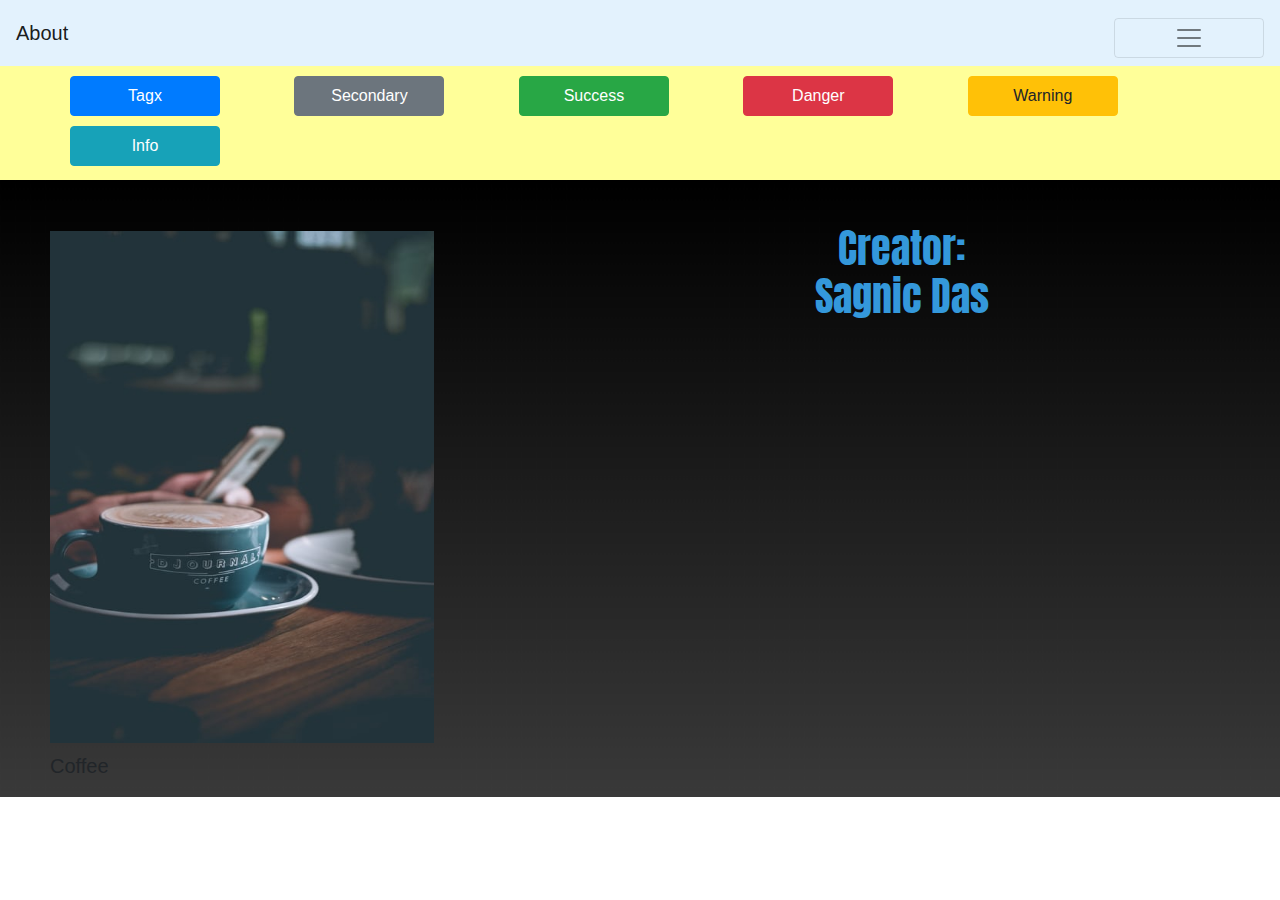
<file: jquary/index.html>
<!DOCTYPE html>
<html>
<head>
	<meta charset="utf-8">
	<meta name="viewport" content="width=device-width, initial-scale=1.0">
	<meta http-equiv="X-UA-Compatible" content="ie=edge">
    <link rel="stylesheet"  href="css/bootstrap.min.css">
    <link href="https://fonts.googleapis.com/css2?family=Anton&display=swap" rel="stylesheet">
    
	<title>new</title>
	<style>
		button
		{
			width: 150px;
			height: 40px;
			margin-top: 10px;
			margin-left: 70px;
		}
		#d1
		{
			width: 100%;
			height: 43%;
			padding-bottom: 14px;
			background-color: #ff06;
		}
		#d2
		{
			width: 100%;
			height: 100%;
			background-image:url(back.jpg);
			float:left; 
			background-repeat: no-repeat;
			background-size: cover;
		}
		#d21
		{
			width: 40%;
			height: 60%;
			margin-left: 50px;
			float:left; 
		}
		#d22
		{
			width: 50%;
			height: 60%;
			margin-left: 20px;
			float:left; 
			text-align: center;
			margin-top: 20px;
		}
		#container
		{
			width: 80%;
			height:100%; 
			margin-top: 4vw;


		}
		h2{
			font-family: 'Anton', sans-serif;
			color: #3498db;
			text-shadow: white;
			font-size: 40px
		}
		img
		{
			width: 30vw;
			height: 40vw;
		}

	</style>
</head>
<body>
	<nav class="navbar navbar-light" style="background-color: #e3f2fd;">
  <a class="navbar-brand" href="#">About</a>
  <button class="navbar-toggler" type="button" data-toggle="collapse" data-target="#navbarSupportedContent" aria-controls="navbarSupportedContent" aria-expanded="false" aria-label="Toggle navigation">
    <span class="navbar-toggler-icon"></span>
  </button>

  <div class="collapse navbar-collapse" id="navbarSupportedContent">
    <ul class="navbar-nav mr-auto">
      <li class="nav-item active">
        <a class="nav-link" href="#">Home <span class="sr-only">(current)</span></a>
      </li>
      <li class="nav-item">
        <a class="nav-link" href="#">Link</a>
      </li>
      <li class="nav-item dropdown">
        <a class="nav-link dropdown-toggle" href="#" id="navbarDropdown" role="button" data-toggle="dropdown" aria-haspopup="true" aria-expanded="false">
          Special
        </a>
        <div class="dropdown-menu" aria-labelledby="navbarDropdown">
          <a class="dropdown-item" href="#">Action</a>
          <a class="dropdown-item" href="#">Another action</a>
          <div class="dropdown-divider"></div>
          <a class="dropdown-item" href="#">Something else here</a>
        </div>
      </li>
    </ul>
    <form class="form-inline my-2 my-lg-0">
      <input class="form-control mr-sm-2" type="search" placeholder="Search" aria-label="Search">
      <button class="btn btn-outline-success my-2 my-sm-0" type="submit">Search</button>
    </form>
  </div>
</nav>
<div id="d1">
<a href="new.html"><button type="button" class="btn btn-primary"> Tagx</button></a>
<button type="button" class="btn btn-secondary">Secondary</button>
<button type="button" class="btn btn-success">Success</button>
<button type="button" class="btn btn-danger">Danger</button>
<button type="button" class="btn btn-warning">Warning</button>
<button type="button" class="btn btn-info">Info</button></div>

<div id="d2">
	<div id="d21">
		
  <div id="container">
    <h1 class="display-4"><img src="back1.jpg"></h1>
    <p class="lead">Coffee</p>
  </div>

	</div>
	<div id="d22">
		<br>
    <h2>Creator:
      <br>
      Sagnic Das
    </h2>
	</div>
</div>

</body>
</html>
</file>
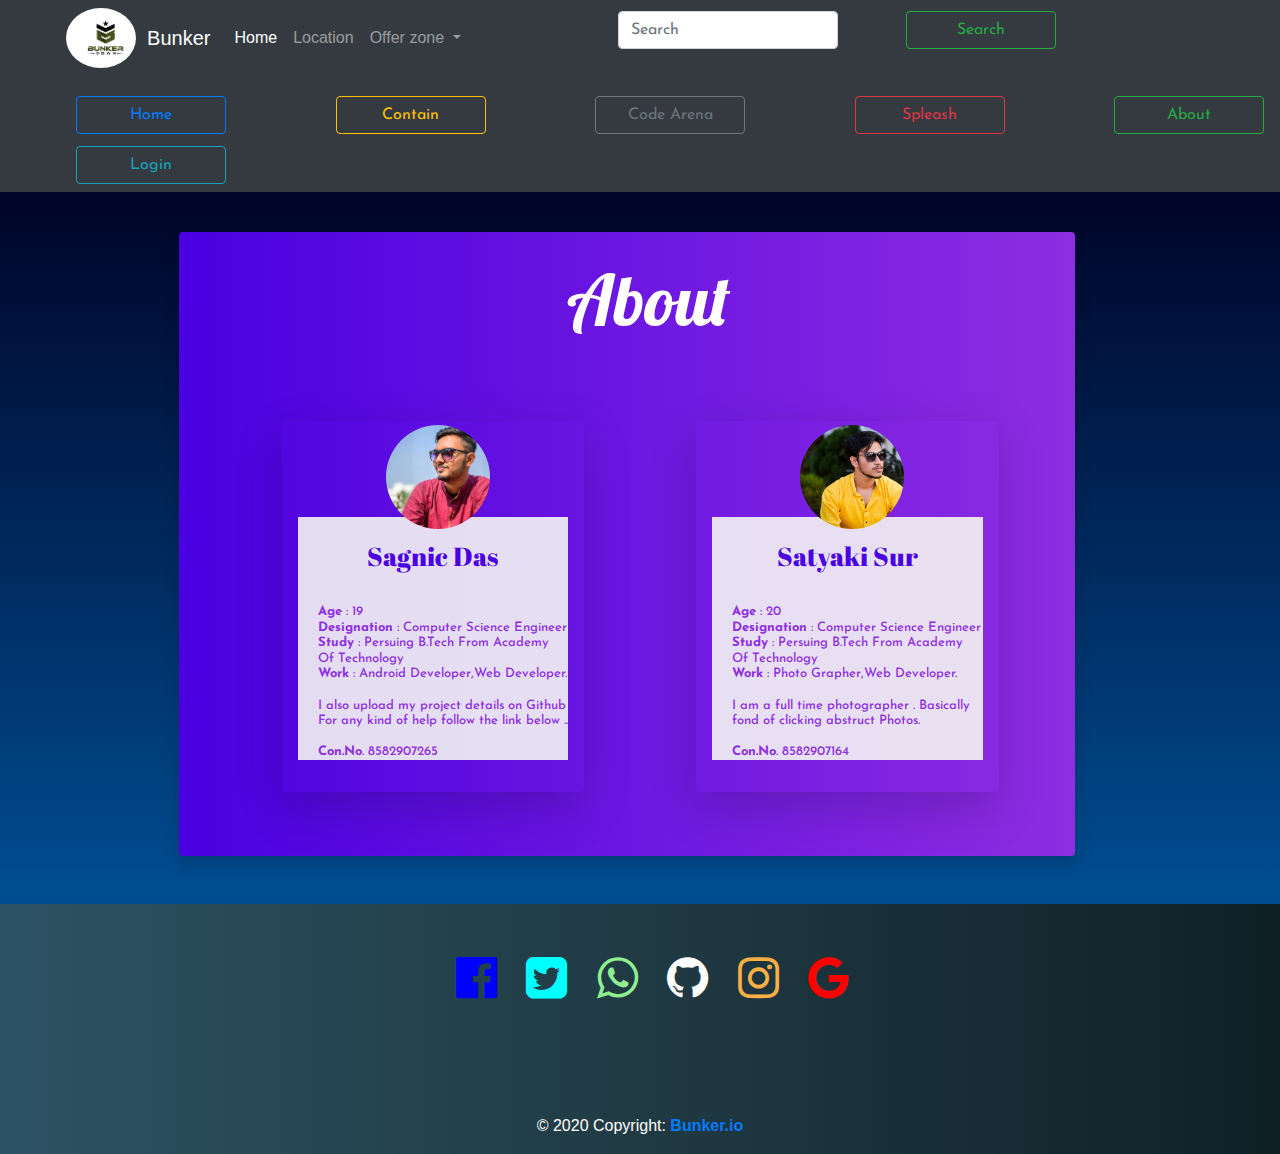
<file: jquary/about.html>
<!doctype html>
<html lang="en">
  <head>
    <!-- Required meta tags -->
    <meta charset="utf-8">
    <link rel="icon" href="bunker.jpeg">
    <meta name="viewport" content="width=device-width, initial-scale=1.0">

    <!-- Bootstrap CSS -->
    <meta http-equiv="X-UA-Compatible" content="ie=edge">
    <link rel="stylesheet"  href="css/bootstrap.min.css">
    <link rel="stylesheet"  href="about.css">
      <link href="https://fonts.googleapis.com/css2?family=Josefin+Sans&display=swap" rel="stylesheet">
      <link href="https://fonts.googleapis.com/css2?family=Abril+Fatface&display=swap" rel="stylesheet">
      <link href="https://fonts.googleapis.com/css2?family=Lobster&display=swap" rel="stylesheet">

      <link rel="stylesheet" href="https://cdnjs.cloudflare.com/ajax/libs/font-awesome/4.7.0/css/font-awesome.min.css">

<title>about</title>
<style>


footer {
  
  left: 0;
  bottom: 0;
  width: 100%;
 background: #0F2027;  /* fallback for old browsers */
background: -webkit-linear-gradient(to right, #2C5364, #203A43, #0F2027);  /* Chrome 10-25, Safari 5.1-6 */
background: linear-gradient(to right, #2C5364, #203A43, #0F2027); /* W3C, IE 10+/ Edge, Firefox 16+, Chrome 26+, Opera 12+, Safari 7+ */
  color: white;
  text-align: center;
}
i{
  margin-top: 4%;
  margin-left: 2%;
}
	
    #d0
  {
    height:60px;
    width:70px;
    background-image: url(bunker.jpeg);
    border-radius: 50%;
    margin-left: 50px;
    align-items: center;
    background-size: cover;
  }
  #contain{
  height: 100%;
  width: 17%;
  background-color: #00FA9A;
  color: white;
  padding-left: 4px;
 
}

  #d1
  {
    width: 100%;
    height: 100%;
    background: #000428;  /* fallback for old browsers */
background: -webkit-linear-gradient(to bottom, #000428, #004e92);  /* Chrome 10-25, Safari 5.1-6 */
background: linear-gradient(to bottom, #000428, #004e92); /* W3C, IE 10+/ Edge, Firefox 16+, Chrome 26+, Opera 12+, Safari 7+ */

  float: left;

  }
  .shadow 
  {
    height:100%;
    width:70%;
   background: #8E2DE2;  /* fallback for old browsers */
background: -webkit-linear-gradient(to right, #4A00E0, #8E2DE2);  /* Chrome 10-25, Safari 5.1-6 */
background: linear-gradient(to right, #4A00E0, #8E2DE2); /* W3C, IE 10+/ Edge, Firefox 16+, Chrome 26+, Opera 12+, Safari 7+ */
margin-top: 40px;
    margin-left:14%;
    float: left;
  }
  #d110
  {
    height: 5.5vw;
    width: 25%;
    
    background-size: cover;
    margin-left: 40%;
  }

  #d11
  {
    height:100%;
    width:35%;
    margin-top: 8vw;
    margin-left:10%;
    box-shadow: 0 8px 16px 0 rgba(0,0,0,0.2),0 6px 20px 0 rgba(0,0,0,0.69);
    border-radius: 10%;
    float: left;
    border-bottom: 2vw;
  }
  
  
  #d111
  {
    height:80px;
    width:80px;  
    transform: scale(1.3,1.3);
    transition: 5s;
    border-radius: 10px;
    background-image: url(crr.jpg);
    margin-left: 37%;
    background-size: cover;
    border-radius: 50%;
  }
  #d112
  {
    height: 100%;
    width: 100%;
    margin-bottom: 10px;
    background-color: rgba(243,243,243,0.91);
  }
  
  #d12
  {
    height:100%;
    width:35%;
    border-radius: 5%;
    margin-top: 8vw;
    margin-left:13%;
    float: left;

  }
  #d121
  {
    height:80px;
    width:80px;
    transform: scale(1.3,1.3);
    transition: 2s;
    border-radius: 10px;
    background-image: url(cr2.jpg);
    margin-left: 37%;
    background-size: cover;
    border-radius: 50%;
  }
  #d122
  {
    height: 100%;
    width: 100%;
    margin-bottom: 10px;
    background-color: rgba(243,243,243,0.91);
  }
  
#navbar 
{
  marker-end: 5px;
}
h4
{
  font-family: 'Abril Fatface', cursive;
  font-size:26px;
  color:#4A00E0;
  text-align: center;
  
  
}
p{
  text-align: center;
  font-family: 'Josefin Sans', sans-serif;
  color:#8E2DE2;
  font-size: 13px;
  padding-left: 20px;
}
.card-body
{
 background: #000428;  /* fallback for old browsers */
background: -webkit-linear-gradient(to right, #000428, #004e92);  /* Chrome 10-25, Safari 5.1-6 */
background: linear-gradient(to right, #000428, #004e92); /* W3C, IE 10+/ Edge, Firefox 16+, Chrome 26+, Opera 12+, Safari 7+ */



}
.card-header
{
background: #000428;  /* fallback for old browsers */
background: -webkit-linear-gradient(to right, #004e92, #000428);  /* Chrome 10-25, Safari 5.1-6 */
background: linear-gradient(to right, #004e92, #000428); /* W3C, IE 10+/ Edge, Firefox 16+, Chrome 26+, Opera 12+, Safari 7+ */



}
#df
{
  width: 48%;
  height: 100%;
  margin-left: 2%;
}
#df1
{
  width: 48%;
  height: 100%;
  margin-left: 2%;
}

.container {
  position: relative;
  width: 50%;
}

.image {
  opacity: 1;
  display: block;
  width: 100%;
  height: auto;
  transition: .5s ease;
  backface-visibility: hidden;
}

.middle {
  transition: .5s ease;
  opacity: 0;
  position: absolute;
  top: 50%;
  left: 50%;
  transform: translate(-50%, -50%);
  -ms-transform: translate(-50%, -50%);
  text-align: center;
}

.container:hover .image {
  opacity: 0.3;
}

.container:hover .middle {
  opacity: 1;
}

.text {
  background-color:rgba(243,243,243,0.61) ;
  color: #000;
  font-size: 18px;
  padding: 16px 32px;
}
.glow {
  font-size: 70px;
  color: #fff;
 font-family: 'Lobster', cursive;
  text-align: center;
  -webkit-animation: glow 1s ease-in-out infinite alternate;
  -moz-animation: glow 1s ease-in-out infinite alternate;
  animation: glow 1s ease-in-out infinite alternate;
}

@-webkit-keyframes glow {
  from {
    text-shadow: 0 0 10px #fff, 0 0 20px #fff, 0 0 30px #00CDAC, 0 0 40px ##00CDAC, 0 0 50px #ec38bc, 0 0 60px #ec38bc, 0 0 70px #ec38bc;
  }
  
  to {
    text-shadow: 0 0 20px #fff, 0 0 30px #ff4da6, 0 0 40px #ff4da6, 0 0 50px #ff4da6, 0 0 60px #ff4da6, 0 0 70px #ff4da6, 0 0 80px #ff4da6;
  }
}
	@media(max-width:768px){
  h2
  {
    padding-left: 10px;
    font-size: 20px;

  }
  .form-inline
  {
    float: left;
  }
  #name
  {
    float: left;
    margin-left: 2px;
  }
  .btn btn-outline-success my-2 my-sm-0
  {
    float: left;
  }
  #contain{
  height: 100%;
  width: 30%;
  background-color: #00FA9A;
  color: white;
  float: left;
  margin-left: 30%;
  padding-left: 4px;
 
}
  .container {
  position: relative;
  width: 80%;
}
.image {
  opacity: 1;
  display: block;
  width: 100%;
  height: 200px;
  transition: .5s ease;
  backface-visibility: hidden;
}

.middle {
  transition: .5s ease;
  opacity: 0;
  position: absolute;
  top: 50%;
  left: 50%;
  transform: translate(-50%, -50%);
  -ms-transform: translate(-50%, -50%);
  text-align: center;
}

  #icon
  {
  	height: 75px;
  	width: 100px;
  }
  
  #d0
  {
    width: 0%;
    height: 0%;
  }
  .shadow
  {
    height:100%;
    width:85%;
    margin-left:7%;
  }
  #d1
  {
    width: 100%;
    height: 100%;
    background: #0f0c29;  /* fallback for old browsers */
background: -webkit-linear-gradient(to right, #24243e, #302b63, #0f0c29);  /* Chrome 10-25, Safari 5.1-6 */
background: linear-gradient(to right, #24243e, #302b63, #0f0c29); /* W3C, IE 10+/ Edge, Firefox 16+, Chrome 26+, Opera 12+, Safari 7+ */
 

  }
  #d10
  {

    height:80px;
    width:80px;
    background-image: url(bunker.jpeg);
    border-radius: 50%;
    margin-left: 40%;
    margin-top: 18vw;
    align-items: center;
    background-size: contain;

  }

  #d110
  {
    height: 10vw;
    width: 30%;
  }
  
  #d11
  {
    height: 100%;
    width:80%;
    margin-left:9%;
   
  }
  #d111
  {
    height:80px;
    width:80px;
    background-image: url(crr.jpg);
    margin-left: 37%;
    background-size: cover;
    border-radius: 50%;
  }
  #d112
  {
    height: 48vw;
    width: 100%;
    margin-bottom: 10px;
    background-color: rgba(243,243,243,0.91);
  }
  


  #d12
  {
    height: 100%;
    width:80%;
    margin-left:9%;
    
  }
  #d121
  {
    height: 80px;
    width: 80px;
    background-image: url(cr2.jpg);
    margin-left: 37%;
    background-size: cover;
    border-radius: 50%;
  }
  #d122
  {
    height:48vw;
    width: 100%;
     background-color: rgba(243,243,243,0.91);
    
  }
  .text {
  background-color:rgba(243,243,243,0.61) ;
  color: #000;
  font-size: 18px;
  padding: 8px 8px;
}
.glow {
  font-size: 40px;
  color: #fff;
  font-family: 'Lobster', cursive;
  text-align: center;
  -webkit-animation: glow 2s ease-in-out infinite alternate;
  -moz-animation: glow 2s ease-in-out infinite alternate;
  animation: glow 1s ease-in-out infinite alternate;
}

i{
  margin-top: 8%;
  margin-left: 4%;
}

  }

@media(max-width: 425px ){
button
{
  margin-left:3px;
  width: 94px;
  margin-top:12px;
  font-family: 'Josefin Sans', sans-serif;
  font-size: 6px;
}
i{
  margin-top: 8%;
  margin-left: 4%;
}
 .container {
  position: relative;
  width: 80%;
}
.image {
  opacity: 1;
  display: block;
  width: 100%;
  height: 200px;
  transition: .5s ease;
  backface-visibility: hidden;
}

.middle {
  transition: .5s ease;
  opacity: 0;
  position: absolute;
  top: 50%;
  left: 50%;
  transform: translate(-50%, -50%);
  -ms-transform: translate(-50%, -50%);
  text-align: center;
}
#com{
  font-size: 12px;
}
.glow {
  font-size: 25px;
  color: #fff;
 font-family: 'Lobster', cursive;
  text-align: center;
  -webkit-animation: glow 1s ease-in-out infinite alternate;
  -moz-animation: glow 1s ease-in-out infinite alternate;
  animation: glow 1s ease-in-out infinite alternate;
}
.text {
  background-color:rgba(243,243,243,0.61) ;
  color: #000;
  font-size: 18px;
  padding: 8px 8px;
}
p{
  font-size: 12px;
}
#d11
  {
    height: 100%;
    width:90%;
    margin-left:3%;
   
  }
  #d111
  {
    height:70px;
    width:70px;
    background-image: url(crr.jpg);
    margin-left: 37%;
    background-size: cover;
    border-radius: 50%;
  }
  #d112
  {
    height: 90vw;
    width: 100%;
    margin-bottom: 10px;
    background-color: rgba(243,243,243,0.91);
  }
  


  #d12
  {
    height: 100%;
    width:90%;
    margin-left:3%;
    
  }
  #d121
  {
    height: 70px;
    width: 70px;
    background-image: url(cr2.jpg);
    margin-left: 37%;
    background-size: cover;
    border-radius: 50%;
  }
  #d122
  {
    height:90vw;
    width: 100%;
     background-color: rgba(243,243,243,0.91);
    
  }
}
	</style>
</head>

<body>


<nav class="navbar navbar-expand-lg navbar-dark bg-dark" style="background-color: #ff06">
  <div id="d0">
    
  </div>
  <a class ="navbar-brand" href="#">&nbsp; Bunker</a>
  <button class="navbar-toggler" type="button" data-toggle="collapse" data-target="#navbarSupportedContent" aria-controls="navbarSupportedContent" aria-expanded="false" aria-label="Toggle navigation">
    <span class="navbar-toggler-icon"></span>
  </button>

  <div class="collapse navbar-collapse" id="navbarSupportedContent">
    <ul class="navbar-nav mr-auto">
      <li class="nav-item active">
        <a class="nav-link" href="#">Home <span class="sr-only">(current)</span></a>
      </li>
      <li class="nav-item">
        <a class="nav-link" href="#">Location </a>
      </li>
      <li class="nav-item dropdown">
        <a class="nav-link dropdown-toggle" href="#" id="navbarDropdown" role="button" data-toggle="dropdown" aria-haspopup="true" aria-expanded="false">
          Offer zone
        </a>
        <div class="dropdown-menu" aria-labelledby="navbarDropdown">
          <a class="dropdown-item" href="#">Best Offer</a>
          <a class="dropdown-item" href="#">Combo Pack</a>
          <div class="dropdown-divider"></div>
          <a class="dropdown-item" href="#">Special Offer</a>
        </div>
      </li>
      <li class="nav-item">
      </li>
    </ul>
    <p class="form-inline ">
      <input class="form-control mr-sm-2" type="search" placeholder="Search" aria-label="Search" id="name">
      <button class="btn btn-outline-success my-2 my-sm-0"  onclick="saybye();">Search</button>
       &nbsp; &nbsp;<div id="contain"> </div>
    </p>
  </div>
</nav>



  <header id="nav-header"> 
    <nav class="navbar navbar-dark bg-dark">
  <!-- Navbar content -->

 <a href="new.html"><button type="button" class="btn btn-outline-primary">Home</button></a>
 <a href="photo.html"><button type="button" class="btn btn-outline-warning">Contain</button></a>
<a href="code1.html"><button type="button" id="com" class="btn btn-outline-secondary">Code Arena</button></a>

<a href="code.html"><button type="button" class="btn btn-outline-danger">Spleash</button></a>

<a href="about.html"><button type="button" class="btn btn-outline-success">About</button></a>
<a href="login.html"><button type="button" class="btn btn-outline-info">Login</button></a>
</nav>

<div id="d1">

  <div class="shadow p-3 mb-5 bg-white rounded">
<div id="d110" class="glow">
    About</font></div>

    
    <div id="d11" class="shadow-lg p-3 mb-5  rounded">
      <div id="d111" class="container">
        
        <div class="middle">
    <div class="text">Sagnic Das</div>
  </div>
      </div>
      <div id="d112">
        <br>
        <center><h4>Sagnic Das</h4></center>
        <br>
       <h5> <p class="text-left" class="text-right" size="+1">

        <b>Age</b> : 19
        <br>
        <b>Designation</b> : Computer Science Engineer
        <br>
       <b>Study</b> : Persuing B.Tech From Academy Of Technology
        <br>
        <b>Work</b> : Android Developer,Web Developer.
        <br>
        <br>
        I also upload my project details on Github For any kind of help follow the link below ..
        <br>
        <br>
        <b>Con.No</b>. 8582907265
        

    </p></h5>
      </div>
    </div>

    <div id="d12" class="shadow-lg p-3 mb-5  rounded">
      <div id="d121" class="container">
        
        <div class="middle">
    <div class="text">Satyaki Sur</div>
  </div>
      </div>
      <div id="d122">
        <br>
        <center><h4>Satyaki Sur</h4></center>
        <br>
       <h5> <p class="text-left" class="text-right" size="+1">

        <b>Age</b> : 20
        <br>
        <b>Designation</b> : Computer Science Engineer
        <br>
       <b>Study</b> : Persuing B.Tech From Academy Of Technology
        <br>
        <b>Work</b> : Photo Grapher,Web Developer.
        <br>
        <br>
        I am a full time photographer . Basically fond of clicking abstruct Photos.
        <br>
        <br>
        <b>Con.No</b>. 8582907164
        

    </p></h5>
      </div>
    </div>
  </div>

<!--<div class="container">
  <img src=".jpg" alt="Avatar" class="image" style="width:100%">
  <div class="middle">
    <div class="text">John Doe</div>
  </div>
</div>-->
  

 </div>

<script src="js/jquery-3.5.1.min.js"></script>
    <script src="js/bootstrap.min.js"></script>
     <script src="script2.js"></script>



     <!-- Footer -->
<footer  class="page-footer font-small ">

  <!-- Footer Elements -->
  <div class="container1">

    <!-- Grid row-->
    <div class="row1">

      <!-- Grid column -->
      <div class="col-md-12 py-5">
        <div class="mb-5 flex-center">

          <!-- Facebook -->
          <a class="fb-ic">
            <i class="fa fa-facebook-official" style="font-size:48px ;color:blue"></i>
          </a>
          <!-- Twitter -->
          <a class="tw-ic">
           <i class="fa fa-twitter-square" style="font-size:48px;color:cyan"></i>

          <!-- Google +-->
          <a class="gplus-ic">
            <i class="fa fa-whatsapp" style="font-size:48px;color:lightgreen"></i>

          </a>
          <!--Linkedin -->
          <a class="li-ic">
            <i class="fa fa-github" style="font-size:48px;color:white"></i>
          </a>
          <!--Instagram-->
          <a class="ins-ic">
            <i class="fa fa-instagram" style="font-size:48px;color:#FCAF45
"></i>

          </a>
          <!--Pinterest-->
          <a class="pin-ic">
            <i class="fa fa-google" style="font-size:48px;color:red"></i>
          </a>
        </div>
      </div>
      <!-- Grid column -->

    </div>
    <!-- Grid row-->

  </div>
  <!-- Footer Elements -->

  <!-- Copyright -->
  <div class="footer-copyright text-center py-3">© 2020 Copyright:
    <a href="https://sagnic007.github.io/bunkern/jquary/new.html"><b color="cyan"> Bunker.io</b></a>
  </div>
  <!-- Copyright -->

</footer>
<!-- Footer -->
</body>
</html>
</file>
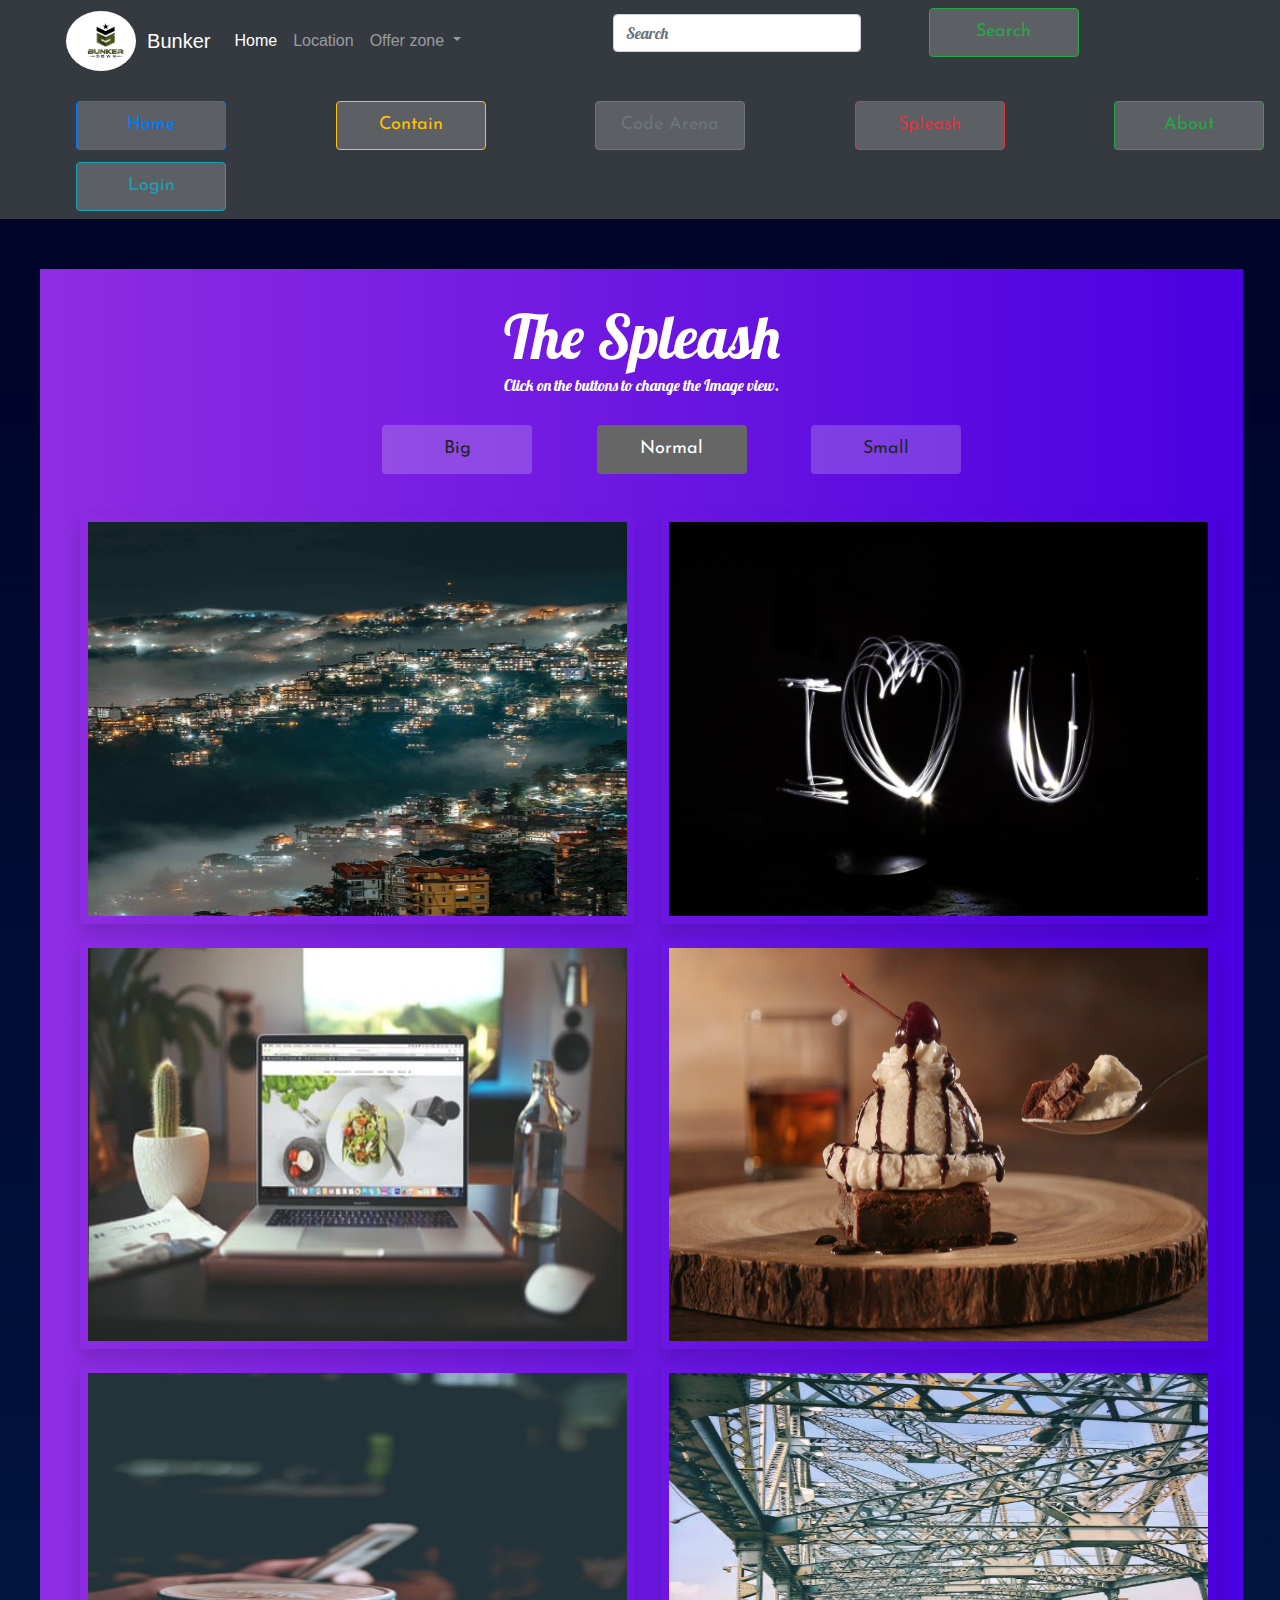
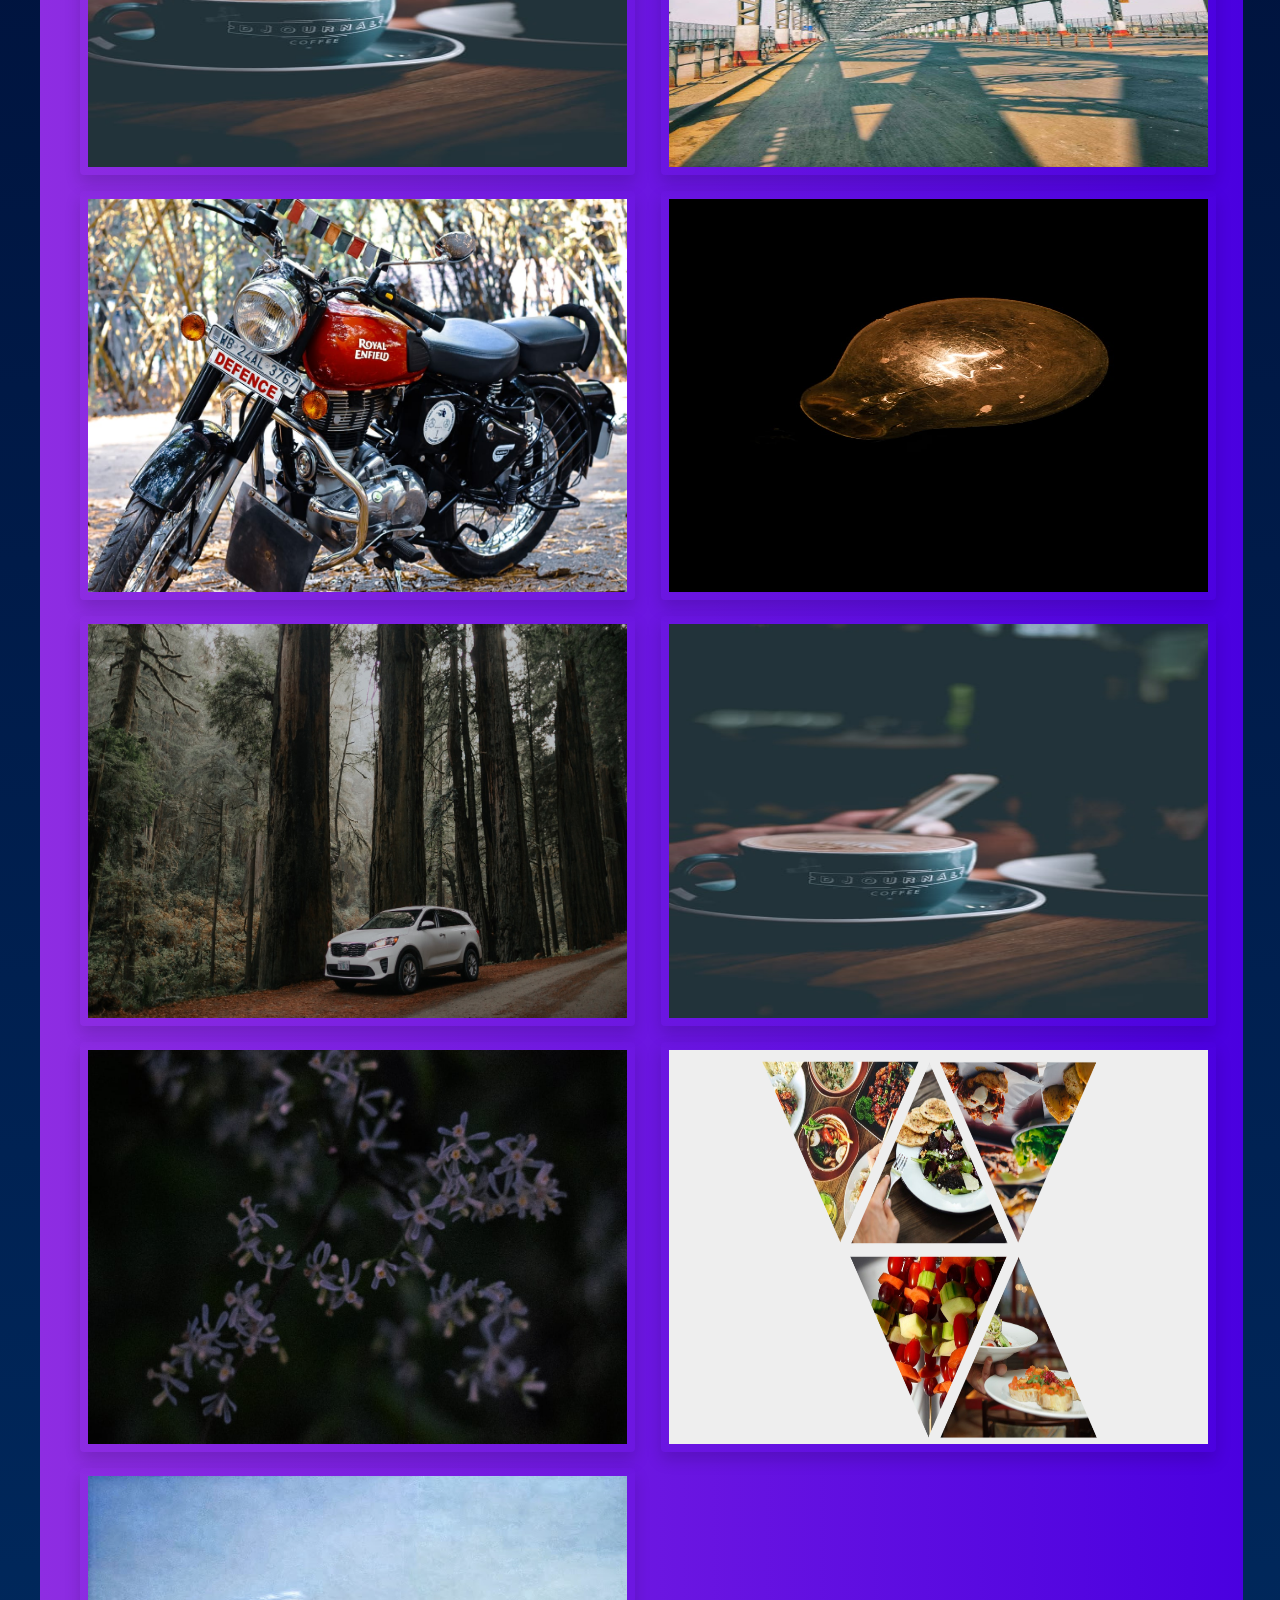
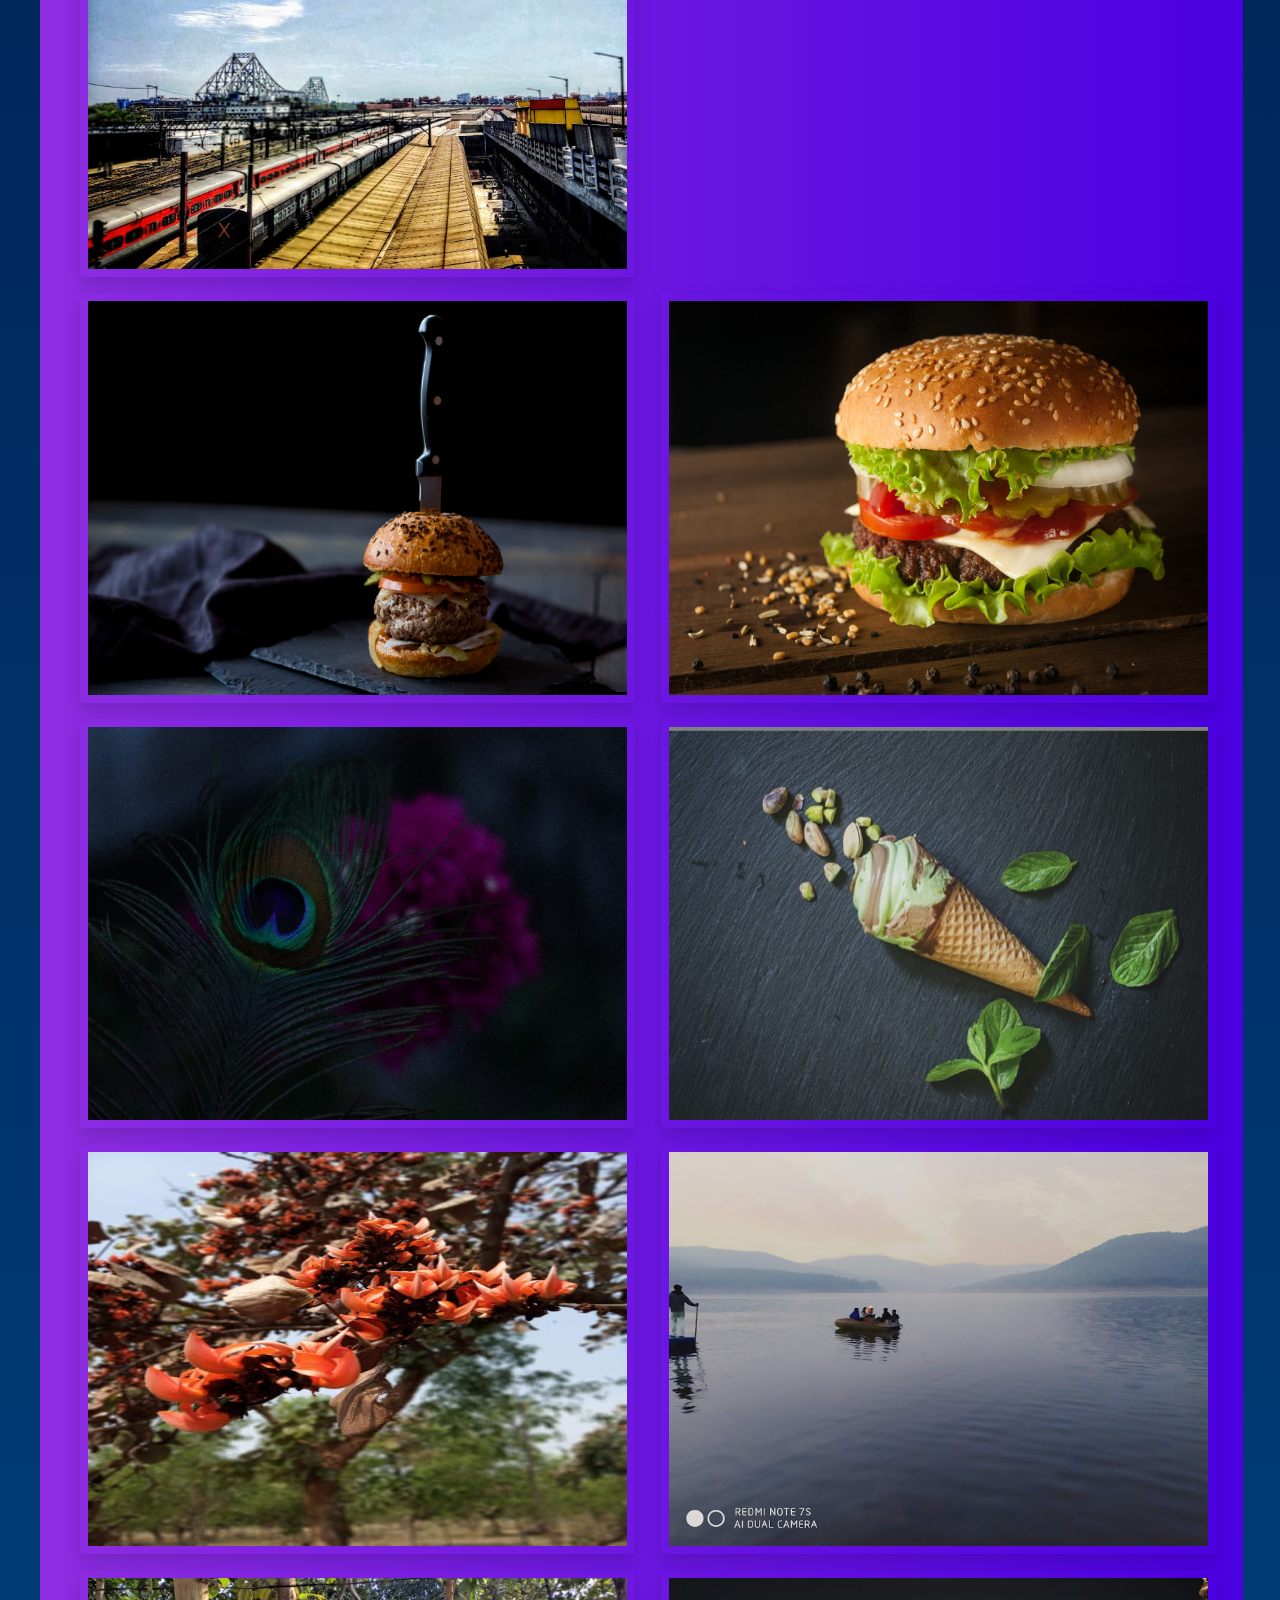
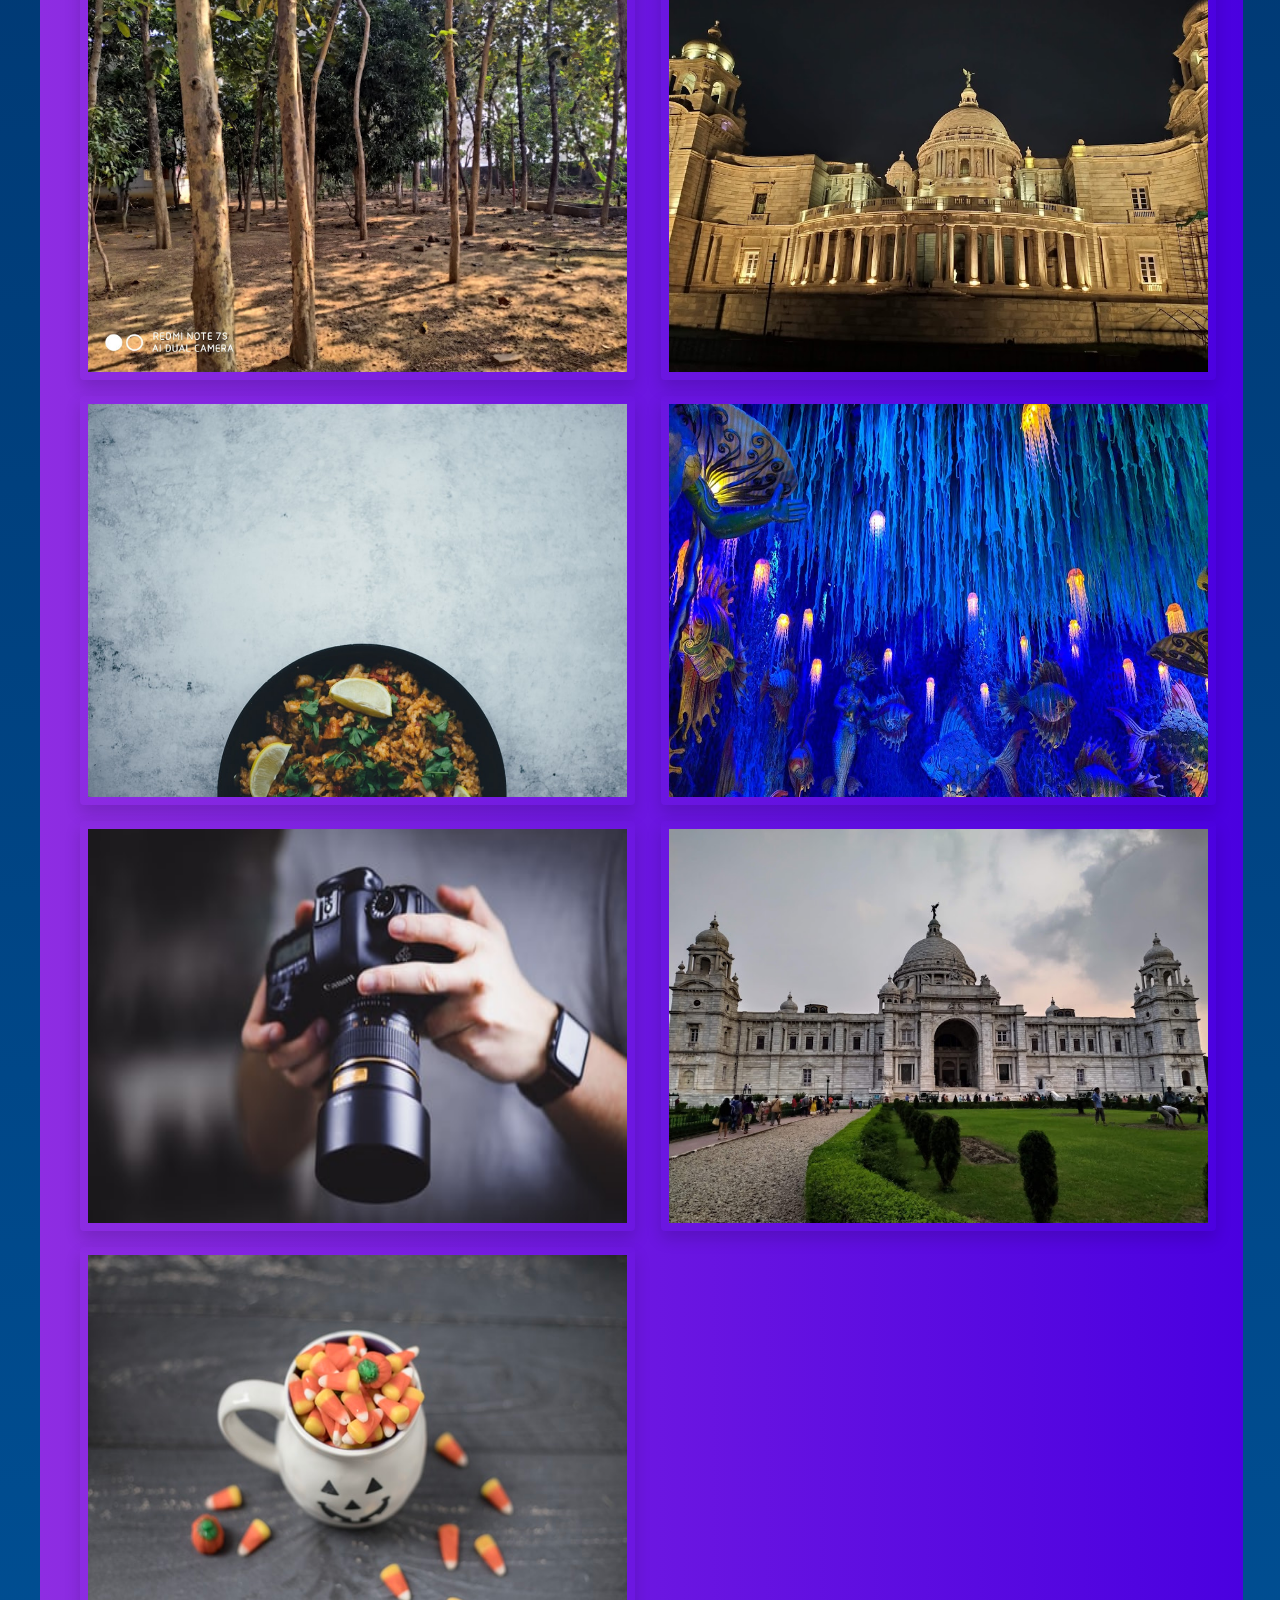
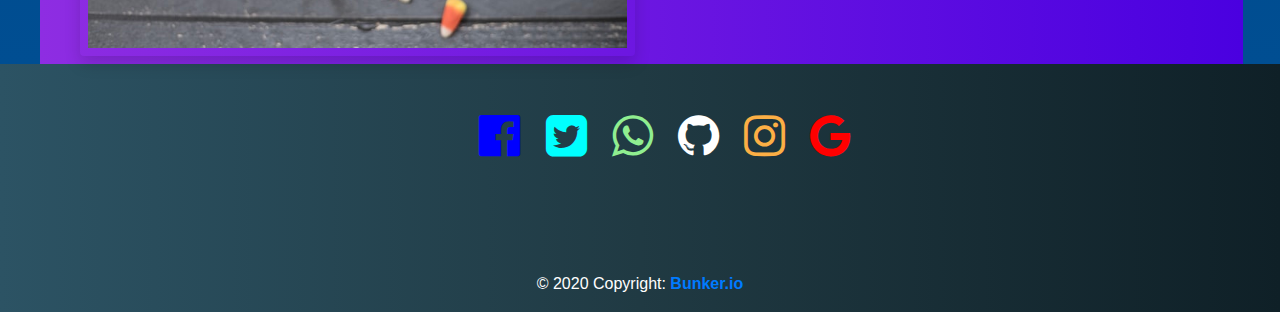
<file: jquary/code.html>
<!doctype html>
<html lang="en">
  <head>
    <!-- Required meta tags -->
    <meta charset="utf-8">
    <link rel="icon" href="bunker.jpeg">
    <meta name="viewport" content="width=device-width, initial-scale=1.0">

    <!-- Bootstrap CSS -->
    <meta http-equiv="X-UA-Compatible" content="ie=edge">
    <link rel="stylesheet"  href="css/bootstrap.min.css">
    <link rel="stylesheet"  href="codecss.css">
      <link href="https://fonts.googleapis.com/css2?family=Josefin+Sans&display=swap" rel="stylesheet">
      <link href="https://fonts.googleapis.com/css2?family=Abril+Fatface&display=swap" rel="stylesheet">
      <link href="https://fonts.googleapis.com/css2?family=Lobster&display=swap" rel="stylesheet">
      <link rel="stylesheet" href="https://cdnjs.cloudflare.com/ajax/libs/font-awesome/4.7.0/css/font-awesome.min.css">

      <style >

i{
  margin-left: 2%;
}

         footer {
  
  left: 0;
  bottom: 0;
  width: 100%;
 background: #0F2027;  /* fallback for old browsers */
background: -webkit-linear-gradient(to right, #2C5364, #203A43, #0F2027);  /* Chrome 10-25, Safari 5.1-6 */
background: linear-gradient(to right, #2C5364, #203A43, #0F2027); /* W3C, IE 10+/ Edge, Firefox 16+, Chrome 26+, Opera 12+, Safari 7+ */
  color: white;
  text-align: center;
}
        #d0
  {
    height:60px;
    width:70px;
    background-image: url(bunker.jpeg);
    border-radius: 50%;
    margin-left: 50px;
    align-items: center;
    background-size: cover;
  }
  #contain{
  height: 100%;
  width: 17%;
  background-color: #00FA9A;
  color: white;
  padding-left: 4px;
 
}
  #icon
  {
  	width: 10vw;
  	height: 9vw;
  	background-size: contain;
  	border-radius: 20%;
  	align-content: center;
  	background-image: url(bunker.jpeg);
  }


#navbar 
{
  marker-end: 5px;
}
#navbar-brand
{
  font-size: 10px;
  color:crimson;
}
#d1
{
  width:100%;
  height: 100%;
  /*background-image: url(back.jpg);*/
 background: #000428;  /* fallback for old browsers */
background: -webkit-linear-gradient(to top, #004e92, #000428);  /* Chrome 10-25, Safari 5.1-6 */
background: linear-gradient(to top, #004e92, #000428); /* W3C, IE 10+/ Edge, Firefox 16+, Chrome 26+, Opera 12+, Safari 7+ */

  background-repeat: no-repeat;
  background-size: cover;
  float: left;
  
}
#d11
{
	width: 94%;
	margin-left: 40px;
	margin-right: 7px;
	height: 100%;
  background: #8E2DE2;  /* fallback for old browsers */
background: -webkit-linear-gradient(to left, #4A00E0, #8E2DE2);  /* Chrome 10-25, Safari 5.1-6 */
background: linear-gradient(to left, #4A00E0, #8E2DE2); /* W3C, IE 10+/ Edge, Firefox 16+, Chrome 26+, Opera 12+, Safari 7+ */

	align-content: center;
	margin-top: 50px;
}


.* {
  box-sizing: border-box;
}

h1{
  margin: 0;
 font-family: 'Lobster', cursive;
 color: #ffff;
 border-color: pink;

}
p
{
   font-family: 'Lobster', cursive;
 color: #ffff;
}

.header {
  text-align: center;
  padding: 32px;
}

.row {
  display: -ms-flexbox; /* IE 10 */
  display: flex;
  -ms-flex-wrap: wrap; /* IE 10 */
  flex-wrap: wrap;
  padding: 0 4px;
  margin-right: 2px;
  margin-left: 2.5vw;
}

/* Create two equal columns that sits next to each other */
.column {
  -ms-flex: 50%; /* IE 10 */
  flex: 50%;
  padding: 0 4px;
}

.column img {
  margin-top: 8px;
  vertical-align: middle;
}

/* Style the buttons */
.btn {
  
  
  padding: 10px 16px;
   background-color: rgba(243,243,243,0.21);
  cursor: pointer;
  font-size: 18px;
}

.btn:hover {
  background-color: ;
}

.btn.active {
  background-color: #666;
  color: white;
}
.glow {
  font-size: 60px;
  color: #fff;
 font-family: 'Lobster', cursive;
  text-align: center;
  -webkit-animation: glow 1s ease-in-out infinite alternate;
  -moz-animation: glow 1s ease-in-out infinite alternate;
  animation: glow 1s ease-in-out infinite alternate;
}

@-webkit-keyframes glow {
  from {
   text-shadow: 0 0 10px #fff, 0 0 20px #fff, 0 0 30px #00CDAC, 0 0 40px ##00CDAC, 0 0 50px #00CDAC, 0 0 60px #ec38bc, 0 0 70px #00CDAC;
  }
  
  to {
    text-shadow: 0 0 20px #fff, 0 0 30px #ff4da6, 0 0 40px #ff4da6, 0 0 50px #ff4da6, 0 0 60px #ff4da6, 0 0 70px #ff4da6, 0 0 80px #ff4da6;
  }
}

@media(max-width:768px){
  h2
  {
    padding-left: 10px;
    font-size: 20px;

  }
  .form-inline
  {
    float: left;
  }
  #name
  {
    float: left;
    margin-left: 2px;
  }
  .btn btn-outline-success my-2 my-sm-0
  {
    float: left;
  }
  #contain{
  height: 100%;
  width: 30%;
  background-color: #00FA9A;
  color: white;
  float: left;
  margin-left: 30%;
  padding-left: 4px;
 
}
  .glow {
  font-size: 40px;
  color: #fff;
 font-family: 'Lobster', cursive;
  text-align: center;
  -webkit-animation: glow 1s ease-in-out infinite alternate;
  -moz-animation: glow 1s ease-in-out infinite alternate;
  animation: glow 1s ease-in-out infinite alternate;
}
  
  
  #d0
  {
    width: 0%;
    height: 0%;
  }
  
#d50
{
  width: 40%;
  height: 20px;
  margin-top: 40px;
  float: left;
  
}
#d1
{
  height: 100%;
  
}
#d11
{
	margin-left: 15px;
}
img
{
	height:80vw;
	width: 100%;
}
  #navbar-brand a
  {
    font-size: 20px;
  }
 } 

 @media(max-width: 425px ){
button
{
  margin-left:3px;
  width: 94px;
  margin-top:6px;
  font-family: 'Josefin Sans', sans-serif;
  font-size: 7px;
}
#com{
  font-size: 12px;
}
.glow {
  font-size: 25px;
  color: #fff;
 font-family: 'Lobster', cursive;
  text-align: center;
  -webkit-animation: glow 1s ease-in-out infinite alternate;
  -moz-animation: glow 1s ease-in-out infinite alternate;
  animation: glow 1s ease-in-out infinite alternate;
}
p{
  font-size: 12px;
}
.btn {
  
  
  padding: 8px 12px;
   background-color: rgba(243,243,243,0.21);
  cursor: pointer;
  font-size: 14px;
}

}
      </style>


    <title>The Spleash</title>
  </head>
  <body>


<nav class="navbar navbar-expand-lg navbar-dark bg-dark" style="background-color: #ff06">
  <div id="d0">
    
  </div>
  <a class ="navbar-brand" href="#">&nbsp; Bunker</a>
  <button class="navbar-toggler" type="button" data-toggle="collapse" data-target="#navbarSupportedContent" aria-controls="navbarSupportedContent" aria-expanded="false" aria-label="Toggle navigation">
    <span class="navbar-toggler-icon"></span>
  </button>

  <div class="collapse navbar-collapse" id="navbarSupportedContent">
    <ul class="navbar-nav mr-auto">
      <li class="nav-item active">
        <a class="nav-link" href="#">Home <span class="sr-only">(current)</span></a>
      </li>
      <li class="nav-item">
        <a class="nav-link" href="#">Location </a>
      </li>
      <li class="nav-item dropdown">
        <a class="nav-link dropdown-toggle" href="#" id="navbarDropdown" role="button" data-toggle="dropdown" aria-haspopup="true" aria-expanded="false">
          Offer zone
        </a>
        <div class="dropdown-menu" aria-labelledby="navbarDropdown">
          <a class="dropdown-item" href="#">Best Offer</a>
          <a class="dropdown-item" href="#">Combo Pack</a>
          <div class="dropdown-divider"></div>
          <a class="dropdown-item" href="#">Special Offer</a>
        </div>
      </li>
      <li class="nav-item">
      </li>
    </ul>
    <p class="form-inline ">
      <input class="form-control mr-sm-2" type="search" placeholder="Search" aria-label="Search" id="name">
      <button class="btn btn-outline-success my-2 my-sm-0"  onclick="saybye();">Search</button>
       &nbsp; &nbsp;<div id="contain"> </div>
    </p>
  </div>
</nav>



  <header id="nav-header"> 
    <nav class="navbar navbar-dark bg-dark">
  <!-- Navbar content -->

 <a href="new.html"><button type="button" class="btn btn-outline-primary">Home</button></a>
 <a href="photo.html"><button type="button" class="btn btn-outline-warning">Contain</button></a>
<a href="code1.html"><button type="button" id="com" class="btn btn-outline-secondary">Code Arena</button></a>

<a href="code.html"><button type="button" class="btn btn-outline-danger">Spleash</button></a>

<a href="about.html"><button type="button" class="btn btn-outline-success">About</button></a>
<a href="login.html"><button type="button" class="btn btn-outline-info">Login</button></a>
</nav>

<div id="d1">

	<div id="d11">
    <div class="header" id="myHeader">
  <h1 class="glow">The Spleash</h1>
  <p>Click on the buttons to change the Image view.</p>
  <button class="btn" onclick="one()">Big</button>
  <button class="btn active" onclick="two()">Normal</button>
  <button class="btn" onclick="four()">Small</button>
</div>
    

	
	<div class="row" > 
  <div class="column" >
   <a href="photogl.html"> <img src="simla.jpg" style="width:97%" class="shadow p-2 mb-2  rounded"></a>
   <a href="photogl.html"> <img src="4.jpg" style="width:97%"class="shadow p-2 mb-2  rounded"></a>
   <a href="photogl.html"> <img src="back1.jpg" style="width:97%"class="shadow p-2 mb-2  rounded"></a>
   <a href="photogl.html"> <img src="photobike.jpg" style="width:97%" class="shadow p-2 mb-2  rounded"></a>
   <a href="photogl.html"> <img src="5.jpg" style="width:97%" class="shadow p-2 mb-2  rounded"></a>
   <a href="photogl.html"> <img src="photoflower.jpg" style="width:97%" class="shadow p-2 mb-2  rounded"></a>
   <a href="photogl.html"> <img src="station.jpg" style="width:97%" class="shadow p-2 mb-2  rounded"></a>
  </div>
  <div class="column">
   <a href="photogl.html"> <img src="abstruct.jpg" style="width:97%" class="shadow p-2 mb-2  rounded"></a>
   <a href="photogl.html"> <img src="about7.jpg" style="width:97%" class="shadow p-2 mb-2  rounded"></a>
   <a href="photogl.html"> <img src="howrah.jpg" style="width:97%" class="shadow p-2 mb-2  rounded"></a>
   <a href="photogl.html"> <img src="photobalb.jpg" style="width:97%"class="shadow p-2 mb-2  rounded"></a>
   <a href="photogl.html"> <img src="back1.jpg" style="width:97%"class="shadow p-2 mb-2  rounded"></a>
   <a href="photogl.html"> <img src="bac.png" style="width:97%"class="shadow p-2 mb-2  rounded"></a>
  </div>  
  <div class="column">
   <a href="photogl.html"> <img src="burger.jpg" style="width:97%"class="shadow p-2 mb-2  rounded"></a>
    <a href="photogl.html"><img src="photopalok.jpg" style="width:97%"class="shadow p-2 mb-2  rounded"></a>
    <a href="photogl.html"><img src="palash.jpg" style="width:97%"class="shadow p-2 mb-2  rounded"></a>
    <a href="photogl.html"><img src="for.jpg" style="width:97%"class="shadow p-2 mb-2  rounded"></a>
   <a href="photogl.html"> <img src="bac1.jpg" style="width:97%"class="shadow p-2 mb-2  rounded"></a>
  <a href="photogl.html">  <img src="2.jpg" style="width:97%"class="shadow p-2 mb-2  rounded"></a>
  <a href="photogl.html">  <img src="3.jpg" style="width:97%"class="shadow p-2 mb-2  rounded"></a>
  </div>
  <div class="column">
   <a href="photogl.html"> <img src="burger2.jpg" style="width:97%"class="shadow p-2 mb-2  rounded"></a>
   <a href="photogl.html"> <img src="icecreame1.png" style="width:97%"class="shadow p-2 mb-2  rounded"></a>
    <a href="photogl.html"><img src="lake.jpg" style="width:97%"class="shadow p-2 mb-2  rounded"></a>
    <a href="photogl.html"><img src="victoria.jpg" style="width:97%"class="shadow p-2 mb-2  rounded"></a>
  <a href="photogl.html">  <img src="chan.jpg" style="width:97%"class="shadow p-2 mb-2  rounded"></a>
  <a href="photogl.html">  <img src="victoria1.jpg" style="width:97%"class="shadow p-2 mb-2  rounded"></a>
  </div>
</div>
</div>
</div>

<!-- Footer -->
<footer  class="page-footer font-small ">

  <!-- Footer Elements -->
  <div class="container">

    <!-- Grid row-->
    <div class="row">

      <!-- Grid column -->
      <div class="col-md-12 py-5">
        <div class="mb-5 flex-center">

          <!-- Facebook -->
          <a class="fb-ic">
            <i class="fa fa-facebook-official" style="font-size:48px ;color:blue"></i>
          </a>
          <!-- Twitter -->
          <a class="tw-ic">
           <i class="fa fa-twitter-square" style="font-size:48px;color:cyan"></i>

          <!-- Google +-->
          <a class="gplus-ic">
            <i class="fa fa-whatsapp" style="font-size:48px;color:lightgreen"></i>

          </a>
          <!--Linkedin -->
          <a class="li-ic">
            <i class="fa fa-github" style="font-size:48px;color:white"></i>
          </a>
          <!--Instagram-->
          <a class="ins-ic">
            <i class="fa fa-instagram" style="font-size:48px;color:#FCAF45
"></i>

          </a>
          <!--Pinterest-->
          <a class="pin-ic">
            <i class="fa fa-google" style="font-size:48px;color:red"></i>
          </a>
        </div>
      </div>
      <!-- Grid column -->

    </div>
    <!-- Grid row-->

  </div>
  <!-- Footer Elements -->

  <!-- Copyright -->
  <div class="footer-copyright text-center py-3">© 2020 Copyright:
    <a href="https://sagnic007.github.io/bunkern/jquary/new.html"><b color="cyan"> Bunker.io</b></a>
  </div>
  <!-- Copyright -->

</footer>
<!-- Footer -->


<script>
// Get the elements with class="column"
var elements = document.getElementsByClassName("column");

// Declare a loop variable
var i;

// Full-width images
function one() {
    for (i = 0; i < elements.length; i++) {
    elements[i].style.msFlex = "90%";  // IE10
    elements[i].style.flex = "90%";
  }
}

// Two images side by side
function two() {
  for (i = 0; i < elements.length; i++) {
    elements[i].style.msFlex = "50%";  // IE10
    elements[i].style.flex = "50%";
  }
}

// Four images side by side
function four() {
  for (i = 0; i < elements.length; i++) {
    elements[i].style.msFlex = "28%";  // IE10
    elements[i].style.flex = "28%";
  }
}

// Add active class to the current button (highlight it)
var header = document.getElementById("myHeader");
var btns = header.getElementsByClassName("btn");
for (var i = 0; i < btns.length; i++) {
  btns[i].addEventListener("click", function() {
    var current = document.getElementsByClassName("active");
    current[0].className = current[0].className.replace(" active", "");
    this.className += " active";
  });
}
</script>





    <!-- Optional JavaScript -->
    <!-- jQuery first, then Popper.js, then Bootstrap JS -->
    <script src="js/jquery-3.5.1.min.js"></script>
    <script src="js/bootstrap.min.js"></script>
     <script src="script2.js"></script>
  </body>
</html>
</file>
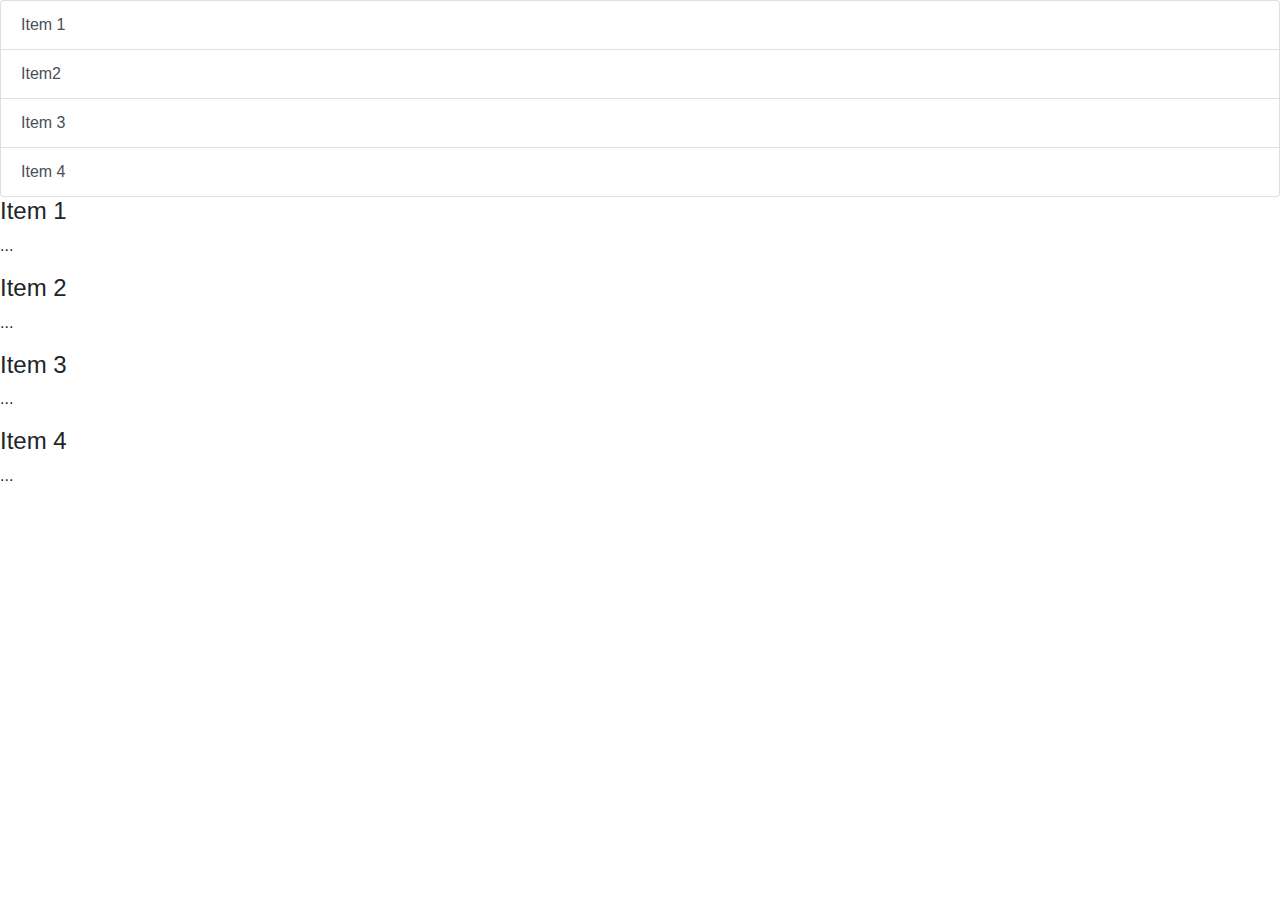
<file: jquary/demo.html>
<!doctype html>
<html lang="en">
  <head>
    <!-- Required meta tags -->
    <meta charset="utf-8">
    <meta name="viewport" content="width=device-width, initial-scale=1, shrink-to-fit=no">

    <!-- Bootstrap CSS -->
    <link rel="stylesheet" href="https://maxcdn.bootstrapcdn.com/bootstrap/4.0.0/css/bootstrap.min.css" integrity="sha384-Gn5384xqQ1aoWXA+058RXPxPg6fy4IWvTNh0E263XmFcJlSAwiGgFAW/dAiS6JXm" crossorigin="anonymous">

    <title>Hello, world!</title>
  </head>
  <body>
    

    <div id="list-example" class="list-group">
  <a class="list-group-item list-group-item-action" href="#list-item-1">Item 1</a>
  <a class="list-group-item list-group-item-action" href="#list-item-2">Item2</a>
  <a class="list-group-item list-group-item-action" href="#list-item-3">Item 3</a>
  <a class="list-group-item list-group-item-action" href="#list-item-4">Item 4</a>
</div>
<div data-spy="scroll" data-target="#list-example" data-offset="0" class="scrollspy-example">
  <h4 id="list-item-1">Item 1</h4>
  <p>...</p>
  <h4 id="list-item-2">Item 2</h4>
  <p>...</p>
  <h4 id="list-item-3">Item 3</h4>
  <p>...</p>
  <h4 id="list-item-4">Item 4</h4>
  <p>...</p>
</div>

    <!-- Optional JavaScript -->
    <!-- jQuery first, then Popper.js, then Bootstrap JS -->
    <script src="https://code.jquery.com/jquery-3.2.1.slim.min.js" integrity="sha384-KJ3o2DKtIkvYIK3UENzmM7KCkRr/rE9/Qpg6aAZGJwFDMVNA/GpGFF93hXpG5KkN" crossorigin="anonymous"></script>
    <script src="https://cdnjs.cloudflare.com/ajax/libs/popper.js/1.12.9/umd/popper.min.js" integrity="sha384-ApNbgh9B+Y1QKtv3Rn7W3mgPxhU9K/ScQsAP7hUibX39j7fakFPskvXusvfa0b4Q" crossorigin="anonymous"></script>
    <script src="https://maxcdn.bootstrapcdn.com/bootstrap/4.0.0/js/bootstrap.min.js" integrity="sha384-JZR6Spejh4U02d8jOt6vLEHfe/JQGiRRSQQxSfFWpi1MquVdAyjUar5+76PVCmYl" crossorigin="anonymous"></script>
  </body>
</html>
</file>
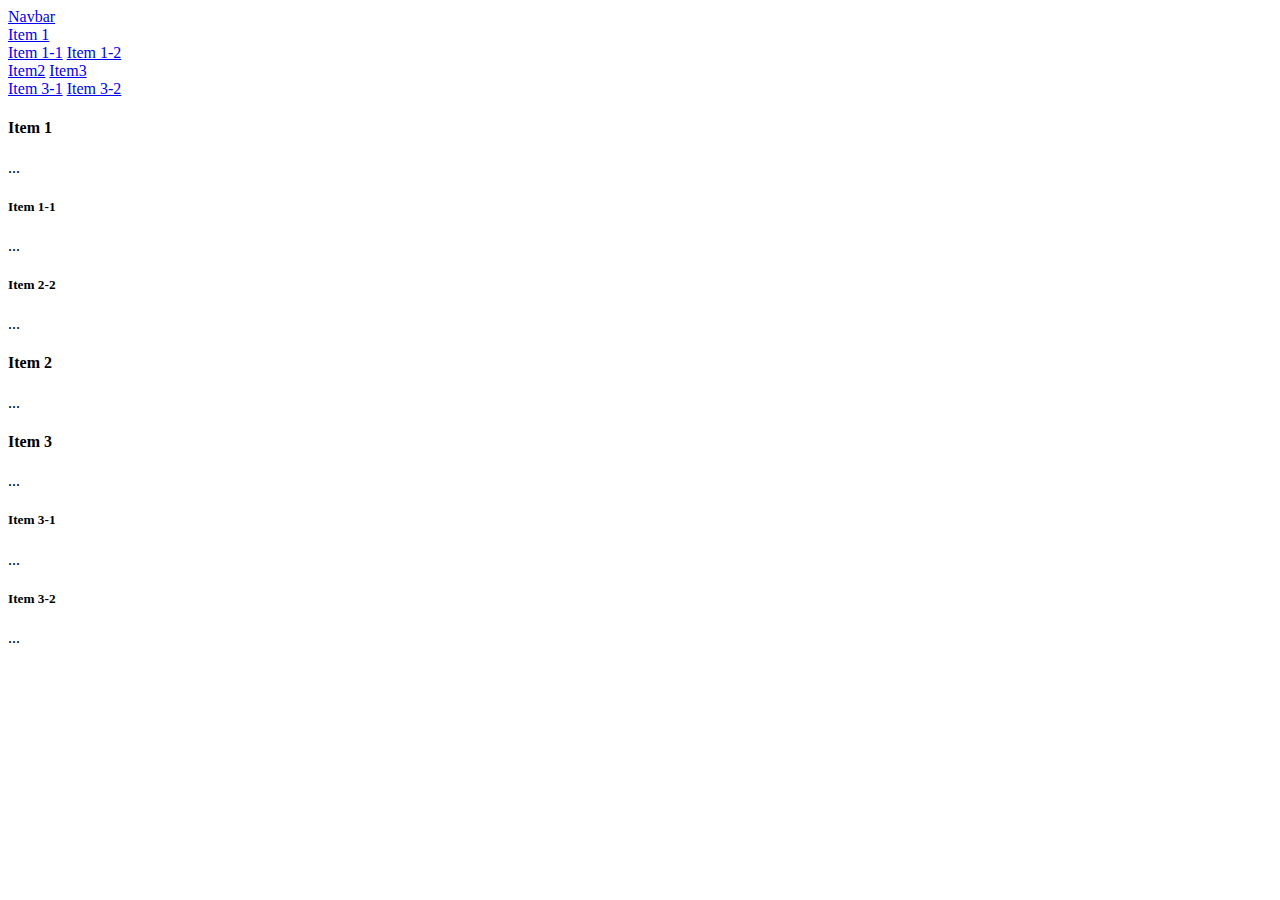
<file: jquary/demo1.html>
<!DOCTYPE html>
<html lang="en">
<meta charset="utf-8">
<head>

	<meta name="viewport" content="width=device-width, initial-scale=1.0">

    <!-- Bootstrap CSS -->
    <meta http-equiv="X-UA-Compatible" content="ie=edge">
	<title>demo</title>
</head>
<body>
	<nav id="navbar-example3" class="navbar navbar-light bg-light">
  <a class="navbar-brand" href="#">Navbar</a>
  <nav class="nav nav-pills flex-column">
    <a class="nav-link" href="#item-1">Item 1</a>
    <nav class="nav nav-pills flex-column">
      <a class="nav-link ml-3 my-1" href="#item-1-1">Item 1-1</a>
      <a class="nav-link ml-3 my-1" href="#item-1-2">Item 1-2</a>
    </nav>
    <a class="nav-link" href="#item-2">Item2</a>
    <a class="nav-link" href="#item-3">Item3</a>
    <nav class="nav nav-pills flex-column">
      <a class="nav-link ml-3 my-1" href="#item-3-1">Item 3-1</a>
      <a class="nav-link ml-3 my-1" href="#item-3-2">Item 3-2</a>
    </nav>
  </nav>
</nav>

<div data-spy="scroll" data-target="#navbar-example3" data-offset="0">
  <h4 id="item-1">Item 1</h4>
  <p>...</p>
  <h5 id="item-1-1">Item 1-1</h5>
  <p>...</p>
  <h5 id="item-1-2">Item 2-2</h5>
  <p>...</p>
  <h4 id="item-2">Item 2</h4>
  <p>...</p>
  <h4 id="item-3">Item 3</h4>
  <p>...</p>
  <h5 id="item-3-1">Item 3-1</h5>
  <p>...</p>
  <h5 id="item-3-2">Item 3-2</h5>
  <p>...</p>
</div>

</body>
</html>
</file>
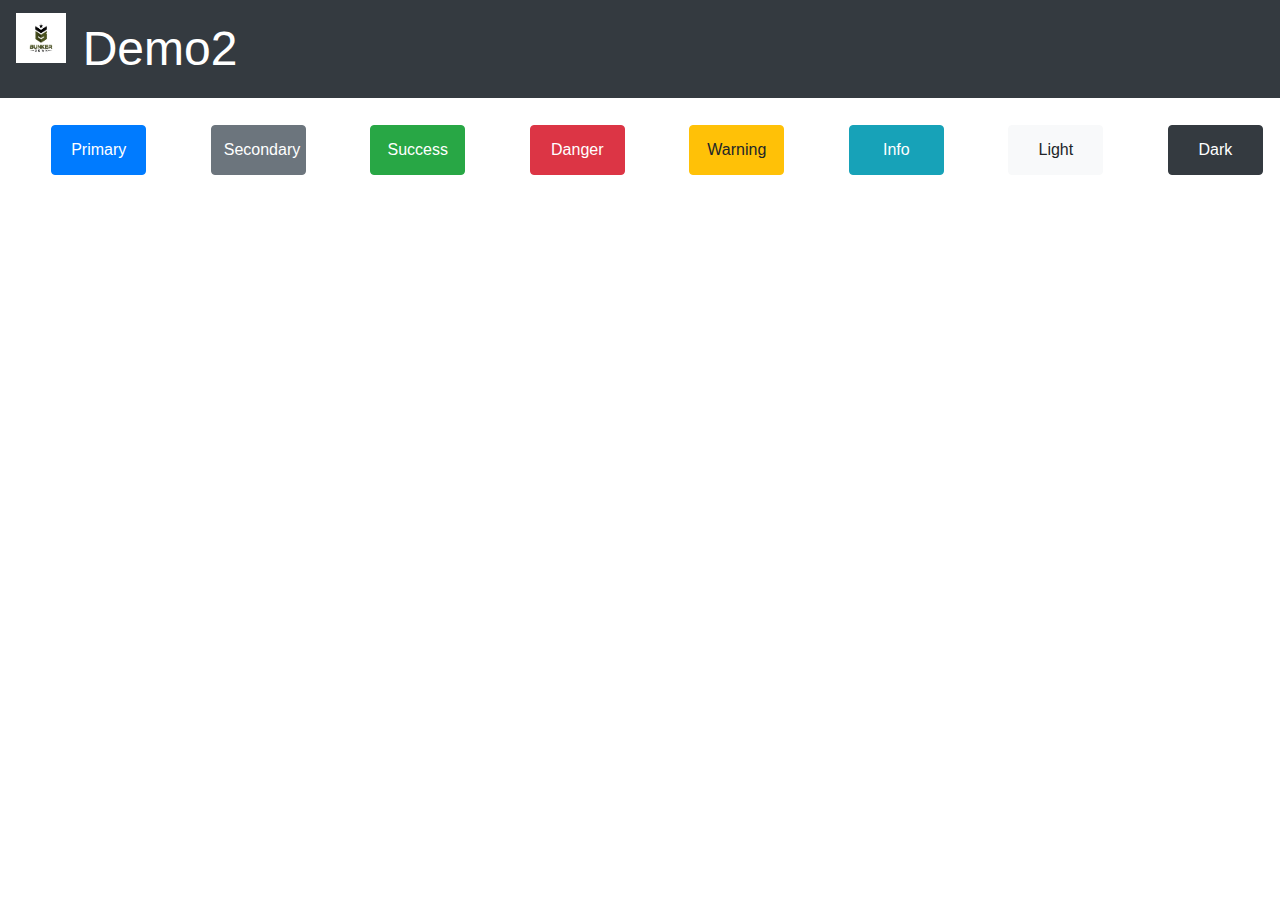
<file: jquary/demo4.html>
<!DOCTYPE html>
<html lang="en">
  <head>
    <!-- Required meta tags -->
    <meta charset="utf-8">
    
    <link rel="icon" href="bunker.jpeg">
    <meta name="viewport" content="width=device-width, initial-scale=1.0">

    <!-- Bootstrap CSS -->
    <meta http-equiv="X-UA-Compatible" content="ie=edge">
    <link rel="stylesheet"  href="css/bootstrap.min.css">
	<title> Demo </title>
	<style >
		button
		{
			height: 50px;
			width: 95px;
			margin-left:4%;
			margin-top: 2%; 
		}
	</style>
</head>
<body>
	<nav class="navbar navbar-light bg-dark">
  <a class="navbar-brand" href="#">
    <img src="bunker.jpeg" width="50" height="50" class="d-inline-block align-top" alt="">
    &nbsp;&nbsp;<font face="arial" color="white" size="15px" >Demo2
  </a>
</nav>

	<a href="demo3.html"><button type="button" class="btn btn-primary">Primary</button></a>
<a href="demo4.html"><button type="button" class="btn btn-secondary">Secondary</button></a>
<button type="button" class="btn btn-success">Success</button>
<button type="button" class="btn btn-danger">Danger</button>
<button type="button" class="btn btn-warning">Warning</button>
<button type="button" class="btn btn-info">Info</button>
<button type="button" class="btn btn-light">Light</button>
<button type="button" class="btn btn-dark">Dark</button>



	<script src="js/jquery-3.5.1.min.js"></script>
    <script src="js/bootstrap.min.js"></script>
</body>
</html>
</file>
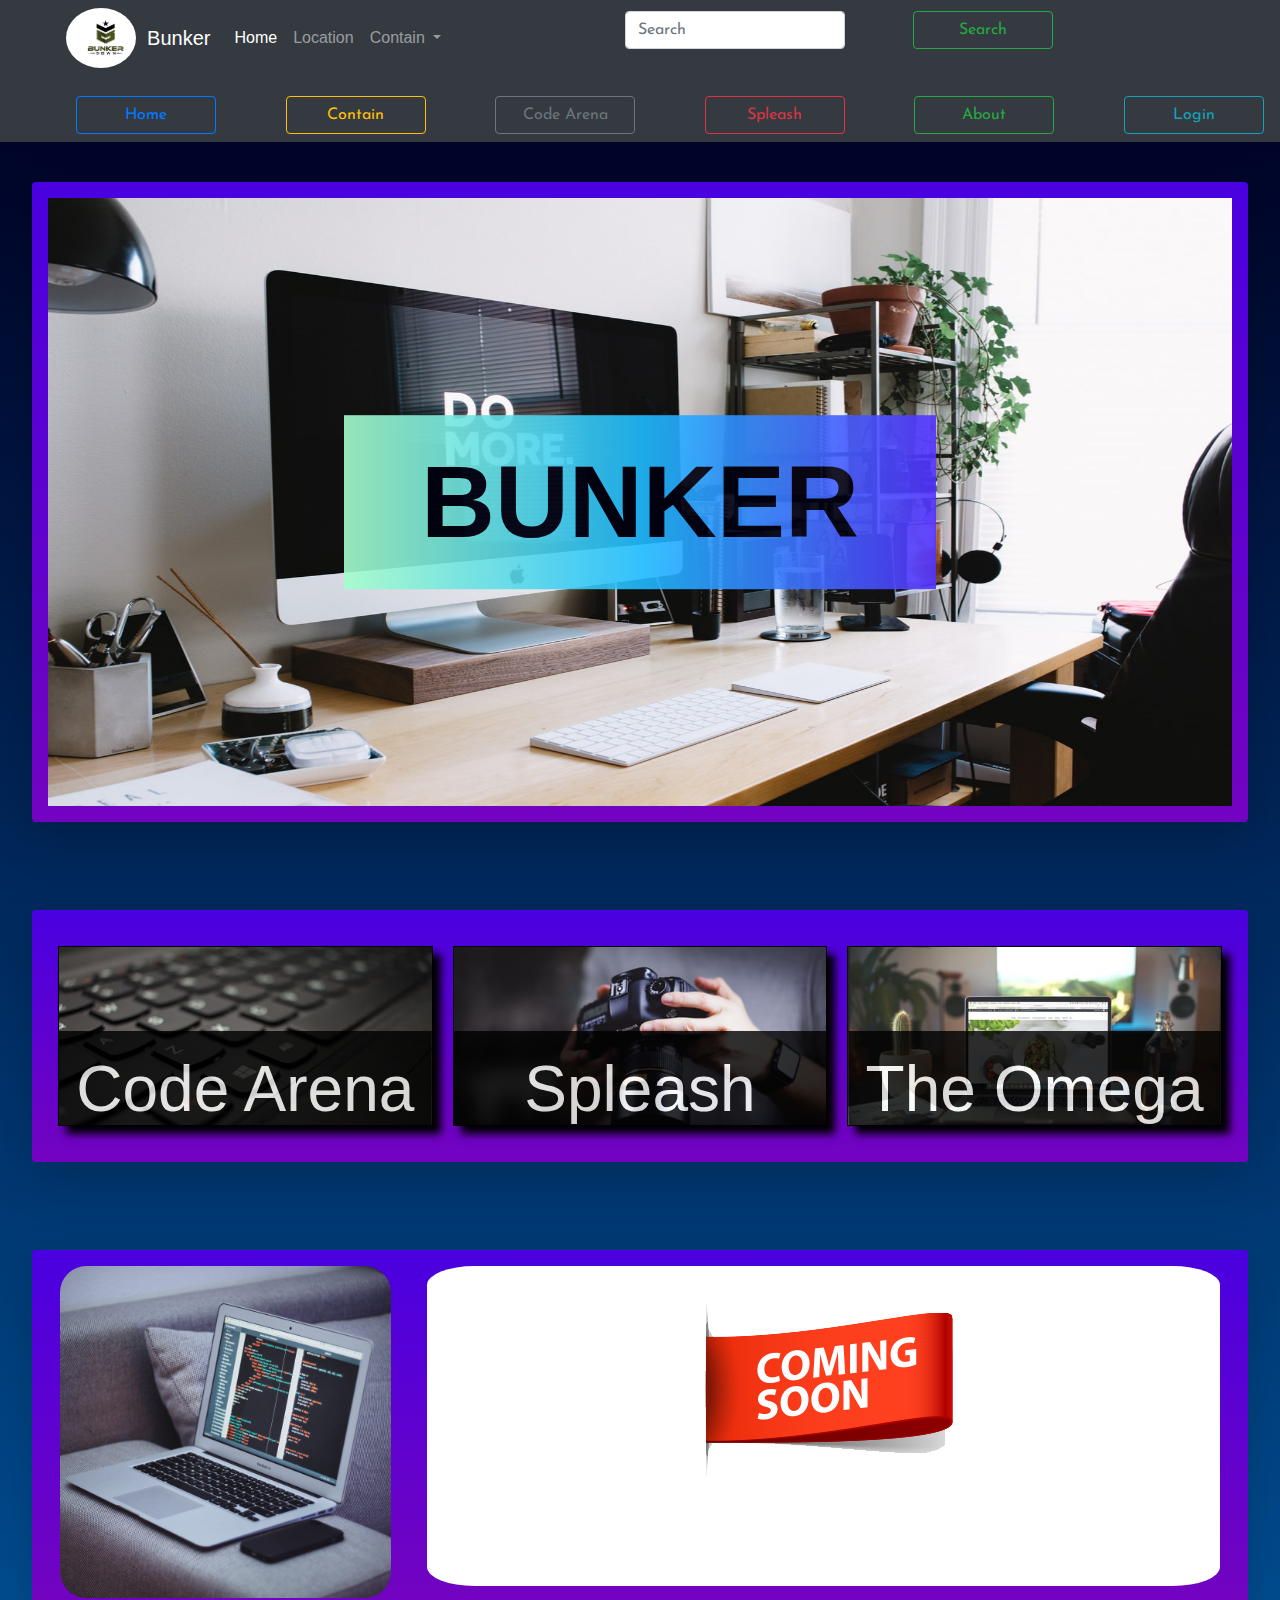
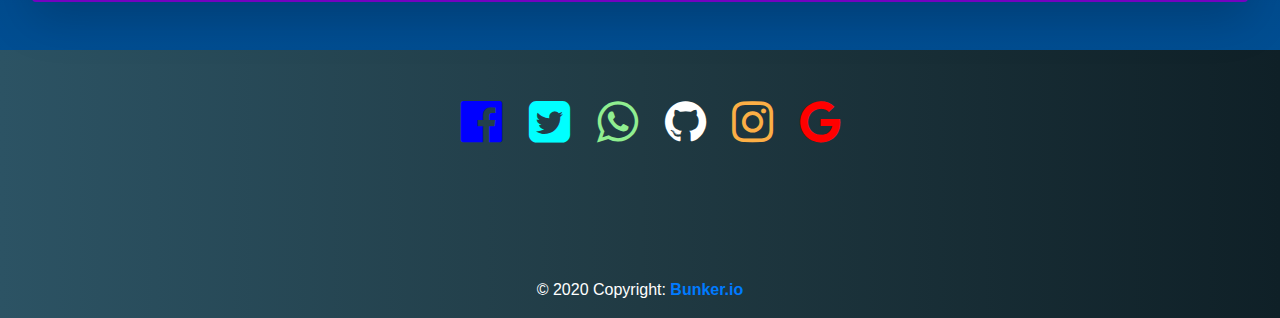
<file: jquary/new.html>
<!doctype html>
<html lang="en">
  <head>
    <!-- Required meta tags -->
    <meta charset="utf-8">
    
    <link rel="icon" href="bunker.jpeg">
    <meta name="viewport" content="width=device-width, initial-scale=1.0">

    <!-- Bootstrap CSS -->
    <meta http-equiv="X-UA-Compatible" content="ie=edge">
    <link rel="stylesheet"  href="css/bootstrap.min.css">
    <link rel="stylesheet"  href="style.css">
      <link href="https://fonts.googleapis.com/css2?family=Josefin+Sans&display=swap" rel="stylesheet">
      <link href="https://fonts.googleapis.com/css2?family=Abril+Fatface&display=swap" rel="stylesheet">

      <link rel="stylesheet" href="https://cdnjs.cloudflare.com/ajax/libs/font-awesome/4.7.0/css/font-awesome.min.css">
      <script>
    var names = []; // DO NOT REMOVE
  </script>

   <!--  <script src="script.js"></script>
     <script src="SpeakHello.js"></script>
  <script src="SpeakGoodBye.js"></script>-->
      

      <style >


  * {box-sizing: border-box;}


#slide{
  width: 100%;
  height: 47.5vw;
}
  footer {
  
  left: 0;
  bottom: 0;
  width: 100%;
 background: #0F2027;  /* fallback for old browsers */
background: -webkit-linear-gradient(to right, #2C5364, #203A43, #0F2027);  /* Chrome 10-25, Safari 5.1-6 */
background: linear-gradient(to right, #2C5364, #203A43, #0F2027); /* W3C, IE 10+/ Edge, Firefox 16+, Chrome 26+, Opera 12+, Safari 7+ */
  color: white;
  text-align: center;
}
i{
  margin-left: 2%;
}
#d2
{
  width: 95%;
  margin-left: 2.5%;
  float: left;
  height: 100%;
} 

#d3
{
  width: 95%;
  margin-left: 2.5%;
  float: left;
  border-radius: 20%;
  height: 100%;
}

#d31{
  width: 28%;
  margin-left:1%;
  height:25vw;
  border-radius: 30%;
  float:left;
  
} 
#rad
{
  border-radius: 8%;
}
#d32{
  width: 67%;
  margin-left: 3%;
  height: 25vw;
  float: left;
  padding-left: 1%;
  padding-top: 2%;
  border-radius: 6%;
  background-color: white;
  font-family: 'Josefin Sans', sans-serif;
  color: #F7F8F8;

}

#d4
{
  width: 95%;
  margin-left: 2.5%;
  float: left;
  height: 100%;
  background-color: white;
} 



.container1 {
  position: relative;
  width: 100%;
}

.image {
  opacity: 1;
  display: block;
  width: 100%;
  height: auto;
  transition: .5s ease;
  backface-visibility: hidden;
}

.middle {
  transition: .5s ease;
  opacity: 0.8;
  position: absolute;
  top: 80%;
  left: 40%;
  width: 100%;
  margin-left: 10%;
  transform: translate(-50%, -50%);
  -ms-transform: translate(-50%, -50%);
  text-align: center;
}

.container1:hover .image {
  opacity: 0.3;
}

.container1:hover .middle {
  opacity: 1;
}

.text1 {
  background-color:black ;
  color: #fff;
  font-size: 5vw;
  padding:10px 10px 10px 10px;
}
#d21
{
  width: 30%;
  height: 95%;
  margin-top: 2.5%;
  float: left;
  margin-left: 3%;
}
#d22
{
  width: 30%;
  height: 95%;
  margin-top: 2.5%;
  float: left;
  margin-left: 3%;
}
#d23
{
  width: 30%;
  height: 95%;
  margin-top: 2.5%;
  float: left;
  margin-left: 3%;
}

.pgcontainer:hover .overlay {
  opacity: 1;
}      
        #d0
  {
    height:60px;
    width:70px;
    background-image: url(bunker.jpeg);
    border-radius: 50%;
    margin-left: 50px;
    padding-right: 10px;
    align-items: center;
    background-size: cover;
  }
  input
  {
      width: 100px;
  }

#navbar 
{
  marker-end: 5px;
}
#navbar-brand
{
  font-size: 10px;
  color:crimson;
}
#contain{
  height: 100%;
  width: 17%;
  background-color: #00FA9A;
  color: white;
  padding-left: 4px;
 
}

#d1
{
  width:100%;
  height: 100%;
  
   background: #000428;  /* fallback for old browsers */
background: -webkit-linear-gradient(to bottom, #000428, #004e92);  /* Chrome 10-25, Safari 5.1-6 */
background: linear-gradient(to bottom, #000428, #004e92); /* W3C, IE 10+/ Edge, Firefox 16+, Chrome 26+, Opera 12+, Safari 7+ */

  background-repeat: no-repeat;
  background-size: cover;
  float: left;
  
}

.shadow-lg
{
  width: 95%;
  height: 50vw;
  margin-left: 2.5%;
  background: #8E2DE2;  /* fallback for old browsers */
background: -webkit-linear-gradient(to top, #7303c0, #4A00E0);  /* Chrome 10-25, Safari 5.1-6 */
background: linear-gradient(to top,#7303c0, #4A00E0); /* W3C, IE 10+/ Edge, Firefox 16+, Chrome 26+, Opera 12+, Safari 7+ */

margin-top: 40px;
    float: left;
}
body {font-family: Arial, Helvetica, sans-serif;}

.image-container {
  background-image: url("5.jpg");
  background-size: cover;
  position: relative;
  height: 50vw;
}

.text {
  background: #5433FF;  /* fallback for old browsers */
background: -webkit-linear-gradient(to right, #A5FECB, #20BDFF, #5433FF);  /* Chrome 10-25, Safari 5.1-6 */
background: linear-gradient(to right, #A5FECB, #20BDFF, #5433FF); /* W3C, IE 10+/ Edge, Firefox 16+, Chrome 26+, Opera 12+, Safari 7+ */


  color: #000011;

  font-size: 8vw; 
  font-weight: bold;
  margin: 0 auto;
  padding: 10px;
  width: 50%;
  opacity: 90%;
  text-align: center;
  position: absolute;
  top: 50%;
  left: 50%;
  transform: translate(-50%, -50%);
  ;
}


h2
{
  font-family: 'Abril Fatface', cursive;
  font-size: 40px;
  color: #FBD786;
  text-align: center;
  padding-right: 30px;
  
}
p{
  text-align: center;
  font-family: 'Josefin Sans', sans-serif;
  color: #F7F8F8;
  padding-left: 20px;
}
 
#contain{
  height: 100%;
  width: 17%;
  background-color: #00FA9A;
  color: white;
  padding-left: 4px;
 
}
.glow {
  
  color: #fff;
 font-family: 'Lobster', cursive;
  text-align: center;
  -webkit-animation: glow 1s ease-in-out infinite alternate;
  -moz-animation: glow 1s ease-in-out infinite alternate;
  animation: glow 1s ease-in-out infinite alternate;
}

@-webkit-keyframes glow {
  from {
    text-shadow: 0 0 10px #fff, 0 0 20px #fff, 0 0 30px #00CDAC, 0 0 40px ##00CDAC, 0 0 50px #ec38bc, 0 0 60px #ec38bc, 0 0 70px #ec38bc;
  }
  
  to {
    text-shadow: 0 0 20px #fff, 0 0 30px#f12711, 0 0 40px #f12711, 0 0 50px #f12711, 0 0 60px #f12711, 0 0 70px #f12711, 0 0 50px#f12711;
  }
  }

@media(max-width:768px){
  h2
  {
    padding-left: 10px;
    font-size: 20px;

  }
  h3
{
  
  font-size: 4vw;
}

#slide{
  width: 100%;
  height: 43vw;
}
  #d0
  {
    width: 0%;
    height: 0%;
  }
  
  .shadow-lg
  {
    width: 94%;
    margin-left: 4%;
  }
  .form-inline
  {
    float: left;
  }
  #name
  {
    float: left;
    margin-left: 2px;
  }
  .btn btn-outline-success my-2 my-sm-0
  {
    float: left;
  }
  #contain{
  height: 100%;
  width: 30%;
  background-color: #00FA9A;
  color: white;
  float: left;
  margin-left: 30%;
  padding-left: 4px;
 
}
.text
{
  font-size: 8vw;
}
  
  p
  {
    font-size: 10px;
  }
  #d3
  {
    margin-top: 0px;
  }
  #navbar-brand a
  {
    font-size: 30px;
  }


  #img{
    height: 15vw;
  }
}
@media(max-width: 425px ){
button
{
  margin-left:3px;
  width: 94px;
  margin-top:12px;
  font-family: 'Josefin Sans', sans-serif;
  font-size: 6px;
}
.middle {
  top: 85%;}
.text{
  font-size: 8vw;
}
#slide{
  width: 100%;
  height: 71vw;
}
#com{
  font-size: 12px;
}
.shadow-lg
{
  width: 95%;
  height: 80vw;
  margin-left: 2.5%;
  background: #8E2DE2;  /* fallback for old browsers */
background: -webkit-linear-gradient(to top, #7303c0, #4A00E0);  /* Chrome 10-25, Safari 5.1-6 */
background: linear-gradient(to top,#7303c0, #4A00E0); /* W3C, IE 10+/ Edge, Firefox 16+, Chrome 26+, Opera 12+, Safari 7+ */

margin-top: 40px;
    float: left;
}



}

      </style>


    <title>Bunker</title>
  </head>
  <body>


<nav class="navbar navbar-expand-lg navbar-dark bg-dark" style="background-color: #ff06">
  <div id="d0">
    
  </div>

  <a class ="navbar-brand" href="#">&nbsp;&nbsp;Bunker</a>
  <button class="navbar-toggler" type="button" data-toggle="collapse" data-target="#navbarSupportedContent" aria-controls="navbarSupportedContent" aria-expanded="false" aria-label="Toggle navigation">
    <span class="navbar-toggler-icon"></span>
  </button>

  <div class="collapse navbar-collapse" id="navbarSupportedContent">
    <ul class="navbar-nav mr-auto">
      <li class="nav-item active">
        <a class="nav-link" href="#">Home <span class="sr-only">(current)</span></a>
      </li>
      <li class="nav-item">
        <a class="nav-link" href="#">Location </a>
      </li>
      <li class="nav-item dropdown">
        <a class="nav-link dropdown-toggle" href="#" id="navbarDropdown" role="button" data-toggle="dropdown" aria-haspopup="true" aria-expanded="false">
          Contain
        </a>
        <div class="dropdown-menu" aria-labelledby="navbarDropdown">
          <a class="dropdown-item" href="#">Best Offer</a>
          <a class="dropdown-item" href="#">Combo Pack</a>
          <div class="dropdown-divider"></div>
          <a class="dropdown-item" href="#">Special Offer</a>
        </div>
      </li>
      <li class="nav-item">
      </li>
    </ul>
    <p class="form-inline ">
      <input class="form-control mr-sm-2" type="search" placeholder="Search" aria-label="Search" id="name">
      <button class="btn btn-outline-success my-2 my-sm-0" onclick="saybye()"  >Search</button>
       &nbsp; &nbsp;<div id="contain"> </div>
    </p>
  </div>
</nav>



  <header id="nav-header"> 
    <nav class="navbar navbar-dark bg-dark">
  <!-- Navbar content -->

 <a href="new.html"><button type="button" class="btn btn-outline-primary">Home</button></a>
 <a href="photo.html"><button type="button" class="btn btn-outline-warning">Contain</button></a>
<a href="code1.html"><button type="button" id="com" class="btn btn-outline-secondary">Code Arena</button></a>

<a href="code.html"><button type="button" class="btn btn-outline-danger">Spleash</button></a>

<a href="about.html"><button type="button" class="btn btn-outline-success">About</button></a>
<a href="login.html"><button type="button" class="btn btn-outline-info">Login</button></a>
</nav>

<div id="d1">
 <div class="shadow-lg p-3 mb-5 bg-white rounded">   
  <div id="carouselExampleSlidesOnly" class="carousel slide" data-ride="carousel">
  <div class="carousel-inner">
    <div class="carousel-item active">
      <img class="d-block w-100" id="slide"  src="12.jpg" alt="First slide" >
    </div>
    <div class="carousel-item">
      <img class="d-block w-100" id="slide" src="13.png" alt="Second slide">
    </div>
    <div class="carousel-item">
      <img class="d-block w-100" id="slide"  src="14.jpg" alt="Third slide">
    </div>
  </div>

  <div class="text">BUNKER</div>
</div>
  

 </div>
<div id="d2" class="shadow-lg p-3 mb-5 bg-white rounded">

 

<a href="code1.html">
  <div class="container col-lg-4 col-md-6 col-sm-12">
    <section class="container1">
      <img src="tech.jpg" width="100%">
    <div class="middle">
      <div class="text1"><font>Code Arena</font></div>
    </div>
    </section>
  </div></a>
  <a href="code.html">
  <div class="container col-lg-4 col-md-6 col-sm-12">
    <section>
    <img src="2.jpg" width="100%">
    <div class="middle">
      <div class="text1"> Spleash</div></div>
    </section>
  </div></a>
  <a href="photo.html">
  <div class="container col-lg-4 col-md-12 col-sm-12">
    <section>
    <img src="4.jpg" width="100%">
    <div class="middle">
      <div class="text1">The Omega</div>
    </section>
  </div></a>

</div>


<div id="d3" class="shadow-lg p-3 mb-5 bg-white rounded">
  
<div id="d31">
  <img id="rad" src="coding.jpg" width="100%"></div>

  <div id="d32">
  <font color="orange" size="5px" class="glow" > &nbsp;Advanced C progrming ..<b> </b></font>
  <img id="img" src="cmsn.png">
</div>
</div>


</div>
<!-- Footer -->
<footer  class="page-footer font-small ">

  <!-- Footer Elements -->
  <div class="container">

    <!-- Grid row-->
    <div class="row">

      <!-- Grid column -->
      <div class="col-md-12 py-5">
        <div class="mb-5 flex-center">

          <!-- Facebook -->
          <a class="fb-ic">
            <i class="fa fa-facebook-official" style="font-size:48px ;color:blue"></i>
          </a>
          <!-- Twitter -->
          <a class="tw-ic">
           <i class="fa fa-twitter-square" style="font-size:48px;color:cyan"></i>

          <!-- Google +-->
          <a class="gplus-ic">
            <i class="fa fa-whatsapp" style="font-size:48px;color:lightgreen"></i>

          </a>
          <!--Linkedin -->
          <a class="li-ic">
            <i class="fa fa-github" style="font-size:48px;color:white"></i>
          </a>
          <!--Instagram-->
          <a class="ins-ic">
            <i class="fa fa-instagram" style="font-size:48px;color:#FCAF45
"></i>

          </a>
          <!--Pinterest-->
          <a class="pin-ic">
            <i class="fa fa-google" style="font-size:48px;color:red"></i>
          </a>
        </div>
      </div>
      <!-- Grid column -->

    </div>
    <!-- Grid row-->

  </div>
  <!-- Footer Elements -->

  <!-- Copyright -->
  <div class="footer-copyright text-center py-3">© 2020 Copyright:
    <a href="https://sagnic007.github.io/bunkern/jquary/new.html"><b color="cyan"> Bunker.io</b></a>
  </div>
  <!-- Copyright -->

</footer>
<!-- Footer -->




<!-- <script >
  console.log("boby");
</script>-->
    <!-- Optional JavaScript -->
    <!-- jQuery first, then Popper.js, then Bootstrap JS -->
    <script src="js/jquery-3.5.1.min.js"></script>
    <script src="js/bootstrap.min.js"></script>
    <script src="script2.js"></script>
  </body>
</html>
</file>
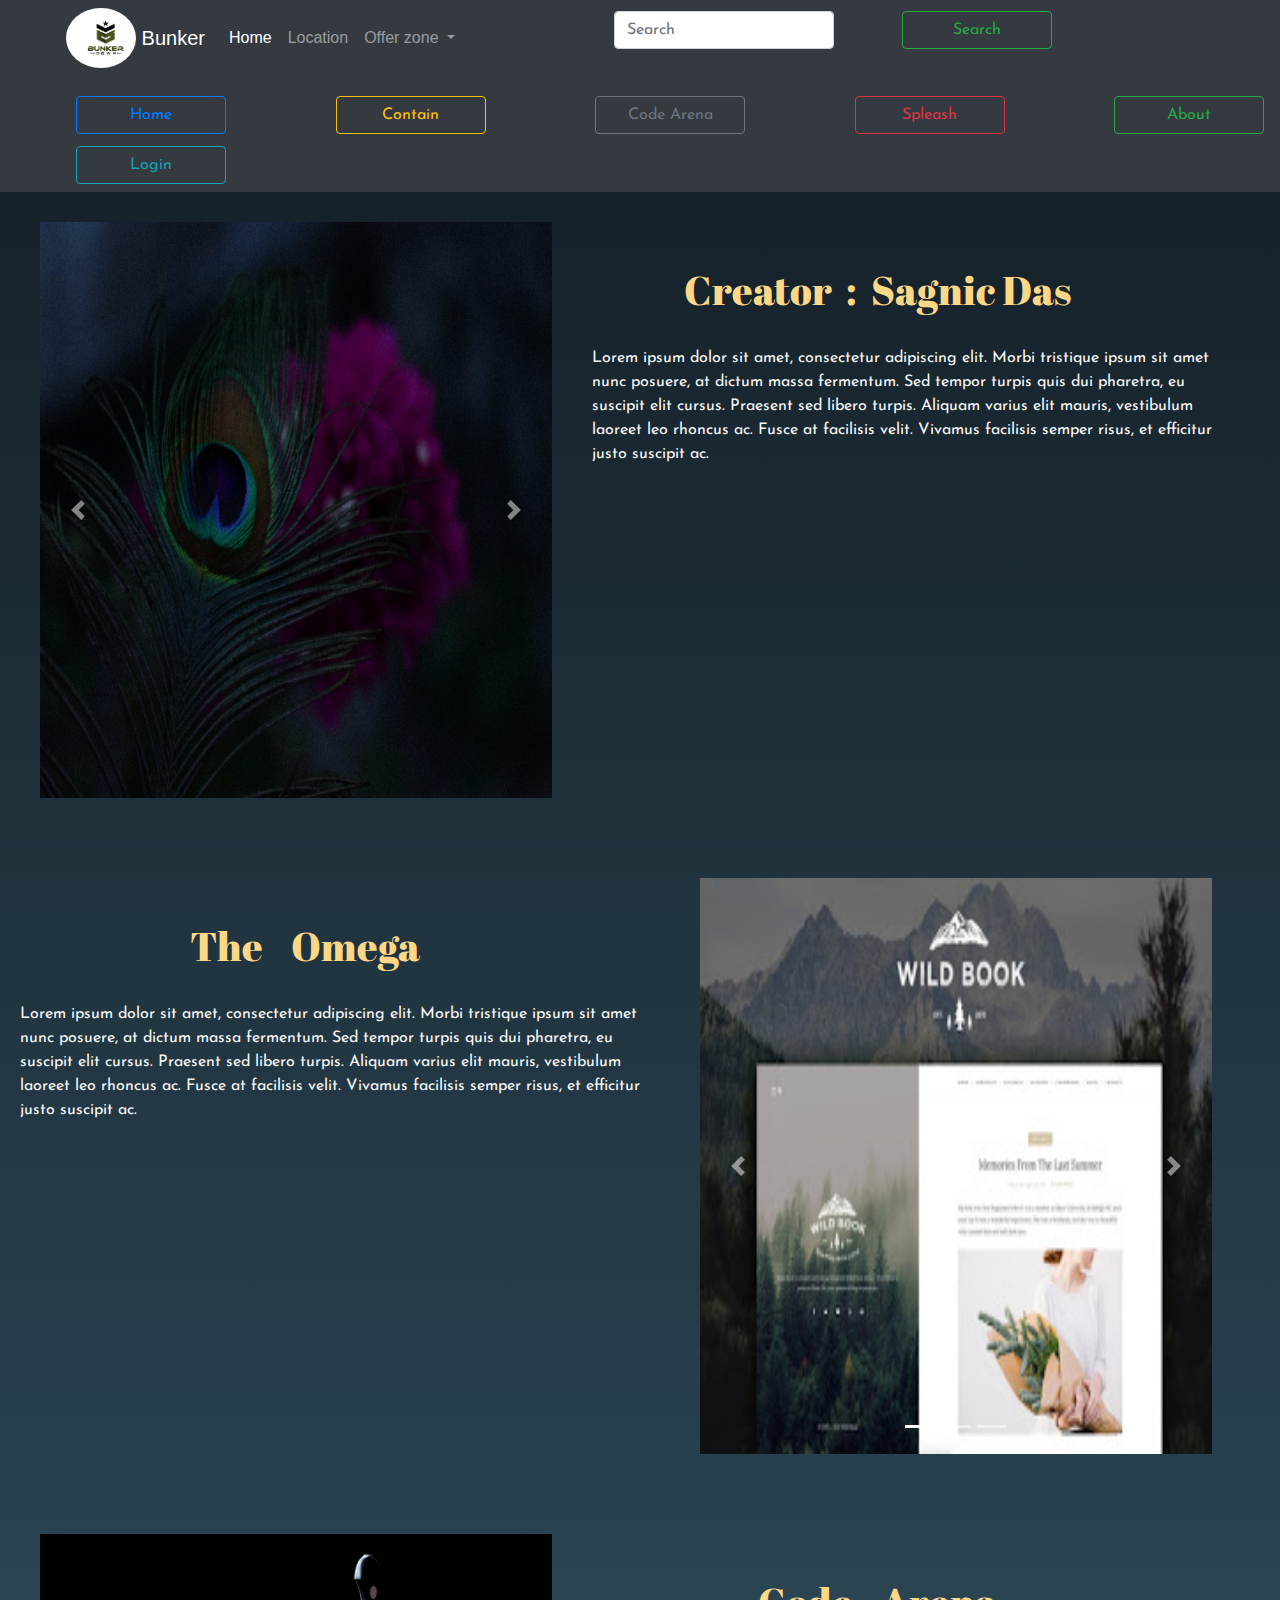
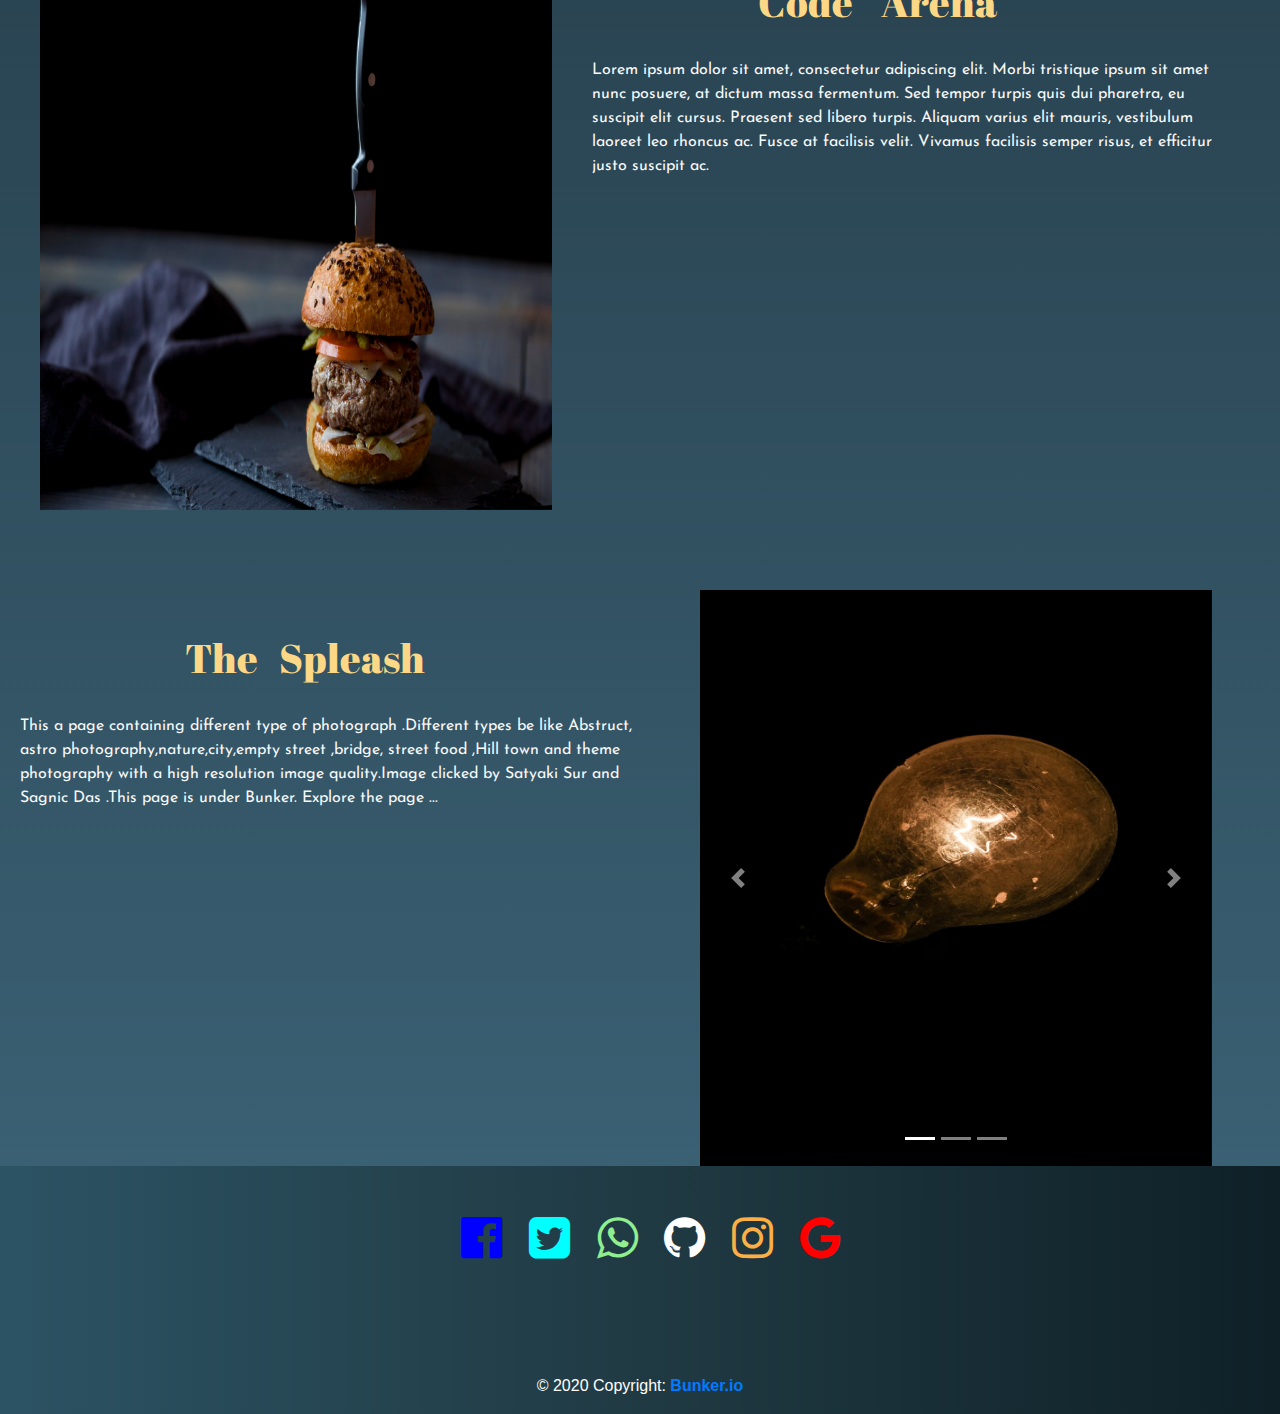
<file: jquary/photo.html>
<!doctype html>
<html lang="en">
  <head>
    <!-- Required meta tags -->
    <meta charset="utf-8">
    <link rel="icon" href="bunker.jpeg">
    <meta name="viewport" content="width=device-width, initial-scale=1.0">

    <!-- Bootstrap CSS -->
    <meta http-equiv="X-UA-Compatible" content="ie=edge">
    <link rel="stylesheet"  href="css/bootstrap.min.css">
    <link rel="stylesheet"  href="stylemenu.css">
      <link href="https://fonts.googleapis.com/css2?family=Josefin+Sans&display=swap" rel="stylesheet">
      <link href="https://fonts.googleapis.com/css2?family=Abril+Fatface&display=swap" rel="stylesheet">
      <link rel="stylesheet" href="https://cdnjs.cloudflare.com/ajax/libs/font-awesome/4.7.0/css/font-awesome.min.css">

      <style >
        #d0
  {
    height:60px;
    width:70px;
    background-image: url(bunker.jpeg);
    border-radius: 50%;
    margin-left: 50px;
    align-items: center;
    background-size: cover;
  }
  i{
  margin-left: 2%;
}

   footer {
  
  left: 0;
  bottom: 0;
  width: 100%;
 background: #0F2027;  /* fallback for old browsers */
background: -webkit-linear-gradient(to right, #2C5364, #203A43, #0F2027);  /* Chrome 10-25, Safari 5.1-6 */
background: linear-gradient(to right, #2C5364, #203A43, #0F2027); /* W3C, IE 10+/ Edge, Firefox 16+, Chrome 26+, Opera 12+, Safari 7+ */
  color: white;
  text-align: center;
}

#navbar 
{
  marker-end: 5px;
}
#navbar-brand
{
  font-size: 10px;
  color:crimson;
}
#d1
{
  width:100%;
  height: 100%;
  /*background-image: url(back.jpg);*/
 background: #16222A;  /* fallback for old browsers */
background: -webkit-linear-gradient(to bottom, #16222A,#3A6073);  /* Chrome 10-25, Safari 5.1-6 */
background: linear-gradient(to bottom, #16222A,#3A6073); /* W3C, IE 10+/ Edge, Firefox 16+, Chrome 26+, Opera 12+, Safari 7+ */
 /* W3C, IE 10+/ Edge, Firefox 16+, Chrome 26+, Opera 12+, Safari 7+ */
/* W3C, IE 10+/ Edge, Firefox 16+, Chrome 26+, Opera 12+, Safari 7+ */
/* W3C, IE 10+/ Edge, Firefox 16+, Chrome 26+, Opera 12+, Safari 7+ */
 /* W3C, IE 10+/ Edge, Firefox 16+, Chrome 26+, Opera 12+, Safari 7+ */

  background-repeat: no-repeat;
  background-size: cover;
  float: left;
  
}
#contain{
  height: 100%;
  width: 17%;
  background-color: #00FA9A;
  color: white;
  padding-left: 4px;
 
}

#contain1
{
  width: 100%;
  height: 40%;
  float: left;
  background-color:;
}
#d11
{
	width: 40%;
	height: 40%;
	border-radius: 20%;
	float: left;
	margin-top: 30px;
	margin-left: 40px;
}
#d2
{
  width:3%;
  height:100%; 
  float: left;
  margin-left: 10px;
}
#d3
{
  width: 50%;
  height:40vw;
  float: left;
  margin-left: 20px;
  margin-top: 50px;
  
}
#d13
{
  width: 100%;
  text-align: center;
  height: 40%;
  font-family: 
  color:#ff06;
  float: left;
}
#d23
{
  width: 100%;
  height: 40%;
  font-family: 'Abril Fatface', cursive;
  text-align: center;
  margin-top: 69px;
  float: left;

}
#contain2
{
  width: 100%;
  height: 50%;
  margin-top: 50px;
  float: left;

}
#d4
{
  width: 50%;
  height:100%;
  float: left;
  margin-top: 50px;

}
#d41
{
  width: 100%;
  text-align: center;
  height: 40%;
  font-family: 
  color:#ff06;
  float: left;
}
#d42
{
  width: 100%;
  height: 40%;
  font-family: 'Abril Fatface', cursive;
  text-align: center;
  margin-top: 69px;
  float: left;

}

#d43
{
  width:3%;
  height:100%; 
  float: left;
  margin-left: 10px;
}

#d44
{
  width: 40%;
  height: 40%;
  float: left;
  margin-top: 30px;
  margin-left: 60px;
}
#contain3
{
  width: 100%;
  height: 50%;
  float: left;
  margin-top: 50px;
  background-color:;
}
#d50
{
  width: 40%;
  height: 40%;
  border-radius: 20%;
  float: left;
  margin-top: 30px;
  margin-left: 40px;
}
#d51
{
  width:3%;
  height:100%; 
  float: left;
  margin-left: 10px;
}
#d53
{
  width: 50%;
  height:40vw;
  float: left;
  margin-left: 20px;
  margin-top: 50px;
  
}
#d531
{
  width: 100%;
  text-align: center;
  height: 40%;
  font-family: 
  color:#ff06;
  float: left;
}
#d532
{
  width: 100%;
  height: 40%;
  font-family: 'Abril Fatface', cursive;
  text-align: center;
  margin-top: 69px;
  float: left;

}
#contain4
{
  width: 100%;
  height: 50%;
  margin-top: 50px;
  float: left;

}
#d6
{
  width: 50%;
  height:100%;
  float: left;
  margin-top: 50px;

}
#d61
{
  width: 100%;
  text-align: center;
  height: 40%;
  font-family: 
  color:#ff06;
  float: left;
}
#d62
{
  width: 100%;
  height: 40%;
  font-family: 'Abril Fatface', cursive;
  text-align: center;
  margin-top: 69px;
  float: left;

}

#d63
{
  width:3%;
  height:100%; 
  float: left;
  margin-left: 10px;
}

#d64
{
  width: 40%;
  height: 40%;
  float: left;
  margin-top: 30px;
  margin-left: 60px;
}




.container
{
  margin-top: 10px;
}
h2
{
  font-family: 'Abril Fatface', cursive;
  font-size: 40px;
  color: #FBD786;
  text-align: center;
  padding-right: 30px;
  
}
p{
  text-align: center;
  font-family: 'Josefin Sans', sans-serif;
  color: #F7F8F8;
  padding-left: 20px;
}
@media(max-width:768px){
  h2
  {
    padding-left: 10px;
    font-size: 20px;

  }
  .form-inline
  {
    float: left;
  }
  #name
  {
    float: left;
    margin-left: 2px;
  }
  .btn btn-outline-success my-2 my-sm-0
  {
    float: left;
  }
  #contain{
  height: 100%;
  width: 30%;
  background-color: #00FA9A;
  color: white;
  float: left;
  margin-left: 30%;
  padding-left: 4px;
 
}
  
  #d0
  {
    width: 0%;
    height: 0%;
  }
  #d11
{
	width: 40%;
	height: 20px;
  margin-top: 50px;
	float: left;
	
}
#d50
{
  width: 40%;
  height: 20px;
  margin-top: 40px;
  float: left;
  
}
#d1
{
  height: 100%;
  background-color: black;
}
#d53
{
  margin-left: 0px;
  margin-top: 10px;
}
#d43
{
  height: 0%;
  width:0%;
}
#d63
{
  height: 0%;
  width:0%;
}
#d3
{
  margin-left: 0px;
}

#d4
{
  margin-left: 0px;
  width: 50%;
}
#d6
{
  margin-left: 0px;
  width: 50%;
}

#d44
{
  width: 40%;
  height: 40px;
  margin-top: 79px;
  margin-right:0px;
  margin-left: 29px;
  float: left;
  
}
#d64
{
  width: 40%;
  height: 40px;
  margin-top: 79px;
  margin-right:0px;
  margin-left: 29px;
  float: left;
  
}
#d2
  {
    width: 0%;
    height:0%;

  }
   p
  {
    font-size: 12px;
  }
  #d3
  {
    margin-top: 10px;
  }
  #navbar-brand a
  {
    font-size: 30px;
  }
 } 
@media(max-width: 425px ){
button
{
  margin-left:3px;
  width: 94px;
  margin-top:12px;
  font-family: 'Josefin Sans', sans-serif;
  font-size: 7px;
}
#com{
  font-size: 12px;
}
#contain1
{
  width: 100%;
  height: 40%;
  float: left;
  background-color:;
}
#d11
{
  width: 40%;
  height: 50vw;
  border-radius: 20%;
  float: left;
  margin-top: 40px;
  margin-left: 4px;
}
#d2
{
  width:0%;
  height:100%; 
  float: left;
  margin-left: 0px;
}
#d3
{
  width: 50%;
  height:40vw;
  float: left;
  margin-left: 4px;
  margin-top: 10px;
  
}
#d13
{
  width: 100%;
  text-align: center;
  height: 40%;
  font-family: 
  color:#ff06;
  float: left;
}
#d23
{
  width: 100%;
  height: 30%;
  font-family: 'Abril Fatface', cursive;
  font-size: 4px;
  text-align: center;
  margin-top: 39px;
  float: left;

}
p{
  font-size: 8px;
}
#contain2
{
  width: 100%;
  height: 50%;
  margin-top: 30px;
  float: left;

}
#d4
{
  width: 50%;
  height:100%;
  float: left;
  margin-top: 30px;

}
#d41
{
  width: 100%;
  text-align: center;
  height: 40%;
  font-family: 
  color:#ff06;
  float: left;
}
#d42
{
  width: 100%;
  height: 40%;
  font-family: 'Abril Fatface', cursive;
  text-align: center;
  margin-top: 30px;
  float: left;

}

#d43
{
  width:0%;
  height:100%; 
  float: left;
  margin-left: 0px;
}

#d44
{
  width: 40%;
  height: 40%;
  float: left;
  margin-top: 50px;
  margin-left: 20px;
}
#contain3
{
  width: 100%;
  height: 50%;
  float: left;
  margin-top: 30px;
  background-color:;
}
#d50
{
  width: 40%;
  height: 40%;
  border-radius: 20%;
  float: left;
  margin-top: 48px;
  margin-left: 4px;
}
#d51
{
  width:0%;
  height:100%; 
  float: left;
  margin-left: 0px;
}
#d53
{
  width: 50%;
  height:40vw;
  float: left;
  margin-left: 20px;
  margin-top: 30px;
  
}
#d531
{
  width: 100%;
  text-align: center;
  height: 40%;
  font-family: 
  color:#ff06;
  float: left;
}
#d532
{
  width: 100%;
  height: 40%;
  font-family: 'Abril Fatface', cursive;
  text-align: center;
  margin-top: 30px;
  float: left;

}
#contain4
{
  width: 100%;
  height: 50%;
  margin-top: 30px;
  float: left;

}
#d6
{
  width: 50%;
  height:100%;
  float: left;
  margin-top: 30px;

}
#d61
{
  width: 100%;
  text-align: center;
  height: 40%;
  font-family: 
  color:#ff06;
  float: left;
}
#d62
{
  width: 100%;
  height: 40%;
  font-family: 'Abril Fatface', cursive;
  text-align: center;
  margin-top: 39px;
  float: left;

}

#d63
{
  width:0%;
  height:100%; 
  float: left;
  margin-left: 0px;
}

#d64
{
  width: 40%;
  height: 40%;
  float: left;
  margin-top: 50px;
  margin-left: 10px;
}



 }     
</style>


    <title>Contain</title>
  </head>
  <body>


<nav class="navbar navbar-expand-lg navbar-dark bg-dark" style="background-color: #ff06">
  <div id="d0">
    
  </div>
  <a class ="navbar-brand" href="#">&nbsp;Bunker</a>
  <button class="navbar-toggler" type="button" data-toggle="collapse" data-target="#navbarSupportedContent" aria-controls="navbarSupportedContent" aria-expanded="false" aria-label="Toggle navigation">
    <span class="navbar-toggler-icon"></span>
  </button>

  <div class="collapse navbar-collapse" id="navbarSupportedContent">
    <ul class="navbar-nav mr-auto">
      <li class="nav-item active">
        <a class="nav-link" href="#">Home <span class="sr-only">(current)</span></a>
      </li>
      <li class="nav-item">
        <a class="nav-link" href="#">Location </a>
      </li>
      <li class="nav-item dropdown">
        <a class="nav-link dropdown-toggle" href="#" id="navbarDropdown" role="button" data-toggle="dropdown" aria-haspopup="true" aria-expanded="false">
          Offer zone
        </a>
        <div class="dropdown-menu" aria-labelledby="navbarDropdown">
          <a class="dropdown-item" href="#">Best Offer</a>
          <a class="dropdown-item" href="#">Combo Pack</a>
          <div class="dropdown-divider"></div>
          <a class="dropdown-item" href="#">Special Offer</a>
        </div>
      </li>
      <li class="nav-item">
      </li>
    </ul>
    <p class="form-inline ">
      <input class="form-control mr-sm-2" type="search" placeholder="Search" aria-label="Search" id="name">
      <button class="btn btn-outline-success my-2 my-sm-0"  onclick="saybye();">Search</button>
       &nbsp; &nbsp;<div id="contain"> </div>
    </p>
  </div>
</nav>



  <header id="nav-header"> 
    <nav class="navbar navbar-dark bg-dark">
  <!-- Navbar content -->


 <a href="new.html"><button type="button" class="btn btn-outline-primary">Home</button></a>
 <a href="photo.html"><button type="button" class="btn btn-outline-warning">Contain</button></a>
<a href="code1.html"><button type="button" id="com" class="btn btn-outline-secondary">Code Arena</button></a>

<a href="code.html"><button type="button" class="btn btn-outline-danger">Spleash</button></a>

<a href="about.html"><button type="button" class="btn btn-outline-success">About</button></a>
<a href="login.html"><button type="button" class="btn btn-outline-info">Login</button></a>
</nav>

<div id="d1">
  <div id="contain1">
	<div id="d11">
	<div id="carouselExampleControls" class="carousel slide" data-ride="carousel">
  <div class="carousel-inner">
    <div class="carousel-item active">
      <img class="d-block w-100" src="photopalok.jpg" alt="First slide">
    </div>
    <div class="carousel-item">
      <img class="d-block w-100" src="abstruct.jpg" alt="Second slide">
    </div>
    <div class="carousel-item">
      <img class="d-block w-100" src="back1.jpg" alt="Third slide">
    </div>
  </div>
  <a class="carousel-control-prev" href="#carouselExampleControls" role="button" data-slide="prev">
    <span class="carousel-control-prev-icon" aria-hidden="true"></span>
    <span class="sr-only">Previous</span>
  </a>
  <a class="carousel-control-next" href="#carouselExampleControls" role="button" data-slide="next">
    <span class="carousel-control-next-icon" aria-hidden="true"></span>
    <span class="sr-only">Next</span>
  </a>
</div>
</div>

<div id="d2"></div>

<div id="d3">
  
  <div id="d13 ">
    <br>
    <h2>Creator &nbsp;:&nbsp;&nbsp;Sagnic Das
    </h2>
  </div>

  <div id="d23  col-lg-4 col-md-6 col-sm-12">
    
    <section>
      <br>
    <p class="text-left" class="text-right">
      Lorem ipsum dolor sit amet, consectetur adipiscing elit. Morbi tristique ipsum sit amet nunc posuere, at dictum massa fermentum. Sed tempor turpis quis dui pharetra, eu suscipit elit cursus. Praesent sed libero turpis. Aliquam varius elit mauris, vestibulum laoreet leo rhoncus ac. Fusce at facilisis velit. Vivamus facilisis semper risus, et efficitur justo suscipit ac. 
    </p>
    </section>

  </div>
</div>
</div>

<div id="contain2"> 
<div id="d4">
  
  <div id="d41 ">
    <br>
    <h2>The &nbsp;&nbsp;&nbsp;Omega
    </h2>
  </div>

  <div id="d42  col-lg-4 col-md-6 col-sm-12">
    
    <section>
      <br>
    <p class="text-left" class="text-right">
      Lorem ipsum dolor sit amet, consectetur adipiscing elit. Morbi tristique ipsum sit amet nunc posuere, at dictum massa fermentum. Sed tempor turpis quis dui pharetra, eu suscipit elit cursus. Praesent sed libero turpis. Aliquam varius elit mauris, vestibulum laoreet leo rhoncus ac. Fusce at facilisis velit. Vivamus facilisis semper risus, et efficitur justo suscipit ac. 
    </p>
    </section>

  </div>
</div>
<div id="d43"></div>

<div id="d44">
  <div id="carouselExampleIndicators" class="carousel slide" data-ride="carousel">
  <ol class="carousel-indicators">
    <li data-target="#carouselExampleIndicators" data-slide-to="0" class="active"></li>
    <li data-target="#carouselExampleIndicators" data-slide-to="1"></li>
    <li data-target="#carouselExampleIndicators" data-slide-to="2"></li>
  </ol>
  <div class="carousel-inner">
    <div class="carousel-item active">
      <img class="d-block w-100" src="webwild.jpg" alt="First slide">
    </div>
    <div class="carousel-item">
      <img class="d-block w-100" src="webcamp.jpg" alt="Second slide">
    </div>
    <div class="carousel-item">
      <img class="d-block w-100" src="webin.jpg" alt="Third slide">
    </div>
    <div class="carousel-item">
      <img class="d-block w-100" src="webexp.jpg" alt="Third slide">
    </div>
  </div>
  <a class="carousel-control-prev" href="#carouselExampleIndicators" role="button" data-slide="prev">
    <span class="carousel-control-prev-icon" aria-hidden="true"></span>
    <span class="sr-only">Previous</span>
  </a>
  <a class="carousel-control-next" href="#carouselExampleIndicators" role="button" data-slide="next">
    <span class="carousel-control-next-icon" aria-hidden="true"></span>
    <span class="sr-only">Next</span>
  </a>
</div>
</div>
</div>

<div id="contain3">
  <div id="d50">
  <div id="carouselExampleSlidesOnly" class="carousel slide" data-ride="carousel">
  <div class="carousel-inner">
    <div class="carousel-item active">
      <img class="d-block w-100" src="burger.jpg" alt="First slide">
    </div>
    <div class="carousel-item">
      <img class="d-block w-100" src="bac.png" alt="Second slide">
    </div>
    <div class="carousel-item">
      <img class="d-block w-100" src="4.jpg" alt="Third slide">
    </div>
  </div>
</div>
</div>

<div id="d51"></div>

<div id="d53">
  
  <div id="d531 ">
    <br>
    <h2>Code &nbsp;&nbsp;&nbsp;Arena
    </h2>
  </div>

  <div id="d532  col-lg-4 col-md-6 col-sm-12">
    
    <section>
      <br>
    <p class="text-left" class="text-right">
      Lorem ipsum dolor sit amet, consectetur adipiscing elit. Morbi tristique ipsum sit amet nunc posuere, at dictum massa fermentum. Sed tempor turpis quis dui pharetra, eu suscipit elit cursus. Praesent sed libero turpis. Aliquam varius elit mauris, vestibulum laoreet leo rhoncus ac. Fusce at facilisis velit. Vivamus facilisis semper risus, et efficitur justo suscipit ac. 
    </p>
    </section>

  </div>
</div>
</div>

<div id="contain4"> 
<div id="d6">
  
  <div id="d61 ">
    <br>
    <h2> The&nbsp;&nbsp;&nbsp;Spleash
    </h2>
  </div>

  <div id="d62  col-lg-4 col-md-6 col-sm-12">
    
    <section>
      <br>
    <p class="text-left" class="text-right">
      This a page containing different type of photograph .Different types be like Abstruct, astro photography,nature,city,empty street ,bridge, street food ,Hill town and theme photography with a high resolution image quality.Image clicked by Satyaki Sur and Sagnic Das .This  page is under Bunker. Explore the page ...
    </p>
    </section>

  </div>
</div>
<div id="d63"></div>

<div id="d64">
  <div id="carouselExampleIndicators" class="carousel slide" data-ride="carousel">
  <ol class="carousel-indicators">
    <li data-target="#carouselExampleIndicators" data-slide-to="0" class="active"></li>
    <li data-target="#carouselExampleIndicators" data-slide-to="1"></li>
    <li data-target="#carouselExampleIndicators" data-slide-to="2"></li>
  </ol>
  <div class="carousel-inner">
    <div class="carousel-item active">
      <img class="d-block w-100" src="photobalb.jpg" alt="First slide">
    </div>
    <div class="carousel-item">
      <img class="d-block w-100" src="photobike.jpg" alt="Second slide">
    </div>
    <div class="carousel-item">
      <img class="d-block w-100" src="photoflower.jpg" alt="Third slide">
    </div>
  </div>
  <a class="carousel-control-prev" href="#carouselExampleIndicators" role="button" data-slide="prev">
    <span class="carousel-control-prev-icon" aria-hidden="true"></span>
    <span class="sr-only">Previous</span>
  </a>
  <a class="carousel-control-next" href="#carouselExampleIndicators" role="button" data-slide="next">
    <span class="carousel-control-next-icon" aria-hidden="true"></span>
    <span class="sr-only">Next</span>
  </a>
</div>
</div>
</div>

</div>


<!-- Footer -->
<footer  class="page-footer font-small ">

  <!-- Footer Elements -->
  <div class="container">

    <!-- Grid row-->
    <div class="row">

      <!-- Grid column -->
      <div class="col-md-12 py-5">
        <div class="mb-5 flex-center">

          <!-- Facebook -->
          <a class="fb-ic">
            <i class="fa fa-facebook-official" style="font-size:48px ;color:blue"></i>
          </a>
          <!-- Twitter -->
          <a class="tw-ic">
           <i class="fa fa-twitter-square" style="font-size:48px;color:cyan"></i>

          <!-- Google +-->
          <a class="gplus-ic">
            <i class="fa fa-whatsapp" style="font-size:48px;color:lightgreen"></i>

          </a>
          <!--Linkedin -->
          <a class="li-ic">
            <i class="fa fa-github" style="font-size:48px;color:white"></i>
          </a>
          <!--Instagram-->
          <a class="ins-ic">
            <i class="fa fa-instagram" style="font-size:48px;color:#FCAF45
"></i>

          </a>
          <!--Pinterest-->
          <a class="pin-ic">
            <i class="fa fa-google" style="font-size:48px;color:red"></i>
          </a>
        </div>
      </div>
      <!-- Grid column -->

    </div>
    <!-- Grid row-->

  </div>
  <!-- Footer Elements -->

  <!-- Copyright -->
  <div class="footer-copyright text-center py-3">© 2020 Copyright:
    <a href="https://sagnic007.github.io/bunkern/jquary/new.html"><b color="cyan"> Bunker.io</b></a>
  </div>
  <!-- Copyright -->

</footer>
<!-- Footer -->









    <!-- Optional JavaScript -->
    <!-- jQuery first, then Popper.js, then Bootstrap JS -->
    <script src="js/jquery-3.5.1.min.js"></script>
    <script src="js/bootstrap.min.js"></script>
     <script src="script2.js"></script>
  </body>
</html>
</file>
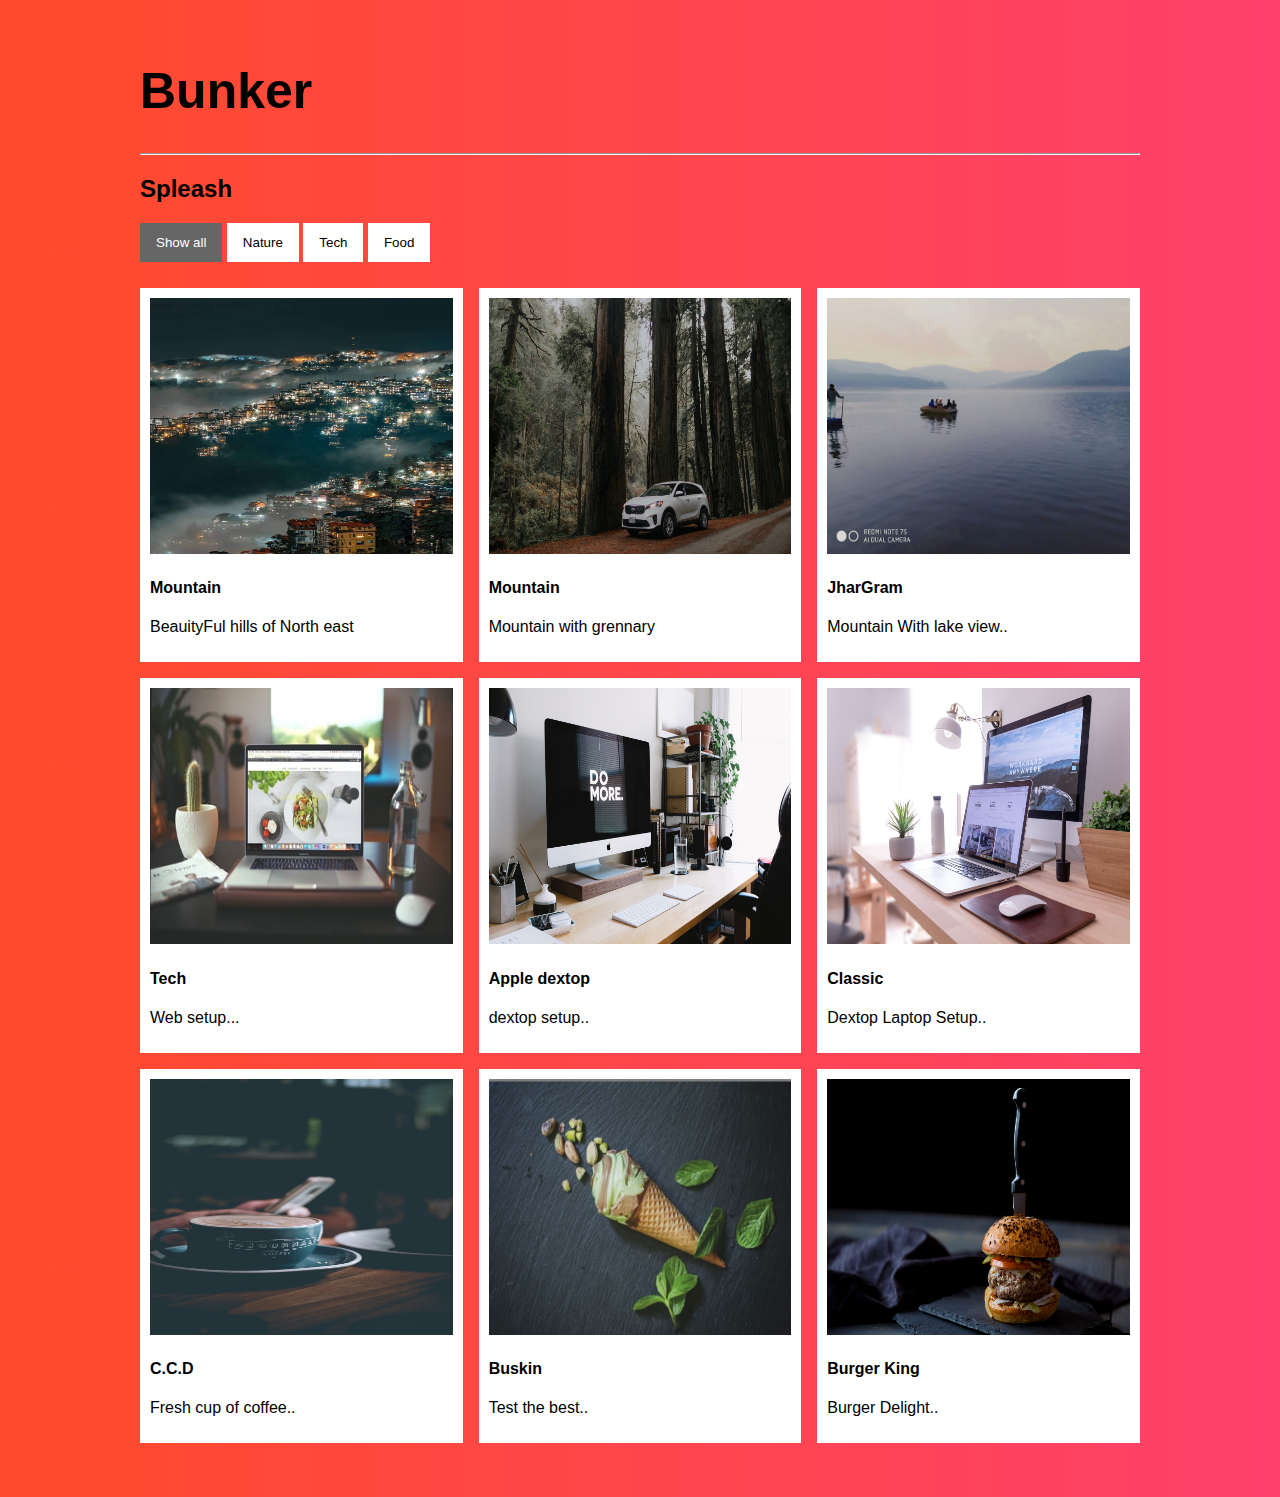
<file: jquary/photogl.html>
<!DOCTYPE html>
<html>
<head>
  <link rel="icon"  href="bunker.jpeg">
<meta name="viewport" content="width=device-width, initial-scale=1">
<style>
* {
  box-sizing: border-box;
}

body {
 background: #FF416C;  /* fallback for old browsers */
background: -webkit-linear-gradient(to right, #FF4B2B, #FF416C);  /* Chrome 10-25, Safari 5.1-6 */
background: linear-gradient(to right, #FF4B2B, #FF416C); /* W3C, IE 10+/ Edge, Firefox 16+, Chrome 26+, Opera 12+, Safari 7+ */

  padding: 20px;
  font-family: Arial;
}
img{
  height: 20vw
}

/* Center website */
.main {
  max-width: 1000px;
  margin: auto;
  
}

h1 {
  font-size: 50px;
  word-break: break-all;
}

.row {
  margin: 10px -16px;
  
}

/* Add padding BETWEEN each column */
.row,
.row > .column {
  padding: 8px;
}

/* Create three equal columns that floats next to each other */
.column {
  float: left;
  width: 33.33%;
  display: none; /* Hide all elements by default */
}

/* Clear floats after rows */ 
.row:after {
  content: "";
  display: table;
  clear: both;
}

/* Content */
.content {
  background-color: white;
  padding: 10px;
}

/* The "show" class is added to the filtered elements */
.show {
  display: block;
}

/* Style the buttons */
.btn {
  border: none;
  outline: none;
  padding: 12px 16px;
  background-color: white;
  cursor: pointer;
}

.btn:hover {
  background-color: #ddd;
}

.btn.active {
  background-color: #666;
  color: white;
}
</style>
</head>
<body bgcolor="cyan">

<!-- MAIN (Center website) -->
<div class="main">

<h1>Bunker</h1>
<hr>

<h2>Spleash</h2>

<div id="myBtnContainer">
  <button class="btn active" onclick="filterSelection('all')"> Show all</button>
  <button class="btn" onclick="filterSelection('nature')"> Nature</button>
  <button class="btn" onclick="filterSelection('cars')"> Tech</button>
  <button class="btn" onclick="filterSelection('people')">Food</button>
</div>

<!-- Portfolio Gallery Grid -->
<div class="row">
  <div class="column nature">
    <div class="content">
      <img src="simla.jpg" alt="Mountains" style="width:100% " >
      <h4>Mountain </h4>
      <p>BeauityFul hills of North east </p>
    </div>
  </div>
  <div class="column nature">
    <div class="content">
    <img src="5.jpg" alt="Lights" style="width:100%">
      <h4>Mountain </h4>
      <p> Mountain with grennary</p>
    </div>
  </div>
  <div class="column nature">
    <div class="content">
    <img src="lake.jpg" alt="Nature" style="width:100%">
      <h4>JharGram</h4>
      <p>Mountain With lake view..</p>
    </div>
  </div>
  
  <div class="column cars">
    <div class="content">
      <img src="4.jpg" alt="Car" style="width:100%">
      <h4>Tech</h4>
      <p>Web setup...</p>
    </div>
  </div>
  <div class="column cars">
    <div class="content">
    <img src="12.jpg" alt="Car" style="width:100%">
      <h4>Apple dextop </h4>
      <p> dextop setup..</p>
    </div>
  </div>
  <div class="column cars">
    <div class="content">
    <img src="13.png" alt="Car" style="width:100%">
      <h4>Classic</h4>
      <p> Dextop Laptop Setup..</p>
    </div>
  </div>

  <div class="column people">
    <div class="content">
      <img src="back1.jpg" alt="Car" style="width:100%">
      <h4>C.C.D</h4>
      <p>Fresh cup of coffee..</p>
    </div>
  </div>
  <div class="column people">
    <div class="content">
    <img src="icecreame1.png" alt="Car" style="width:100%">
      <h4>Buskin</h4>
      <p>Test the best..</p>
    </div>
  </div>
  <div class="column people">
    <div class="content">
    <img src="burger.jpg" alt="Car" style="width:100%">
      <h4>Burger King</h4>
      <p>Burger Delight..</p>
    </div>
  </div>
<!-- END GRID -->
</div>

<!-- END MAIN -->
</div>

<script>
filterSelection("all")
function filterSelection(c) {
  var x, i;
  x = document.getElementsByClassName("column");
  if (c == "all") c = "";
  for (i = 0; i < x.length; i++) {
    w3RemoveClass(x[i], "show");
    if (x[i].className.indexOf(c) > -1) w3AddClass(x[i], "show");
  }
}

function w3AddClass(element, name) {
  var i, arr1, arr2;
  arr1 = element.className.split(" ");
  arr2 = name.split(" ");
  for (i = 0; i < arr2.length; i++) {
    if (arr1.indexOf(arr2[i]) == -1) {element.className += " " + arr2[i];}
  }
}

function w3RemoveClass(element, name) {
  var i, arr1, arr2;
  arr1 = element.className.split(" ");
  arr2 = name.split(" ");
  for (i = 0; i < arr2.length; i++) {
    while (arr1.indexOf(arr2[i]) > -1) {
      arr1.splice(arr1.indexOf(arr2[i]), 1);     
    }
  }
  element.className = arr1.join(" ");
}


// Add active class to the current button (highlight it)
var btnContainer = document.getElementById("myBtnContainer");
var btns = btnContainer.getElementsByClassName("btn");
for (var i = 0; i < btns.length; i++) {
  btns[i].addEventListener("click", function(){
    var current = document.getElementsByClassName("active");
    current[0].className = current[0].className.replace(" active", "");
    this.className += " active";
  });
}
</script>

</body>
</html>
</file>
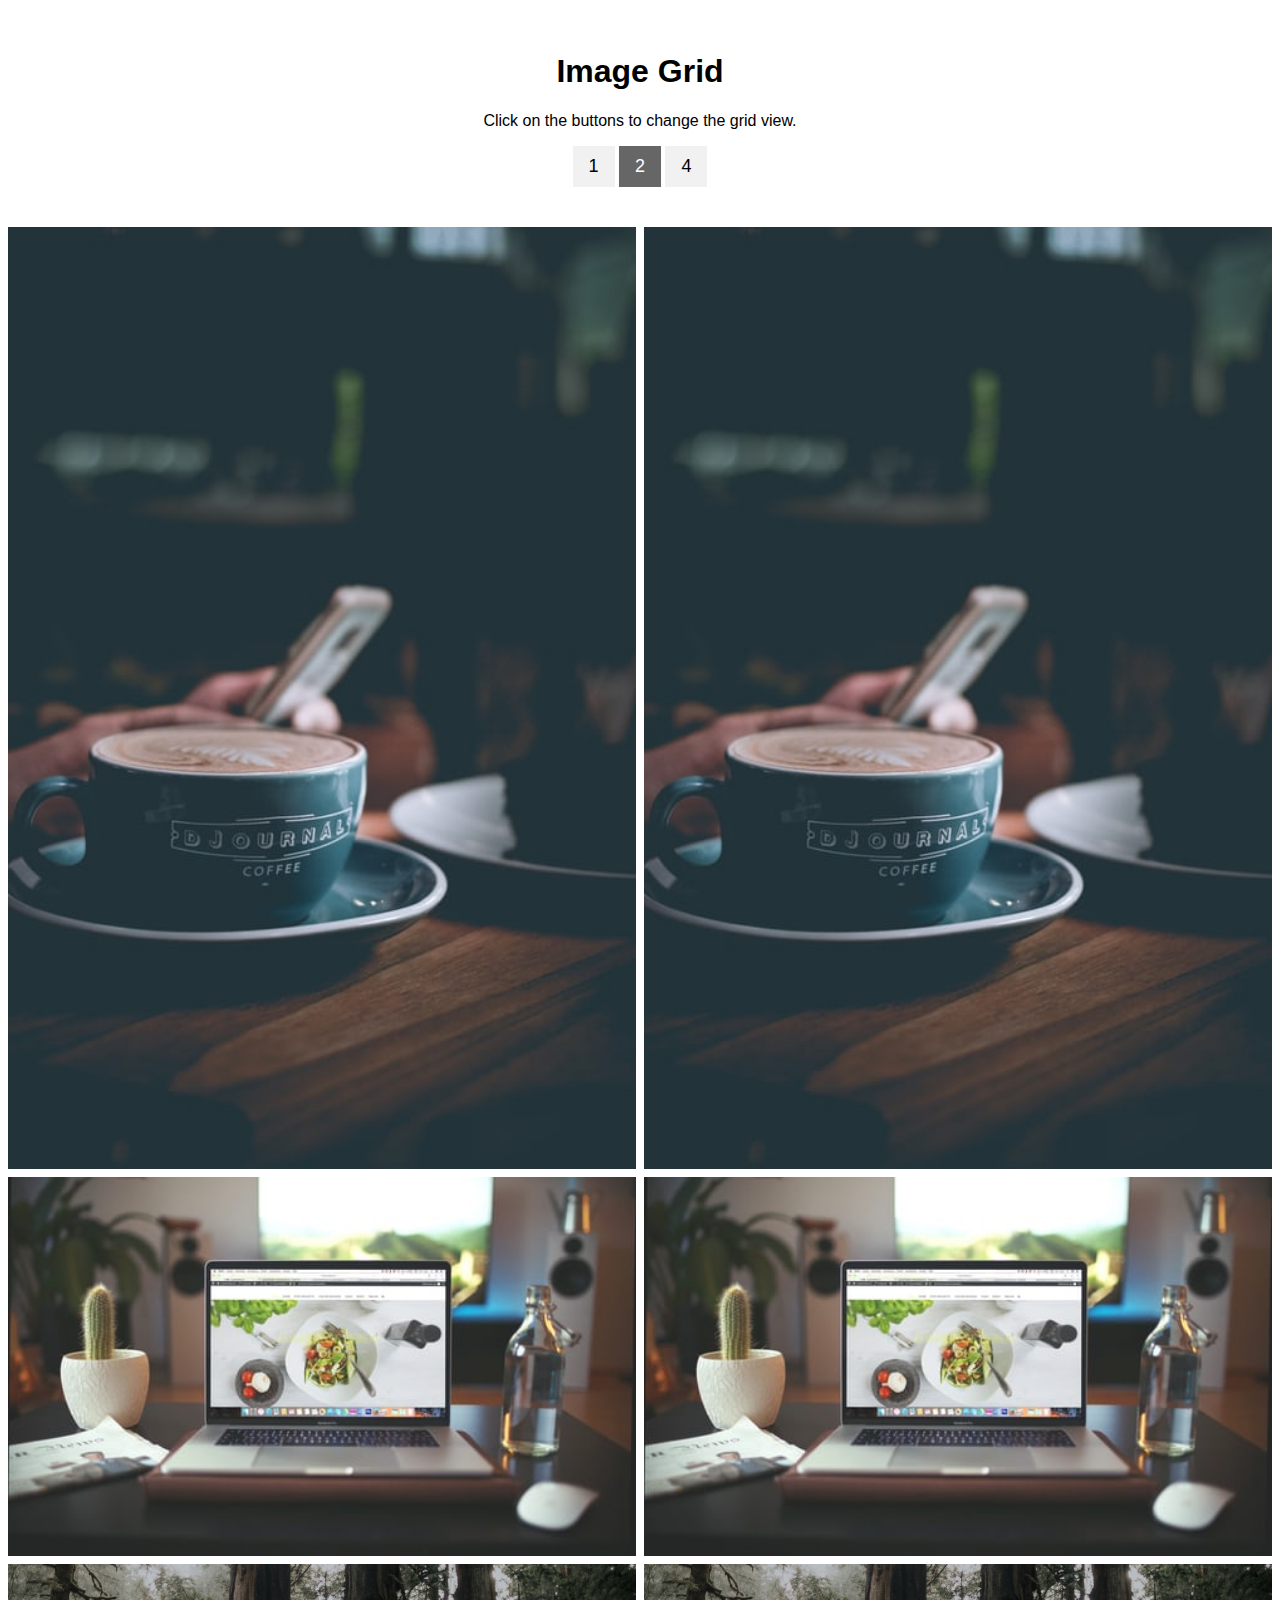
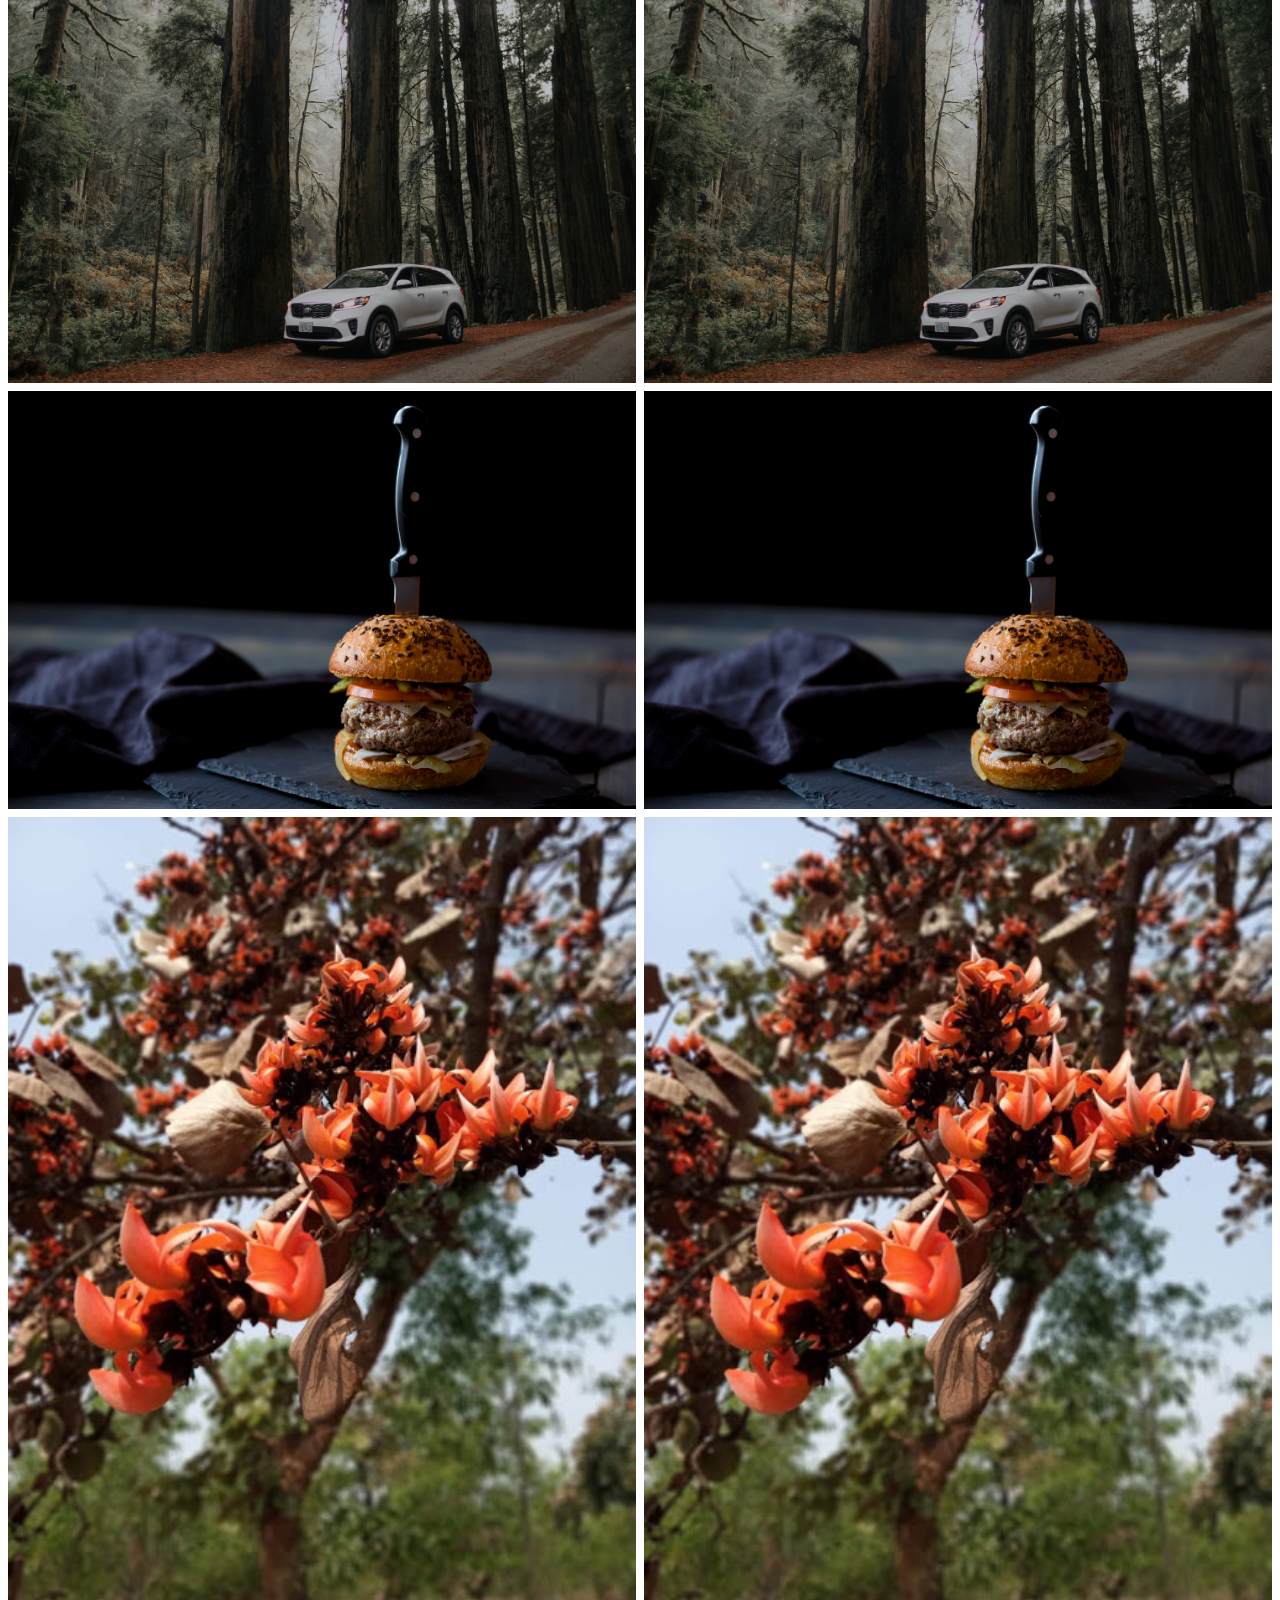
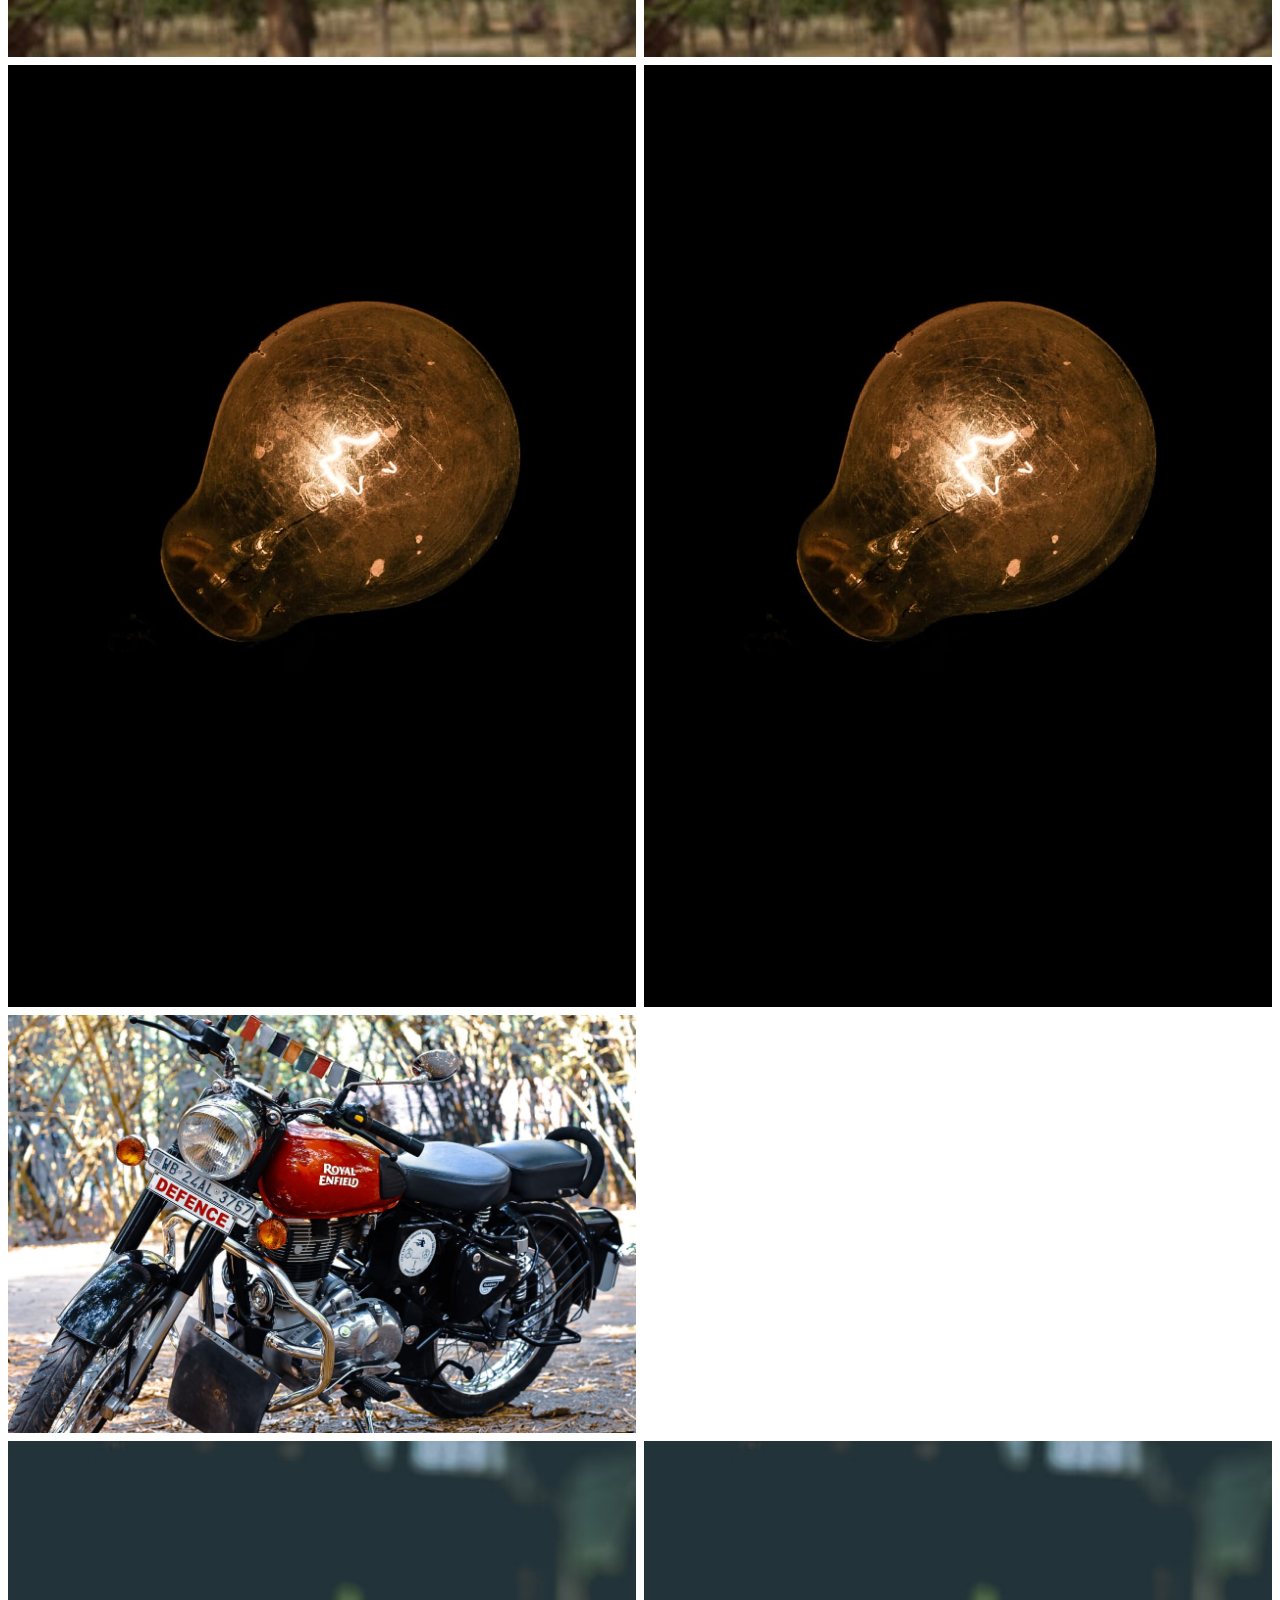
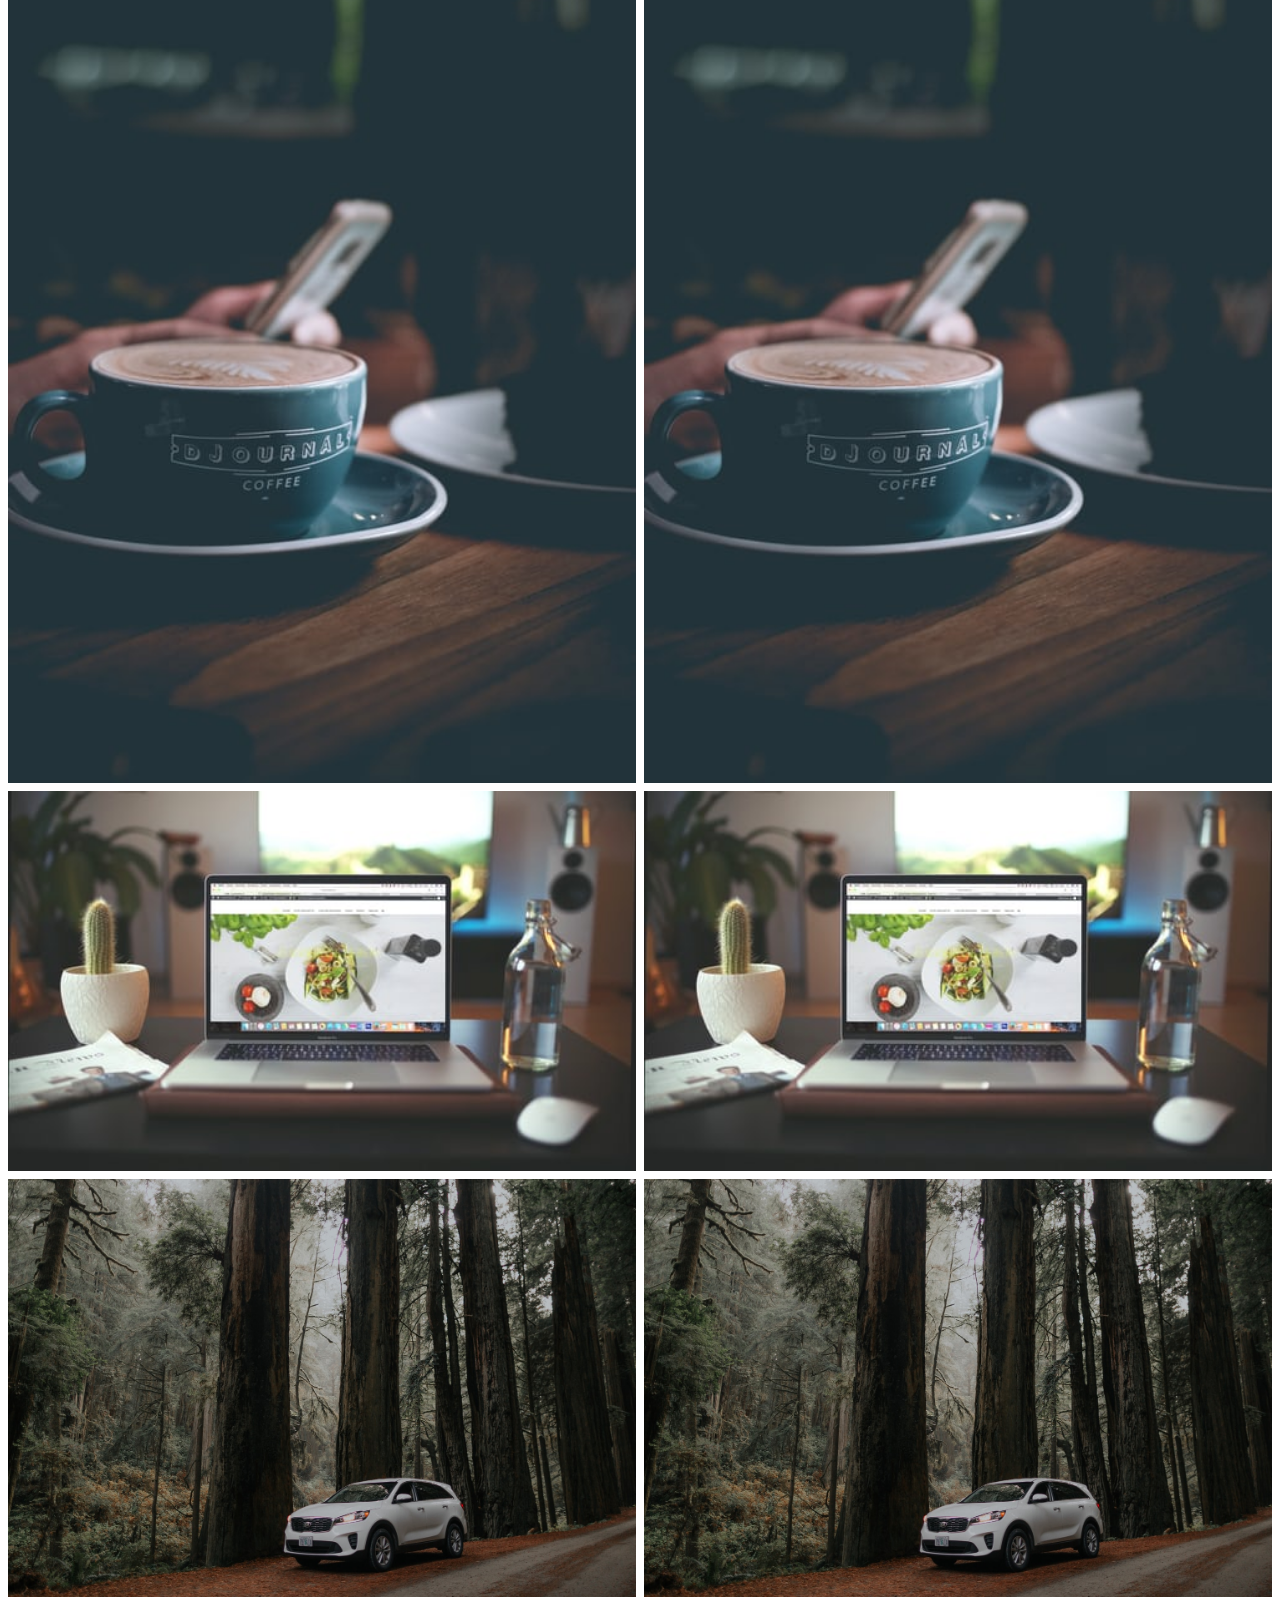
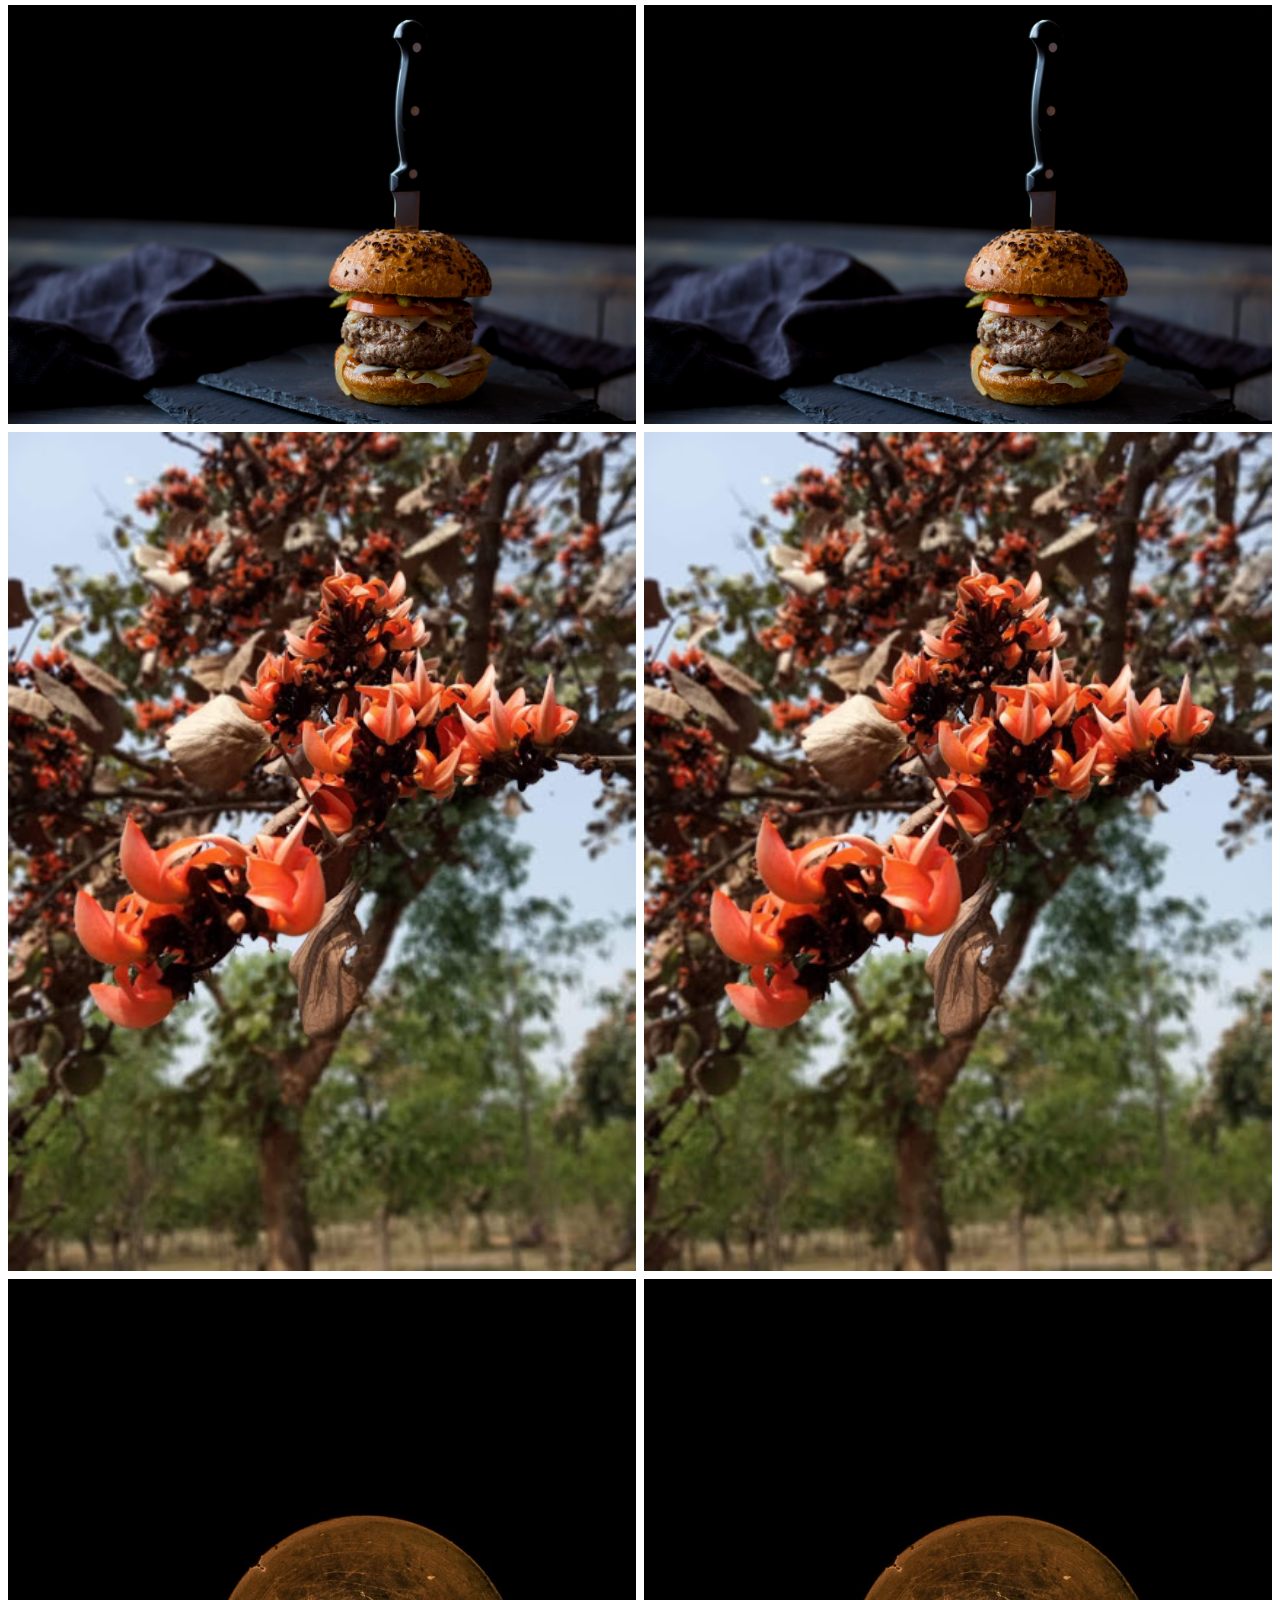
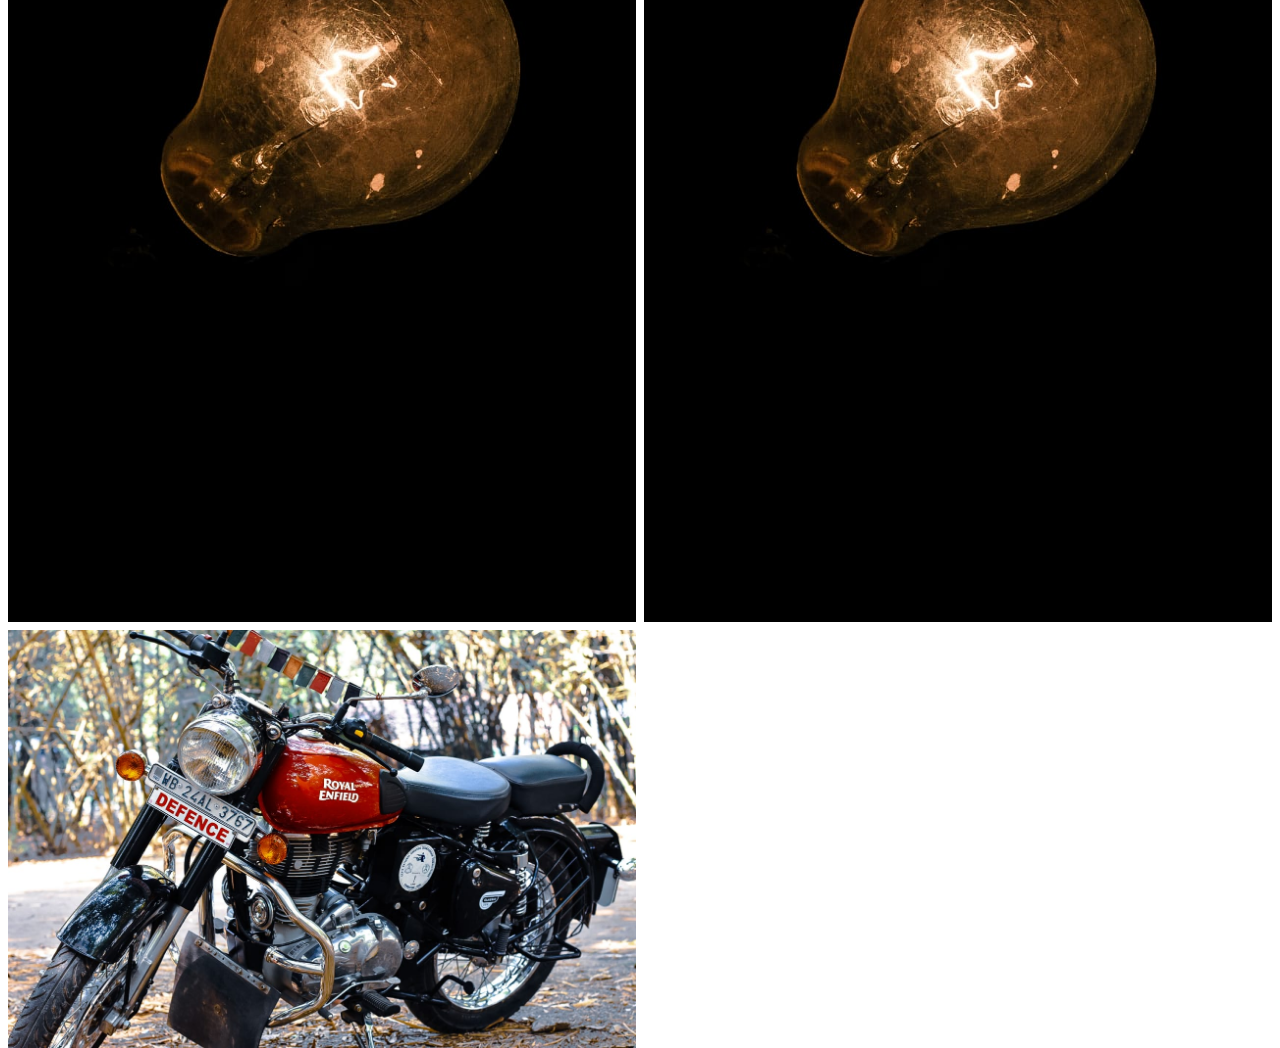
<file: jquary/studio.html>
<!DOCTYPE html>
<html>
<head>
<meta name="viewport" content="width=device-width, initial-scale=1.0">
<style>
* {
  box-sizing: border-box;
}

body {
  margin: 0;
  font-family: Arial, Helvetica, sans-serif;
}

.header {
  text-align: center;
  padding: 32px;
}

.row {
  display: -ms-flexbox; /* IE 10 */
  display: flex;
  -ms-flex-wrap: wrap; /* IE 10 */
  flex-wrap: wrap;
  padding: 0 4px;
}

/* Create two equal columns that sits next to each other */
.column {
  -ms-flex: 50%; /* IE 10 */
  flex: 50%;
  padding: 0 4px;
}

.column img {
  margin-top: 8px;
  vertical-align: middle;
}

/* Style the buttons */
.btn {
  border: none;
  outline: none;
  padding: 10px 16px;
  background-color: #f1f1f1;
  cursor: pointer;
  font-size: 18px;
}

.btn:hover {
  background-color: #ddd;
}

.btn.active {
  background-color: #666;
  color: white;
}
</style>
</head>
<body>

<!-- Header -->
<div class="header" id="myHeader">
  <h1>Image Grid</h1>
  <p>Click on the buttons to change the grid view.</p>
  <button class="btn" onclick="one()">1</button>
  <button class="btn active" onclick="two()">2</button>
  <button class="btn" onclick="four()">4</button>
</div>

<!-- Photo Grid -->
<div class="row"> 
  <div class="column">
    <img src="back1.jpg" style="width:100%">
    <img src="4.jpg" style="width:100%">
    <img src="5.jpg" style="width:100%">
    <img src="burger.jpg" style="width:100%">
    <img src="palash.jpg" style="width:100%">
    <img src="photobalb.jpg" style="width:100%">
    <img src="photobike.jpg" style="width:100%">
  </div>
  <div class="column">
   <img src="back1.jpg" style="width:100%">
    <img src="4.jpg" style="width:100%">
    <img src="5.jpg" style="width:100%">
    <img src="burger.jpg" style="width:100%">
    <img src="palash.jpg" style="width:100%">
    <img src="photobalb.jpg" style="width:100%">
  </div>  
  <div class="column">
    <img src="back1.jpg" style="width:100%">
    <img src="4.jpg" style="width:100%">
    <img src="5.jpg" style="width:100%">
    <img src="burger.jpg" style="width:100%">
    <img src="palash.jpg" style="width:100%">
    <img src="photobalb.jpg" style="width:100%">
    <img src="photobike.jpg" style="width:100%">
  </div>
  <div class="column">
    <img src="back1.jpg" style="width:100%">
    <img src="4.jpg" style="width:100%">
    <img src="5.jpg" style="width:100%">
    <img src="burger.jpg" style="width:100%">
    <img src="palash.jpg" style="width:100%">
    <img src="photobalb.jpg" style="width:100%">
  </div>
</div>

<script>
// Get the elements with class="column"
var elements = document.getElementsByClassName("column");

// Declare a loop variable
var i;

// Full-width images
function one() {
    for (i = 0; i < elements.length; i++) {
    elements[i].style.msFlex = "100%";  // IE10
    elements[i].style.flex = "100%";
  }
}

// Two images side by side
function two() {
  for (i = 0; i < elements.length; i++) {
    elements[i].style.msFlex = "50%";  // IE10
    elements[i].style.flex = "50%";
  }
}

// Four images side by side
function four() {
  for (i = 0; i < elements.length; i++) {
    elements[i].style.msFlex = "25%";  // IE10
    elements[i].style.flex = "25%";
  }
}

// Add active class to the current button (highlight it)
var header = document.getElementById("myHeader");
var btns = header.getElementsByClassName("btn");
for (var i = 0; i < btns.length; i++) {
  btns[i].addEventListener("click", function() {
    var current = document.getElementsByClassName("active");
    current[0].className = current[0].className.replace(" active", "");
    this.className += " active";
  });
}
</script>

</body>
</html>
</file>
<file: jquary/about.css>
button
{
  margin-left:60px;
  width: 150px;
  margin-top:12px;
  font-family: 'Josefin Sans', sans-serif;

}
img:hover
{
  transform: scale(2,2);
  transition: 2s;
  border-radius: 10px;
}
@media (min-width: 992px) {
  .col-lg-1, .col-lg-2, .col-lg-3, .col-lg-4, .col-lg-5, .col-lg-6, .col-lg-7, .col-lg-8, .col-lg-9, .col-lg-10, .col-lg-11, .col-lg-12 {
    float: left;
  }

  .col-lg-1 {
    width: 8.33%;
  }
  .col-lg-2 {
    width: 16.66%;
  }
  .col-lg-3 {
    width: 25%;
  }
  .col-lg-4 {
    width: 33.33%;
  }
  .col-lg-5 {
    width: 41.66%;
  }
  .col-lg-6 {
    width: 50%;
  }
  .col-lg-7 {
    width: 58.33%;
  }
  .col-lg-8 {
    width: 66.66%;
  }
  .col-lg-9 {
    width: 74.99%;
  }
  .col-lg-10 {
    width: 83.33%;
  }
  .col-lg-11 {
    width: 91.66%;
  }
  .col-lg-12 {
    width: 100%;
  }

}

/* Tablet view */

@media (min-width: 768px) and (max-width: 991px) {
  .col-md-1, .col-md-2, .col-md-3, .col-md-4, .col-md-5, .col-md-6, .col-md-7, .col-md-8, .col-md-9, .col-md-10, .col-md-11, .col-md-12 {
    float: left;
  }

  .col-md-1 {
    width: 8.33%;
  }
  .col-md-2 {
    width: 16.66%;
  }
  .col-md-3 {
    width: 25%;
  }
  .col-md-4 {
    width: 33.33%;
  }
  .col-md-5 {
    width: 41.66%;
  }
  .col-md-6 {
    width: 50%;
  }
  .col-md-7 {
    width: 58.33%;
  }
  .col-md-8 {
    width: 66.66%;
  }
  .col-md-9 {
    width: 74.99%;
  }
  .col-md-10 {
    width: 83.33%;
  }
  .col-md-11 {
    width: 91.66%;
  }
  .col-md-12 {
    width: 100%;
  }
}

/* Mobile view */

@media (max-width: 768px) {
  .col-sm-1, .col-sm-2, .col-sm-3, .col-sm-4, .col-sm-5, .col-sm-6, .col-sm-7, .col-sm-8, .col-sm-9, .col-sm-10, .col-sm-11, .col-sm-12 {
 	float: left;
  }

  .col-sm-1 {
    width: 8.33%;
  }
  .col-sm-2 {
    width: 16.66%;
  }
  .col-sm-3 {
    width: 25%;
  }
  .col-sm-4 {
    width: 33.33%;
  }
  .col-sm-5 {
    width: 41.66%;
  }
  .col-sm-6 {
    width: 50%;
  }
  .col-sm-7 {
    width: 58.33%;
  }
  .col-sm-8 {
    width: 66.66%;
  }
  .col-sm-9 {
    width: 74.99%;
  }
  .col-sm-10 {
    width: 83.33%;
  }
  .col-sm-11 {
    width: 91.66%;
  }
  .col-sm-12 {
    width: 100%;
  }
}
</file>
<file: jquary/codecss.css>
button
{
  margin-left:60px;
  width: 150px;
  margin-top:12px;
  font-family: 'Josefin Sans', sans-serif;

}
img
{
  width: 26.5vw;
  height:32vw;
  position: center;

}
.card-body
{
  background: #6441A5;  /* fallback for old browsers */
background: -webkit-linear-gradient(to right, #2a0845, #6441A5);  /* Chrome 10-25, Safari 5.1-6 */
background: linear-gradient(to right, #2a0845, #6441A5); /* W3C, IE 10+/ Edge, Firefox 16+, Chrome 26+, Opera 12+, Safari 7+ */

}
h4
{
  color: #FBD786;
}

blockquote
{
  font-family: 'Josefin Sans', sans-serif;
  color: black;
  background: #0575E6;  /* fallback for old browsers */
background: -webkit-linear-gradient(to right, #021B79, #0575E6);  /* Chrome 10-25, Safari 5.1-6 */
background: linear-gradient(to right, #021B79, #0575E6); /* W3C, IE 10+/ Edge, Firefox 16+, Chrome 26+, Opera 12+, Safari 7+ */
}
small
{
  color: #FBD786;

}
.card-text
{
  font-family: 'Josefin Sans', sans-serif;
   color: #FBD786;
}

h5
{
  color: #FBD786;
}

@media (min-width: 992px) {
  .col-lg-1, .col-lg-2, .col-lg-3, .col-lg-4, .col-lg-5, .col-lg-6, .col-lg-7, .col-lg-8, .col-lg-9, .col-lg-10, .col-lg-11, .col-lg-12 {
    float: left;
  }

  .col-lg-1 {
    width: 8.33%;
  }
  .col-lg-2 {
    width: 16.66%;
  }
  .col-lg-3 {
    width: 25%;
  }
  .col-lg-4 {
    width: 33.33%;
  }
  .col-lg-5 {
    width: 41.66%;
  }
  .col-lg-6 {
    width: 50%;
  }
  .col-lg-7 {
    width: 58.33%;
  }
  .col-lg-8 {
    width: 66.66%;
  }
  .col-lg-9 {
    width: 74.99%;
  }
  .col-lg-10 {
    width: 83.33%;
  }
  .col-lg-11 {
    width: 91.66%;
  }
  .col-lg-12 {
    width: 100%;
  }

}

/* Tablet view */

@media (min-width: 768px) and (max-width: 991px) {
  .col-md-1, .col-md-2, .col-md-3, .col-md-4, .col-md-5, .col-md-6, .col-md-7, .col-md-8, .col-md-9, .col-md-10, .col-md-11, .col-md-12 {
    float: left;
  }

  .col-md-1 {
    width: 8.33%;
  }
  .col-md-2 {
    width: 16.66%;
  }
  .col-md-3 {
    width: 25%;
  }
  .col-md-4 {
    width: 33.33%;
  }
  .col-md-5 {
    width: 41.66%;
  }
  .col-md-6 {
    width: 50%;
  }
  .col-md-7 {
    width: 58.33%;
  }
  .col-md-8 {
    width: 66.66%;
  }
  .col-md-9 {
    width: 74.99%;
  }
  .col-md-10 {
    width: 83.33%;
  }
  .col-md-11 {
    width: 91.66%;
  }
  .col-md-12 {
    width: 100%;
  }
}

/* Mobile view */

@media (max-width: 768px) {
  .col-sm-1, .col-sm-2, .col-sm-3, .col-sm-4, .col-sm-5, .col-sm-6, .col-sm-7, .col-sm-8, .col-sm-9, .col-sm-10, .col-sm-11, .col-sm-12 {
 	float: left;
  }

  .col-sm-1 {
    width: 8.33%;
  }
  .col-sm-2 {
    width: 16.66%;
  }
  .col-sm-3 {
    width: 25%;
  }
  .col-sm-4 {
    width: 33.33%;
  }
  .col-sm-5 {
    width: 41.66%;
  }
  .col-sm-6 {
    width: 50%;
  }
  .col-sm-7 {
    width: 58.33%;
  }
  .col-sm-8 {
    width: 66.66%;
  }
  .col-sm-9 {
    width: 74.99%;
  }
  .col-sm-10 {
    width: 83.33%;
  }
  .col-sm-11 {
    width: 91.66%;
  }
  .col-sm-12 {
    width: 100%;
  }
}
</file>
<file: jquary/style.css>
button
{
	margin-left:60px;
	width: 140px;
	margin-top:12px;
	font-family: 'Josefin Sans', sans-serif;

}

figcaption{
	font-style: bold;
	font-family: 'Josefin Sans', sans-serif;
	margin-left: 10px;
	font-size: 20px;
	color: #fff;

}
h3
{
	font-family: 'Josefin Sans', sans-serif;
	color: #E6DADA;
	font-size: 40px;
}
#figure-caption figcaption
{
	font-family: 'Josefin Sans', sans-serif;
	color: #E6DADA;
	font-size: 100px;

}
#nav-header
{
	width: 100%;
	height: 59%;
	border: 0;
	background-color:white;
	
}
#navbar-brand 
{
	font-family: 'Josefin Sans', sans-serif;
	color:cyan;
}
.container {
  border: none;
  margin-left: auto;
  margin-right: auto;
  margin-top: 10px;
  
  margin-bottom: 10px;
  padding: 10px;
}

section {
  border: 1px solid black;
  background-color: transparent;
  width: 100%;
  height: 180px;
  box-shadow:  8px 8px 8px  black;
  font-family: Helvetica;
  color: black;
  position: relative;
  overflow: hidden;
}

@media (min-width: 992px) {
  .col-lg-1, .col-lg-2, .col-lg-3, .col-lg-4, .col-lg-5, .col-lg-6, .col-lg-7, .col-lg-8, .col-lg-9, .col-lg-10, .col-lg-11, .col-lg-12 {
    float: left;
  }

  .col-lg-1 {
    width: 8.33%;
  }
  .col-lg-2 {
    width: 16.66%;
  }
  .col-lg-3 {
    width: 25%;
  }
  .col-lg-4 {
    width: 33.33%;
  }
  .col-lg-5 {
    width: 41.66%;
  }
  .col-lg-6 {
    width: 50%;
  }
  .col-lg-7 {
    width: 58.33%;
  }
  .col-lg-8 {
    width: 66.66%;
  }
  .col-lg-9 {
    width: 74.99%;
  }
  .col-lg-10 {
    width: 83.33%;
  }
  .col-lg-11 {
    width: 91.66%;
  }
  .col-lg-12 {
    width: 100%;
  }

}

/* Tablet view */

@media (min-width: 768px) and (max-width: 991px) {
  .col-md-1, .col-md-2, .col-md-3, .col-md-4, .col-md-5, .col-md-6, .col-md-7, .col-md-8, .col-md-9, .col-md-10, .col-md-11, .col-md-12 {
    float: left;
  }

  .col-md-1 {
    width: 8.33%;
  }
  .col-md-2 {
    width: 16.66%;
  }
  .col-md-3 {
    width: 25%;
  }
  .col-md-4 {
    width: 33.33%;
  }
  .col-md-5 {
    width: 41.66%;
  }
  .col-md-6 {
    width: 50%;
  }
  .col-md-7 {
    width: 58.33%;
  }
  .col-md-8 {
    width: 66.66%;
  }
  .col-md-9 {
    width: 74.99%;
  }
  .col-md-10 {
    width: 83.33%;
  }
  .col-md-11 {
    width: 91.66%;
  }
  .col-md-12 {
    width: 100%;
  }
}

/* Mobile view */

@media (max-width: 768px) {
  .col-sm-1, .col-sm-2, .col-sm-3, .col-sm-4, .col-sm-5, .col-sm-6, .col-sm-7, .col-sm-8, .col-sm-9, .col-sm-10, .col-sm-11, .col-sm-12 {
 	float: left;
  }

  .col-sm-1 {
    width: 8.33%;
  }
  .col-sm-2 {
    width: 16.66%;
  }
  .col-sm-3 {
    width: 25%;
  }
  .col-sm-4 {
    width: 33.33%;
  }
  .col-sm-5 {
    width: 41.66%;
  }
  .col-sm-6 {
    width: 50%;
  }
  .col-sm-7 {
    width: 58.33%;
  }
  .col-sm-8 {
    width: 66.66%;
  }
  .col-sm-9 {
    width: 74.99%;
  }
  .col-sm-10 {
    width: 83.33%;
  }
  .col-sm-11 {
    width: 91.66%;
  }
  .col-sm-12 {
    width: 100%;
  }
}
</file>
<file: jquary/stylemenu.css>
button
{
	margin-left:60px;
	width: 150px;
	margin-top:12px;
	font-family: 'Josefin Sans', sans-serif;

}
img
{
  height: 45vw;
  width: 20vw;
}
@media (min-width: 992px) {
  .col-lg-1, .col-lg-2, .col-lg-3, .col-lg-4, .col-lg-5, .col-lg-6, .col-lg-7, .col-lg-8, .col-lg-9, .col-lg-10, .col-lg-11, .col-lg-12 {
    float: left;
  }

  .col-lg-1 {
    width: 8.33%;
  }
  .col-lg-2 {
    width: 16.66%;
  }
  .col-lg-3 {
    width: 25%;
  }
  .col-lg-4 {
    width: 33.33%;
  }
  .col-lg-5 {
    width: 41.66%;
  }
  .col-lg-6 {
    width: 50%;
  }
  .col-lg-7 {
    width: 58.33%;
  }
  .col-lg-8 {
    width: 66.66%;
  }
  .col-lg-9 {
    width: 74.99%;
  }
  .col-lg-10 {
    width: 83.33%;
  }
  .col-lg-11 {
    width: 91.66%;
  }
  .col-lg-12 {
    width: 100%;
  }

}

/* Tablet view */

@media (min-width: 768px) and (max-width: 991px) {
  .col-md-1, .col-md-2, .col-md-3, .col-md-4, .col-md-5, .col-md-6, .col-md-7, .col-md-8, .col-md-9, .col-md-10, .col-md-11, .col-md-12 {
    float: left;
  }

  .col-md-1 {
    width: 8.33%;
  }
  .col-md-2 {
    width: 16.66%;
  }
  .col-md-3 {
    width: 25%;
  }
  .col-md-4 {
    width: 33.33%;
  }
  .col-md-5 {
    width: 41.66%;
  }
  .col-md-6 {
    width: 50%;
  }
  .col-md-7 {
    width: 58.33%;
  }
  .col-md-8 {
    width: 66.66%;
  }
  .col-md-9 {
    width: 74.99%;
  }
  .col-md-10 {
    width: 83.33%;
  }
  .col-md-11 {
    width: 91.66%;
  }
  .col-md-12 {
    width: 100%;
  }
}

/* Mobile view */

@media (max-width: 768px) {
  .col-sm-1, .col-sm-2, .col-sm-3, .col-sm-4, .col-sm-5, .col-sm-6, .col-sm-7, .col-sm-8, .col-sm-9, .col-sm-10, .col-sm-11, .col-sm-12 {
 	float: left;
  }

  .col-sm-1 {
    width: 8.33%;
  }
  .col-sm-2 {
    width: 16.66%;
  }
  .col-sm-3 {
    width: 25%;
  }
  .col-sm-4 {
    width: 33.33%;
  }
  .col-sm-5 {
    width: 41.66%;
  }
  .col-sm-6 {
    width: 50%;
  }
  .col-sm-7 {
    width: 58.33%;
  }
  .col-sm-8 {
    width: 66.66%;
  }
  .col-sm-9 {
    width: 74.99%;
  }
  .col-sm-10 {
    width: 83.33%;
  }
  .col-sm-11 {
    width: 91.66%;
  }
  .col-sm-12 {
    width: 100%;
  }
}
</file>
